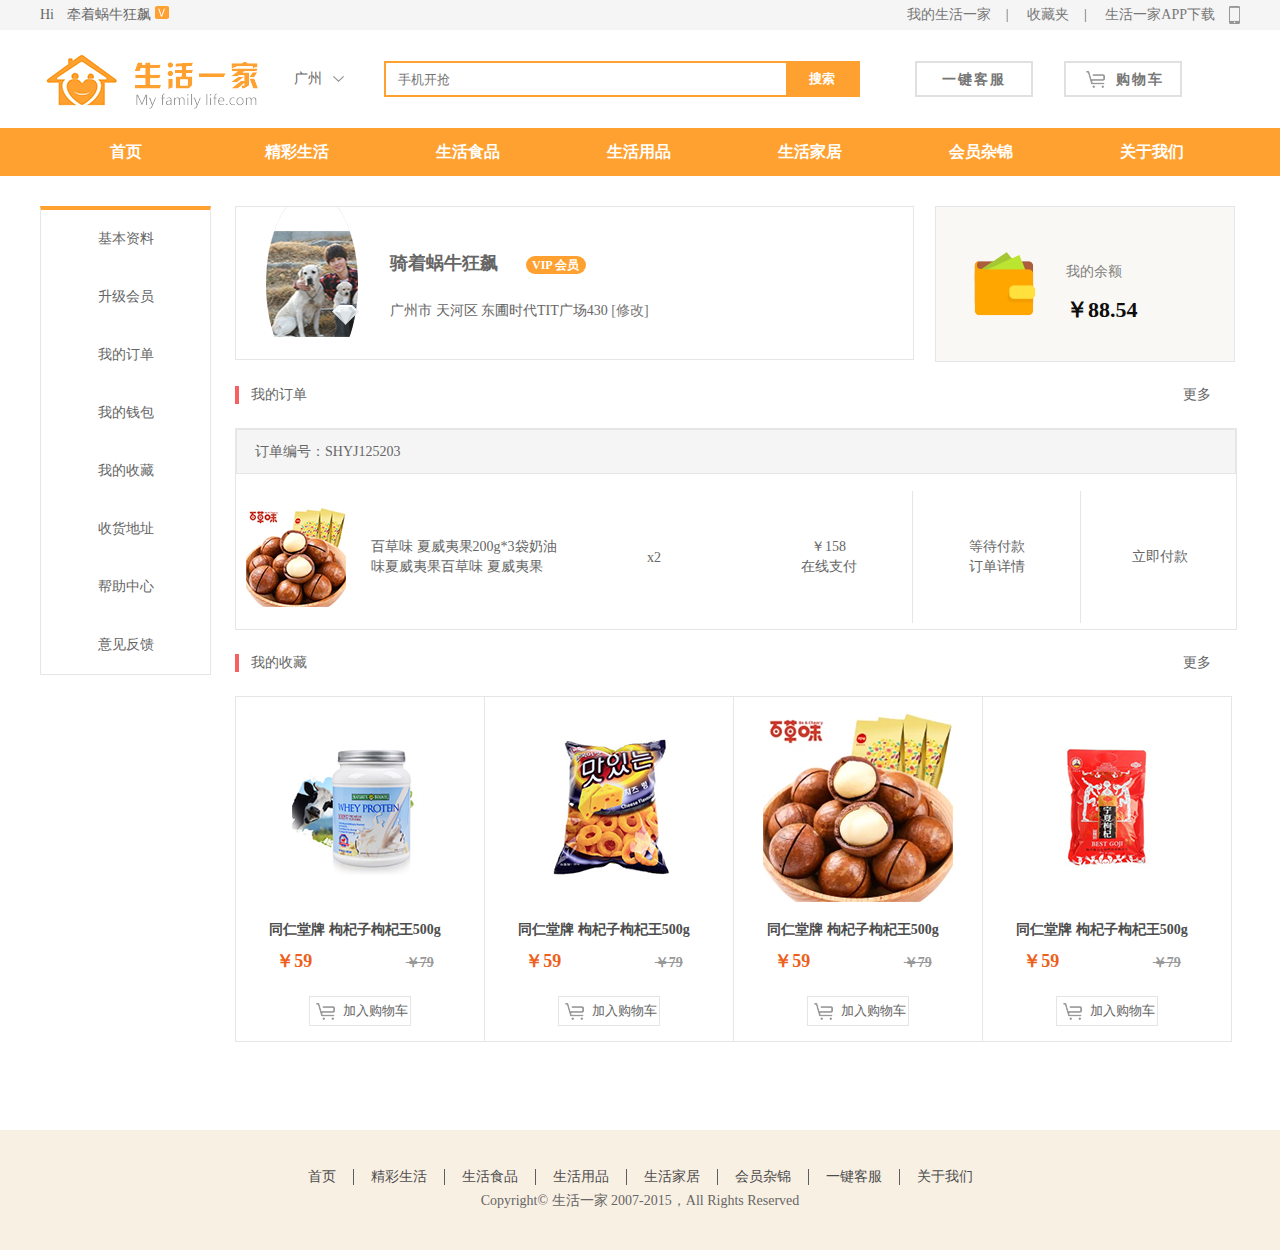
<file: meiriyijia/index.html>
<!DOCTYPE html>
<html lang="en">

<head>
    <meta charset="UTF-8">
    <meta name="viewport" content="width=device-width, initial-scale=1.0">
    <meta http-equiv="X-UA-Compatible" content="ie=edge">
    <title>Document</title>
    <link href="css/reset.css" rel="stylesheet" type="text/css">
    <link href="css/head.css" rel="stylesheet" type="text/css">
    <link href="css/userCenter.css" rel="stylesheet" type="text/css">
    <link href="css/footer.css" rel="stylesheet" type="text/css">
</head>

<body>
    <!-- 头部块 -->
    <div class="head">
        <div class="head_top">
            <!----未登录状态为login_state默认内容-->
            <div class="w12 head_top_nav login_state">
                <span id="loign">
                    <a href="#">[注册]</a>
                    <a href="#">[登陆]</a>
                </span>
                <span class="text_hover">我的账号</span>
                <span class="phone text_hover">生活一家APP下载</span>
            </div>
            <!---登录后展示login_state_ok的内容-->
            <div class="w12 login_state_ok my_after">
                <div class="top_login_left">
                    Hi<span class="login_name">牵着蜗牛狂飙</span>
                    <span class="login_icon_vip"></span>
                </div>
                <div class="top_login_right">
                    <a href="#">我的生活一家</a>|
                    <a href="#">收藏夹</a>|
                    <a href="#">生活一家APP下载</a>
                </div>
            </div>
        </div>
        <div class="head_center w12">
            <div class="head_center_logo">
                <h1><a href="#"><img src="img/logo.png"></a></h1>
            </div>
            <div class="head_center_city">
                <div class="city_active text_hover" id="city_btn">广州</div>
                <!-- 这个是导航栏城市选择弹出框 -->
                <div class="city_list" id="city_list"></div>
            </div>
            <div class="head_center_search">
                <input type="button" value="搜索">
                <input type="text" placeholder="手机开抢">

            </div>
            <div class="head_center_btn">
                <a href="#">一键客服</a>
                <a href="">购物车</a>
            </div>
        </div>
        <div class="head_nav">
            <div class="w12">
                <a href="#">首页</a>
                <a href="#">精彩生活</a>
                <a href="#">生活食品</a>
                <a href="#">生活用品</a>
                <a href="#">生活家居</a>
                <a href="#">会员杂锦</a>
                <a href="#">关于我们</a>
            </div>
        </div>
    </div>
    <!-- 内容块 -->
    <div class="w12 wrap clearfix ">
        <!-- 侧边栏 -->
        <div id="wrap_left" class="wrap_left">
            <ul id="wrap_left">
                <li>基本资料</li>
                <li>升级会员</li>
                <li>我的订单</li>
                <li>我的钱包</li>
                <li>我的收藏</li>
                <li>收货地址</li>
                <li>帮助中心</li>
                <li>意见反馈</li>
            </ul>
        </div>
        <!-- 右边内容 -->
        <!----第一块 默认显示的综合内容-->
        <div class="wrap_right">
            <div class="wrap_right clearfix">
                <div class="user_info border">
                    <div class="user_img"></div>
                    <div class="icon"></div>
                    <div class="title">
                        <h2>骑着蜗牛狂飙 <span>VIP 会员</span></h2>
                        <p>广州市 天河区 东圃时代TIT广场430 <a href="#">[修改]</a></p>
                    </div>
                </div>
                <div class="user_card border">
                    <p>我的余额</p>
                    <p>￥88.54</p>
                </div>
            </div>
            <div class="wrap_right otitle">
                <div class="right hover">更多</div>
                <div class="order">我的订单</div>
            </div>
            <div class="wrap_right border">
                <div class="orderlist_title border">
                    订单编号：SHYJ125203
                </div>
                <div class="orderlist_row">
                    <div class="orderlist_row_item clearfix">
                        <div class="col col_img">
                            <img src="img/ad1.png">
                        </div>
                        <div class="col col_text">
                            百草味 夏威夷果200g*3袋奶油味夏威夷果百草味 夏威夷果200g*3袋奶油味夏威夷果


                        </div>
                        <div class="col col_num">
                            x2
                        </div>
                        <div class="col col_pay">
                            <div>￥158</div>
                            <div>在线支付</div>
                        </div>
                        <div class="col col_info">
                            <div>等待付款</div>
                            <div>订单详情</div>
                        </div>
                        <div class="col col_btn">立即付款</div>
                    </div>
                </div>

            </div>
            <div class="wrap_right otitle">
                <div class="right hover">更多</div>
                <div class="order">我的收藏</div>
            </div>
            <div class="wrap_right shoucang clearfix ">
                <div class="shoucang_item ">
                    <div class="shoucang_img  my_after hover">
                        <img src="img/ad5.png">
                    </div>
                    <div class="shoucang_text hover">
                        <p>同仁堂牌 枸杞子枸杞王500g</p>
                        <p>
                            <span class="dazhe">￥59</span>
                            <span class="yuanjia">￥79</span>
                        </p>
                    </div>
                    <div class="shoucang_btn border my_icon_shoping hover">加入购物车</div>
                </div>
                <div class="shoucang_item ">
                    <div class="shoucang_img  my_after hover">
                        <img src="img/ad2.png">
                    </div>
                    <div class="shoucang_text hover">
                        <p>同仁堂牌 枸杞子枸杞王500g</p>
                        <p>
                            <span class="dazhe">￥59</span>
                            <span class="yuanjia">￥79</span>
                        </p>
                    </div>
                    <div class="shoucang_btn border my_icon_shoping hover">加入购物车</div>
                </div>
                <div class="shoucang_item ">
                    <div class="shoucang_img  my_after hover">
                        <img src="img/ad3.png">
                    </div>
                    <div class="shoucang_text hover">
                        <p>同仁堂牌 枸杞子枸杞王500g</p>
                        <p>
                            <span class="dazhe">￥59</span>
                            <span class="yuanjia">￥79</span>
                        </p>
                    </div>
                    <div class="shoucang_btn border my_icon_shoping hover">加入购物车</div>
                </div>
                <div class="shoucang_item ">
                    <div class="shoucang_img  my_after hover">
                        <img src="img/ad4.png">
                    </div>
                    <div class="shoucang_text hover">
                        <p>同仁堂牌 枸杞子枸杞王500g</p>
                        <p>
                            <span class="dazhe">￥59</span>
                            <span class="yuanjia">￥79</span>
                        </p>
                    </div>
                    <div class="shoucang_btn border my_icon_shoping hover">加入购物车</div>
                </div>
            </div>

        </div>
        <!-- 第二块 个人中心资料修改 -->
        <div class="wrap_right none">
            <div class="user border">
                <div class="user_title">个人资料</div>
                <div class="user_img clearfix">
                    <div class="img_title">头像：</div>
                    <div class="image">
                        <img src="img/ren.png" alt="">
                        <div class="img_btn">
                            编辑头像
                        </div>
                    </div>

                </div>
                <div class="info_input my_after">
                    <span>姓名：</span>
                    <input type="text" placeholder="骑着蜗牛狂飙">
                </div>
                <div class="info_state">昵称长度不能超过8个字</div>
                <div class="info_input my_after">
                    <span>联系方式：</span>
                    <input type="text" placeholder="13634578923">
                </div>
                <button class="btn"></button>
            </div>
            <div class="nav">
                <ul>
                    <li class="my_after">
                        <span class="title">修改密码:</span>
                        <span class="text">经常的更换您的账号密码，并且不要和其他账号共用同一个密码</span>
                        <span class="btn">修改</span>
                    </li>
                    <li class="my_after">
                        <span class="title">修改钱包密码:</span>
                        <span class="text">经常的更换您的账号密码，并且不要和其他账号共用同一个密码</span>
                        <span class="btn">修改</span>
                    </li>
                    <li class="my_after">
                        <span class="title">我能供应:</span>
                        <span class="text">上传您能提供的商品，我们会马上联系您哦！</span>
                        <span class="btn">修改</span>
                    </li>
                </ul>
            </div>
        </div>
        <!-- 第三块 密码修改 -->
        <div class="wrap_right none">
            <div class="change_title">修改密码</div>
            <div class="change_input">
                <ul>
                    <li class="my_after">
                        <span>当前密码：</span>
                        <input type="text" placeholder="请输入密码">
                    </li>
                    <li class="my_after">
                        <span>新密码：</span>
                        <input type="text" placeholder="请输入新密码">
                    </li>
                    <li class="my_after">
                        <span>确认密码：</span>
                        <input type="text" placeholder="请再次输入密码">

                    </li>
                    <li class="info_state">注意：密码不得填空格，可由英文字母和数字组成</li>
                    <li>
                        <div class="btn"></div>
                    </li>
                </ul>
            </div>
        </div>
        <!-- 第四块 我能供应 -->
        <div class="wrap_right none">
            <div class="change_title">我能供应</div>
            <div class="change_input gongying">
                <ul>
                    <li class="my_after">
                        <span>行业类型：</span>
                        <input type="text" placeholder="">
                    </li>
                    <li class="my_after">
                        <span>我能供应：</span>
                        <input type="text" placeholder="">
                    </li>
                    <li>
                        <textarea placeholder="描述：" class="miaoshu border"></textarea>

                    </li>
                    <li>
                        <div style="font-size:14px;margin-bottom:15px;">图片：</div>
                        <div id="file_btn" class="file border">+
                            <input type="file" id="file_input">
                            <script>
                                document.getElementById('file_btn').onclick = function () {
                                    document.getElementById('file_input').click();
                                }
                            </script>
                        </div>
                    </li>
                    <li>
                        <div class="btn"></div>
                    </li>
                </ul>
            </div>
        </div>
        <!-- 第五块 修改钱包密码 -->
        <div class="wrap_right none">
            <div class="change_title">修改密码</div>
            <div class="change_input pay">
                <ul>
                    <li class="my_after">
                        <span>新密码：</span>
                        <input type="text" placeholder="请输入密码">
                    </li>
                    <li class="my_after">
                        <span>确认密码：</span>
                        <input type="text" placeholder="请再次输入密码">
                    </li>
                    <li class="my_after">
                        <span>手机号码：</span>
                        <input type="text" placeholder="请输入手机号码">
                    </li>
                    <li class="my_after yz">
                        <span>验证码：</span>
                        <input type="text" placeholder="请输入验证码">
                        <span class="phone_yz">
                            获取验证码
                        </span>
                    </li>
                    <li class="info_state">注意：密码不得填空格，可由英文字母和数字组成</li>
                    <li>
                        <div class="btn"></div>
                    </li>
                </ul>
            </div>
        </div>
        <!-- 第七块 我的等级 -->
        <div class="wrap_right vip none">
            <div class="change_title">我的等级</div>
            <div class="vip_text">
                <p> 会员等级说明</p>
                <p>说明文字说明文字说明文字说明文字说明文<p>
                        <p>说明文字说明文字</p>
                        <div class="btn">充值</div>
            </div>
            <div class="vip_list my_after">
                <div class="vip_list_itme">
                    <ol type="1">
                        <li>说明文字</li>
                        <li>说明文字说明文字</li>
                        <li>说明文字</li>
                        <li>说明文字说明文字说明文字</li>
                        <li>说明文字</li>
                    </ol>
                </div>
                <div class="vip_list_itme">
                    <ol type="1">
                        <li>说明文字</li>
                        <li>说明文字说明文字</li>
                        <li>说明文字</li>
                        <li>说明文字说明文字说明文字</li>
                        <li>说明文字</li>
                    </ol>
                </div>
                <div class="vip_list_itme">
                    <ol type="1">
                        <li>说明文字</li>
                        <li>说明文字说明文字</li>
                        <li>说明文字</li>
                        <li>说明文字说明文字说明文字</li>
                        <li>说明文字</li>
                    </ol>
                </div>
            </div>
        </div>
        <!-- 第九块 我的钱包-->
        <div class="wrap_right card border none">
            <div class="card_title my_after">
                <div class="active">我的钱包</div>
                <div>账单</div>
            </div>
            <div class="card_list">
                <div class="card_list_item none" >
                    <div class="card_list_item_a border">
                        <div class="text">
                            <p class="notes">我的余额</p>
                            <p>￥88.50</p>
                        </div>
                    </div>
                    <div class="card_list_item_b border">
                        <div class="alipay">支付宝</div>
                    </div>
                    <div class="btn">充值</div>
                </div>
                <div class="card_list_item zhangdan">
                    <div class="time">
                        <div class="month">
                            <div class="month_text"><i></i><span>9月</span></div>
                            <div class="day my_after">
                                <em></em>
                                <i></i>
                                <div class="day_text">
                                    <p class="day_title">充值</p>
                                    <p class="day_time">2015-9-15 14:32</p>
                                </div>
                                <div class="day_money">
                                    +150
                                </div>
                            </div>
                            <div class="day my_after">
                                <em></em>
                                <i></i>
                                <div class="day_text">
                                    <p class="day_title">充值</p>
                                    <p class="day_time">2015-9-10 10:25</p>
                                </div>
                                <div class="day_money">
                                    +300
                                </div>
                            </div>
                        </div>
                    </div>
                    <div class="time">
                        <div class="month">
                            <div class="month_text"><i></i><span>8月</span></div>
                            <div class="day my_after">
                                <em></em>
                                <i></i>
                                <div class="day_text">
                                    <p class="day_title">充值</p>
                                    <p class="day_time">2015-8-15 14:45</p>
                                </div>
                                <div class="day_money">
                                    +150
                                </div>
                            </div>
                            <div class="day my_after">
                                <em></em>
                                <i></i>
                                <div class="day_text">
                                    <p class="day_title">充值</p>
                                    <p class="day_time">2015-8-18 19:25</p>
                                </div>
                                <div class="day_money">
                                    +200
                                </div>
                            </div>
                        </div>
                    </div>
                </div>
            </div>
        </div>
        <!-- 第十块 我的收藏-->
        <div class="wrap_right collection none">
            <div class="change_title">我的收藏</div>
            <div class="collection_list">
                <div class="collection_list_title my_after">
                    <div class="check my_after">
                        <i class="active"></i> <span>全选</span><a href="#">删除</a> </div>
                    <div class="title">商品详情</div>
                    <div class="unit">单价(元)</div>
                    <div class="other">操作</div>
                </div>
                <ul class="collection_list_item">
                    <li class="my_after">

                        <div class="title my_after">
                            <i class="active"></i>
                            <div class="img">
                                <img src="img/ad3.png" alt="">
                            </div>
                            <div class="text">
                                百草味 夏威夷果200g*3袋奶油味 夏威夷果
                            </div>
                        </div>
                        <div class="unit border">
                            ￥158.00
                        </div>
                        <div class="other">
                            <a href="#">删除</a>
                        </div>
                    </li>
                    <li class="my_after">

                        <div class="title my_after">
                            <i class=""></i>
                            <div class="img">
                                <img src="img/ad3.png" alt="">
                            </div>
                            <div class="text">
                                百草味 夏威夷果200g*3袋奶油味 夏威夷果
                            </div>
                        </div>
                        <div class="unit border">
                            ￥158.00
                        </div>
                        <div class="other">
                            <a href="#">删除</a>
                        </div>
                    </li>
                </ul>
            </div>
        </div>
        <!-- 第十一块 收货地址 和 添加新地址-->
        <div class="wrap_right address none">
            <div class="change_title">收货地址</div>
            <div class="address_list clearfix">
                <div class="address_list_item my_after active">
                    <div class="a">
                        <p>广东广州（庞少军收）<span>13578920235</span></p>
                        <p>天河车陂东圃大马路8号时代TIT广场A座4楼430
                        </p>
                    </div>
                    <div class="b">
                        <a href="#">修改</a>
                        |
                        <a href="#">删除</a>
                    </div>
                </div>
                <div class="address_list_item my_after">
                    <div class="a">
                        <p>广东广州（庞少军收）</p>
                        <p>天河车陂东圃大马路8号时代TIT广场A座4楼430
                        </p>
                    </div>
                    <div class="b">
                        <a href="#">修改</a>
                        |
                        <a href="#">删除</a>
                    </div>
                </div>
            </div>
            <div class="address_add">

                +添加地址
            </div>
            <!--添加地址的全局弹窗-->
            <div class="address_popup">
                <div class="popup_window">
                    <div class="popup_title">使用新地址 </div>
                    <div class="popup_state"><span>新增收货地址</span> 电话号码、手机号选填一项,其余均为必填项 </div>
                    <div class="popup_input">
                        <ul>
                            <li class="my_after">
                                <div class="text">收货人姓名</div>
                                <div class="input">
                                    <input type="text" placeholder="长度不超过25个字符">
                                </div>
                            </li>
                            <li class="my_after">
                                <div class="text">手机号码<i>*</i></div>
                                <div class="input">
                                    <select>
                                        <option id="tel">中国大陆+86</option>
                                    </select>
                                    <input class="tel" type="text" placeholder="长度不超过25个字符">
                                </div>
                            </li>
                            <li class="my_after">
                                <div class="text">所在城市<i>*</i></div>
                                <div class="input">

                                    <select id="city">
                                        <option>中国大陆</option>
                                    </select>
                                    <input class="dizhi" type="text" placeholder="长度不超过25个字符">
                                </div>
                            </li>
                            <li class="my_after">
                                <div class="text">详细地址<i>*</i></div>
                                <div class="input">
                                    <textarea name="" id="" cols="30" rows="10"
                                        placeholder="建议你如实填写的的信息，如街道门牌号..."></textarea>
                                </div>
                            </li>
                            <li class="my_after">
                                <div class="text"></div>
                                <div class="input check "><input type="checkbox">设置为默认收货地址</div>
                            </li>
                            <li class="my_after">
                                <div class="text"></div>
                                <div class="input btn">保存</div>
                            </li>

                        </ul>
                    </div>
                </div>
            </div>
        </div>
        <!---第十二块 帮助中心-->
        <div class="wrap_right help none">
            <div class="change_title">帮助中心</div>
            <div class="help_title"></div>
            <div class="help_content border">
                <div class="title">常见问题</div>
                <div class="help_right">
                    <div class="help_right_content">
                        <div class="help_icon"></div>
                        <div class="">周一至周五 8:00-6:00</div>
                        <div class="">4000-8888-08</div>
                        <div class="help_btn"></div>
                    </div>
                </div>
                <ol class="help_list">
                    <li class="help_list_item">
                        <i></i>
                        <p>如何修改地址</p>
                        <p>答：在个人中心-送货地址可修改详细地址</p>
                    </li>
                    <li class="help_list_item">
                        <i></i>
                        <p>如何修改地址</p>
                        <p>答：在个人中心-送货地址可修改详细地址</p>
                    </li>
                    <li class="help_list_item">
                        <i></i>
                        <p>如何修改地址</p>
                        <p>答：在个人中心-送货地址可修改详细地址</p>
                    </li>
                </ol>
            </div>
        </div>
        <!---第十三块 意见反馈-->
        <div class="wrap_right feedback none">
            <div class="change_title">意见反馈</div>
            <div class="fedback_title"></div>
            <div class="feedback_input">
                <textarea name="" id=""></textarea>
                <div class="feedback_btn"></div>
            </div>
        </div>
        <!---第十五块 我的订单列表 -->
        <div class="wrap_right order_lists none">
            <div class="order_lists_nav my_after">
                <div class="lists_title">我的订单</div>
                <ul class="clearfix">
                    <li class="active">待付款</li>
                    <li>待发货</li>
                    <li>待收货</li>
                    <li>已完成</li>
                    <li>退货/售后</li>
                </ul>
            </div>
            <div class="order_lists_nav_name border">
                <div class="order_list_title my_after border">
                    <div class="title">商品</div>
                    <div class="number">数量</div>
                    <div class="unit">单价(元)</div>
                    <div class="state">交易状态</div>
                    <div class="total">交易操作</div>
                </div>
            </div>
            <div class="page my_after">
                <i class="up_left">&lt;</i>
                <span>上一页</span>
                <span>下一页</span>
                <i class="out_right active">&gt;</i>
            </div>
            <div class="orders_list">
                <!--待付款订单-->
                <div class="order_lists_item none">
                    <div class="orderlist_row">
                        <div class="order_title clearfix">
                            <div class="order_number">订单编号：SHYJ125203</div>
                            <div class="order_del">
                                <i></i>
                            </div>
                        </div>
                        <div class="orderlist_row_item clearfix">
                            <div class="col col_img">
                                <img src="img/ad1.png">
                            </div>
                            <div class="col col_text">
                                百草味 夏威夷果200g*3袋奶油味夏威夷果百草味 夏威夷果200g*3袋奶油味夏威夷果
                            </div>
                            <div class="col col_num">
                                x2
                            </div>
                            <div class="col col_pay">
                                <div class="total">￥158.00</div>
                                <div class="">在线支付</div>
                            </div>
                            <div class="col col_info">
                                <div>等待付款</div>
                                <div>订单详情</div>
                            </div>
                            <div class="col btn">
                                <div class="fukuan">立即付款</div>
                                <div class="quxiao">取消订单</div>
                            </div>
                        </div>
                    </div>
                    <div class="orderlist_row">
                        <div class="order_title clearfix">
                            <div class="order_number">订单编号：SHYJ125203</div>
                            <div class="order_del">
                                <i></i>
                            </div>
                        </div>
                        <div class="orderlist_row_item clearfix">
                            <div class="col col_img">
                                <img src="img/ad1.png">
                            </div>
                            <div class="col col_text">
                                百草味 夏威夷果200g*3袋奶油味夏威夷果百草味 夏威夷果200g*3袋奶油味夏威夷果
                            </div>
                            <div class="col col_num">
                                x2
                            </div>
                            <div class="col col_pay">
                                <div class="total">￥158.00</div>
                                <div class="">在线支付</div>
                            </div>
                            <div class="col col_info">
                                <div>等待付款</div>
                                <div>订单详情</div>
                            </div>
                            <div class="col btn">
                                <div class="fukuan">立即付款</div>
                                <div class="quxiao">取消订单</div>
                            </div>
                        </div>
                    </div>
                </div>
                <!--待发货订单-->
                <div class="order_lists_item none">
                    <div class="orderlist_row">
                        <div class="order_title clearfix">
                            <div class="order_number">订单编号：SHYJ125203</div>
                            <div class="order_del">
                                <i></i>
                            </div>
                        </div>
                        <div class="orderlist_row_item clearfix">
                            <div class="col col_img">
                                <img src="img/ad1.png">
                            </div>
                            <div class="col col_text">
                                百草味 夏威夷果200g*3袋奶油味夏威夷果百草味 夏威夷果200g*3袋奶油味夏威夷果
                            </div>
                            <div class="col col_num">
                                x2
                            </div>
                            <div class="col col_pay">
                                <div class="total">￥158.00</div>
                                <div class="">在线支付</div>
                            </div>
                            <div class="col col_info">
                                <div>待发货</div>
                                <div>订单详情</div>
                            </div>
                        </div>
                    </div>
                    <div class="orderlist_row">
                            <div class="order_title clearfix">
                                <div class="order_number">订单编号：SHYJ125203</div>
                                <div class="order_del">
                                    <i></i>
                                </div>
                            </div>
                            <div class="orderlist_row_item clearfix">
                                <div class="col col_img">
                                    <img src="img/ad1.png">
                                </div>
                                <div class="col col_text">
                                    百草味 夏威夷果200g*3袋奶油味夏威夷果百草味 夏威夷果200g*3袋奶油味夏威夷果
                                </div>
                                <div class="col col_num">
                                    x2
                                </div>
                                <div class="col col_pay">
                                    <div class="total">￥158.00</div>
                                    <div class="">在线支付</div>
                                </div>
                                <div class="col col_info">
                                    <div>待发货</div>
                                    <div>订单详情</div>
                                </div>
                            </div>
                        </div>
                </div>
                <!--待收货订单-->
                <div class="order_lists_item none">
                    <div class="orderlist_row">
                        <div class="order_title clearfix">
                            <div class="order_number">订单编号：SHYJ125203</div>
                            <div class="order_del">
                                <i></i>
                            </div>
                        </div>
                        <div class="orderlist_row_item clearfix">
                            <div class="col col_img">
                                <img src="img/ad1.png">
                            </div>
                            <div class="col col_text">
                                百草味 夏威夷果200g*3袋奶油味夏威夷果百草味 夏威夷果200g*3袋奶油味夏威夷果
                            </div>
                            <div class="col col_num">
                                x2
                            </div>
                            <div class="col col_pay">
                                <div class="total">￥158.00</div>
                                <div class="">在线支付</div>
                            </div>
                            <div class="col col_info">
                                <div>待收货</div>
                                <div>订单详情</div>
                            </div>
                            <div class="col btn">
                                <div class="shouhuo">确认收货</div>
                            </div>
                        </div>
                    </div>
                   
                </div>
                <!--已完成订单-->
                <div class="order_lists_item none">
                    <div class="orderlist_row">
                        <div class="order_title clearfix">
                            <div class="order_number">订单编号：SHYJ125203</div>
                            <div class="order_del">
                                <i></i>
                            </div>
                        </div>
                        <div class="orderlist_row_item clearfix">
                            <div class="col col_img">
                                <img src="img/ad1.png">
                            </div>
                            <div class="col col_text">
                                百草味 夏威夷果200g*3袋奶油味夏威夷果百草味 夏威夷果200g*3袋奶油味夏威夷果
                            </div>
                            <div class="col col_num">
                                x2
                            </div>
                            <div class="col col_pay">
                                <div class="total">￥158.00</div>
                                <div class="">在线支付</div>
                            </div>
                            <div class="col col_info">
                                <div>已完成</div>
                                <div>订单详情</div>
                            </div>
                            <div class="col btn">
                                <div class="pingjia">去评价</div>
                            </div>
                        </div>
                    </div>
                    <div class="orderlist_row">
                        <div class="order_title clearfix">
                            <div class="order_number">订单编号：SHYJ125203</div>
                            <div class="order_del">
                                <i></i>
                            </div>
                        </div>
                        <div class="orderlist_row_item clearfix">
                            <div class="col col_img">
                                <img src="img/ad1.png">
                            </div>
                            <div class="col col_text">
                                百草味 夏威夷果200g*3袋奶油味夏威夷果百草味 夏威夷果200g*3袋奶油味夏威夷果
                            </div>
                            <div class="col col_num">
                                x2
                            </div>
                            <div class="col col_pay">
                                <div class="total">￥158.00</div>
                                <div class="">在线支付</div>
                            </div>
                            <div class="col col_info">
                                <div>已完成</div>
                                <div>订单详情</div>
                            </div>
                            <div class="col btn">
                                <div class="pingjia">去评价</div>
                            </div>
                        </div>
                    </div>
                </div>
                <!--退货售后订单-->
                <div class="order_lists_item none">
                        <div class="orderlist_row">
                            <div class="order_title clearfix">
                                <div class="order_number">订单编号：SHYJ125203</div>
                                <div class="order_del">
                                    <i></i>
                                </div>
                            </div>
                            <div class="orderlist_row_item clearfix">
                                <div class="col col_img">
                                    <img src="img/ad1.png">
                                </div>
                                <div class="col col_text">
                                    百草味 夏威夷果200g*3袋奶油味夏威夷果百草味 夏威夷果200g*3袋奶油味夏威夷果
                                </div>
                                <div class="col col_num">
                                    x2
                                </div>
                                <div class="col col_pay">
                                    <div class="total">￥158.00</div>
                                    <div class="">在线支付</div>
                                </div>
                                <div class="col col_info">
                                    <div>已完成</div>
                                    <div>订单详情</div>
                                </div>
                                <div class="col btn tuikuan">
                                   退款中
                                </div>
                            </div>
                        </div>
                        <div class="orderlist_row">
                            <div class="order_title clearfix">
                                <div class="order_number">订单编号：SHYJ125203</div>
                                <div class="order_del">
                                    <i></i>
                                </div>
                            </div>
                            <div class="orderlist_row_item clearfix">
                                <div class="col col_img">
                                    <img src="img/ad1.png">
                                </div>
                                <div class="col col_text">
                                    百草味 夏威夷果200g*3袋奶油味夏威夷果百草味 夏威夷果200g*3袋奶油味夏威夷果
                                </div>
                                <div class="col col_num">
                                    x2
                                </div>
                                <div class="col col_pay">
                                    <div class="total">￥158.00</div>
                                    <div class="">在线支付</div>
                                </div>
                                <div class="col col_info">
                                    <div>已完成</div>
                                    <div>订单详情</div>
                                </div>
                                <div class="col btn  tuikuan">
                                        退款中
                                </div>
                            </div>
                        </div>
                    </div>
            </div>
        </div>
    </div>
    </div>
    <!-- 提示信息块 -->
    <div class="state">
        <!-- 第六块 充值成功 -->
        <div class="w12 border recharge  none">
            <div class="recharge_text">
                <div class="recharge_ok">
                    恭喜您成为VIP会员！
                </div>
                <div class="recharge_blank">
                    <span class="num">5</span>秒
                    <a href="#">自动返回>></a>
                </div>
            </div>
        </div>
        <!-- 第八块 升级会员 -->
        <div class="w12 up_vip none">
            <div class="pay_state">
                <p>当前订单状态： 宝贝已拍下， 请在24小时 内付款；若未及时付款，系统将自动取消订单
                </p>
                <p>
                    <span class="up_pay">立即付款</span>
                    <span class="out_pay">取消订单</span>
                </p>
            </div>
            <div class="pay_info border">
                <div class="pay_info_title">商品信息</div>
                <div class="order_list_title my_after border">
                    <div class="title">宝贝</div>
                    <div class="guige">规格</div>
                    <div class="number">数量</div>
                    <div class="unit">单价(元)</div>
                    <div class="state">订单状态</div>
                    <div class="total">商品总价</div>
                </div>
                <ul>
                    <li class="order_list_item my_after">
                        <div class="title my_after">
                            <div class="img"><img src="img/zhuan.png" alt=""></div>
                            <div class="text">升级成为VIP会员</div>
                        </div>
                        <div class="guige">期限为一年</div>
                        <div class="number">1</div>
                        <div class="unit">
                            <div>￥100</div>
                            <div class="notes">在线支付</div>
                        </div>
                        <div class="state">待付款</div>
                        <div class="total">
                            <div>￥100</div>
                            <div class="notes">（运费： ￥0）</div>
                        </div>
                    </li>

                </ul>
                <div class="totals">
                    订单总价 : <span>￥<i>158</i></span>元
                </div>
            </div>
        </div>
        <!-- 第十五块 我的订单 待付款状态  -->
        <div class="w12 order_state order_state_fukuan none">
            <div class="order_state_info">
                <div>当前订单状态： 宝贝已拍下， 请在3天 内付款；若未及时付款，系统将自动取消订单</div>
                <div class="order_state_info_btn">
                    <span class="fukuan">立即付款</span>
                    <span class="quxiao">取消订单</span>
                </div>
            </div>
            <div class="order_info border">
                <div class="info_title">订单信息</div>
                <div class="info_address">
                    <p>
                        <span class="title"> 收货地址：</span>
                        <span>
                            庞少军，86-13751893217，广东省 广州市 天河区 车陂街道 广州市天河区东圃大马路8号时代TIT广场4楼430 ，000000
                        </span>
                    </p>
                    <p>
                        <span class="title">订单编号：</span>
                        <span>SKYJ12525441</span>
                    </p>
                    <p>
                        <span class="title">创建时间：</span>
                        <span>2015-10-02 12:20</span>
                    </p>
                    <p>
                        <span class="title">备注：</span>
                        <span><textarea></textarea></span>
                    </p>
                </div>
            </div>
            <div class="order_list">
                <div class="pay_info border">
                    <div class="pay_info_title">商品信息</div>
                    <div class="order_list_title my_after border">
                        <div class="title">宝贝</div>
                        <div class="guige">规格</div>
                        <div class="number">数量</div>
                        <div class="unit">单价(元)</div>
                        <div class="state">订单状态</div>
                        <div class="total">商品总价</div>
                    </div>
                    <ul>
                        <li class="order_list_item my_after">
                            <div class="title my_after">
                                <div class="img"><img src="img/ad3.png" alt=""></div>
                                <div class="text">百草味 夏威夷果200g*3袋奶油</div>
                            </div>
                            <div class="guige">规格：600g</div>
                            <div class="number">x2</div>
                            <div class="unit">
                                <div>￥158</div>
                                <div class="notes">在线支付</div>
                            </div>
                            <div class="state">待付款</div>
                            <div class="total">
                                <div>￥316</div>
                                <div class="notes">（运费： ￥10）</div>
                            </div>
                        </li>
                        <li class="order_list_item my_after">
                            <div class="title my_after">
                                <div class="img"><img src="img/ad3.png" alt=""></div>
                                <div class="text">百草味 夏威夷果200g*3袋奶油</div>
                            </div>
                            <div class="guige">规格：600g</div>
                            <div class="number">x2</div>
                            <div class="unit">
                                <div>￥158</div>
                                <div class="notes">在线支付</div>
                            </div>
                            <div class="state">待付款</div>
                            <div class="total">
                                <div>￥316</div>
                                <div class="notes">（运费： ￥10）</div>
                            </div>
                        </li>
                    </ul>
                    <div class="totals">
                        订单总价 : <span>￥<i>652</i></span>元
                    </div>
                </div>
            </div>
        </div>
        <!-- 第十五块 我的订单 待发货状态  -->
        <div class="w12 order_state order_state_fahuo none">
            <div class="order_state_info">
                <div>当前订单状态： 商品正在打包发货，请耐心等候~
                    </div>
                <div class="order_state_info_btn none">
                    <span class="fukuan">立即付款</span>
                    <span class="quxiao">取消订单</span>
                </div>
            </div>
            
            <div class="order_info">
                
            <div class="info_title">订单信息</div>
                <div class="info_address  border">
                    <p>
                        <span class="title"> 收货地址：</span>
                        <span>
                            庞少军，86-13751893217，广东省 广州市 天河区 车陂街道 广州市天河区东圃大马路8号时代TIT广场4楼430 ，000000
                        </span>
                    </p>
                    <p>
                        <span class="title">订单编号：</span>
                        <span>SKYJ12525441</span>
                    </p>
                    <p>
                        <span class="title">创建时间：</span>
                        <span>2015-10-02 12:20</span>
                    </p>
                    <p>
                        <span class="title">付款时间：</span>
                        <span>2015-10-02 12:21</span>
                    </p>
                    <p>
                        <span class="title">备注：</span>
                        <span><textarea></textarea></span>
                    </p>
                </div>
            </div>
            <div class="order_list">
                <div class="pay_info border">
                    <div class="pay_info_title">商品信息</div>
                    <div class="order_list_title my_after border">
                        <div class="title">宝贝</div>
                        <div class="guige">规格</div>
                        <div class="number">数量</div>
                        <div class="unit">单价(元)</div>
                        <div class="state">订单状态</div>
                        <div class="total">商品总价</div>
                    </div>
                    <ul>
                        <li class="order_list_item my_after">
                            <div class="title my_after">
                                <div class="img"><img src="img/ad3.png" alt=""></div>
                                <div class="text">百草味 夏威夷果200g*3袋奶油</div>
                            </div>
                            <div class="guige">规格：600g</div>
                            <div class="number">x2</div>
                            <div class="unit">
                                <div>￥158</div>
                                <div class="notes">在线支付</div>
                            </div>
                            <div class="state">待付款</div>
                            <div class="total">
                                <div>￥316</div>
                                <div class="notes">（运费： ￥10）</div>
                            </div>
                        </li>
                        <li class="order_list_item my_after">
                            <div class="title my_after">
                                <div class="img"><img src="img/ad3.png" alt=""></div>
                                <div class="text">百草味 夏威夷果200g*3袋奶油</div>
                            </div>
                            <div class="guige">规格：600g</div>
                            <div class="number">x2</div>
                            <div class="unit">
                                <div>￥158</div>
                                <div class="notes">在线支付</div>
                            </div>
                            <div class="state">待付款</div>
                            <div class="total">
                                <div>￥316</div>
                                <div class="notes">（运费： ￥10）</div>
                            </div>
                        </li>
                    </ul>
                    <div class="totals">
                        订单总价 : <span>￥<i>652</i></span>元
                    </div>
                </div>
            </div>
        </div>
        <!-- 第十五块 我的订单 待收货状态  -->
        <div class="w12 order_state order_state_shouhuo none">
                <div class="order_state_info">
                    <div>
                        当前订单状态： 货已送到您手上，请确认收货
                    </div>
                    <div class="order_state_info_btn">
                        <span class="shouhuo">立即付款</span>
                    </div>
                </div>
                
                <div class="order_info">
                    
                <div class="info_title">订单信息</div>
                    <div class="info_address  border">
                        <p>
                            <span class="title"> 收货地址：</span>
                            <span>
                                庞少军，86-13751893217，广东省 广州市 天河区 车陂街道 广州市天河区东圃大马路8号时代TIT广场4楼430 ，000000
                            </span>
                        </p>
                        <p>
                            <span class="title">订单编号：</span>
                            <span>SKYJ12525441</span>
                        </p>
                        <p>
                            <span class="title">创建时间：</span>
                            <span>2015-10-02 12:20</span>
                        </p>
                        <p>
                                <span class="title">付款时间：</span>
                                <span>2015-10-02 12:23</span>
                            </p>
                            <p>
                                    <span class="title">物流信息：</span>
                                    <span>申通物流 123456</span>
                                </p>
                        <p>
                            <span class="title">备注：</span>
                            <span><textarea></textarea></span>
                        </p>
                    </div>
                </div>
                <div class="order_list">
                    <div class="pay_info border">
                        <div class="pay_info_title">商品信息</div>
                        <div class="order_list_title my_after border">
                            <div class="title">宝贝</div>
                            <div class="guige">规格</div>
                            <div class="number">数量</div>
                            <div class="unit">单价(元)</div>
                            <div class="state">订单状态</div>
                            <div class="total">商品总价</div>
                        </div>
                        <ul>
                            <li class="order_list_item my_after">
                                <div class="title my_after">
                                    <div class="img"><img src="img/ad3.png" alt=""></div>
                                    <div class="text">百草味 夏威夷果200g*3袋奶油</div>
                                </div>
                                <div class="guige">规格：600g</div>
                                <div class="number">x2</div>
                                <div class="unit">
                                    <div>￥158</div>
                                    <div class="notes">在线支付</div>
                                </div>
                                <div class="state">待付款</div>
                                <div class="total">
                                    <div>￥316</div>
                                    <div class="notes">（运费： ￥10）</div>
                                </div>
                            </li>
                            <li class="order_list_item my_after">
                                <div class="title my_after">
                                    <div class="img"><img src="img/ad3.png" alt=""></div>
                                    <div class="text">百草味 夏威夷果200g*3袋奶油</div>
                                </div>
                                <div class="guige">规格：600g</div>
                                <div class="number">x2</div>
                                <div class="unit">
                                    <div>￥158</div>
                                    <div class="notes">在线支付</div>
                                </div>
                                <div class="state">待付款</div>
                                <div class="total">
                                    <div>￥316</div>
                                    <div class="notes">（运费： ￥10）</div>
                                </div>
                            </li>
                        </ul>
                        <div class="totals">
                            订单总价 : <span>￥<i>652</i></span>元
                        </div>
                    </div>
                </div>
        </div>
        <!-- 第十五块 我的订单 已完成状态  -->
        <div class="w12 order_state order_state_wancheng none">
            <div class="tuihuo_info none">
                <div class="tuiuo_input">
                    <div class="tuihuo_title">申请退货
                        <span>X</span>
                    </div>
                    <div class="tuihuo_row my_after yuanyin">
                        <div class="left">
                            退货原因<i>*</i>
                        </div>
                        <div class="right">
                            <div class="a">
                                <div class="b">
                                    <div class="b_a"></div>
                                </div>
                                <input type="text" placeholder="请选择退货原因">
                                <ul class="tuihuoyuanyin none">
                                    <li>12</li>
                                    <li>22</li>
                                    <li>33</li>
                                </ul>
                            </div>
                        </div>
                        <div class="xuanxiang"><i>*</i>选项必填</div>
                    </div>
                    <div class="tuihuo_row my_after">
                        <div class="left">退款金额<i>*</i></div>
                        <div class="right">
                            <input class="money_num" type="text" placeholder="">
                        </div>
                    </div>
                    <div class="tuihuo_row my_after">
                        <div class="left">退款说明：</div>
                        <div class="right money_r">
                            <textarea class="text" type="text" placeholder=""></textarea>
                        </div>
                    </div>
                    <div class="tuihuo_row my_after">
                        <div class="left">上传凭证：</div>
                        <div class="right">
                            <div class="tuikuan_file">
                                选择要上传的图片
                                <input type="file">
                            </div>
                        </div>
                        <div class="tuikuan_file_title">每张图片大小不超过5M，最多3张，支持JPG、PNG、BMP格式</div>
                    </div>
                    <div class="tuihuo_row my_after">
                        <div class="left"> </div>
                        <div class="right">
                            <button>提交</button>
                        </div>
                    </div>
                </div>
            </div>
            <div class="order_state_info">
                <div>
                    当前订单状态： 货已送到您手上，请确认收货
                </div>
                <div class="order_state_info_btn">
                    <span class="pingjia">去评价</span>
                    <span class="tuihuo">申请退货</span>
                </div>
            </div>
        
            <div class="order_info">
                <div class="info_title">订单信息</div>
                <div class="info_address  border">
                    <p>
                        <span class="title"> 收货地址：</span>
                        <span>
                            庞少军，86-13751893217，广东省 广州市 天河区 车陂街道 广州市天河区东圃大马路8号时代TIT广场4楼430 ，000000
                        </span>
                    </p>
                    <p>
                        <span class="title">订单编号：</span>
                        <span>SKYJ12525441</span>
                    </p>
                    <p>
                        <span class="title">创建时间：</span>
                        <span>2015-10-02 12:20</span>
                    </p>
                    <p>
                        <span class="title">付款时间：</span>
                        <span>2015-10-02 12:23</span>
                    </p>
                    <p>
                        <span class="title">物流信息：</span>
                        <span>申通物流 123456</span>
                    </p>
                    <p>
                        <span class="title">签收时间：</span>
                        <span>2015-10-02 12:23</span>
                    </p>
                    <p>
                        <span class="title">备注：</span>
                        <span><textarea></textarea></span>
                    </p>
                </div>
            </div>
            <div class="order_list">
                <div class="pay_info border">
                    <div class="pay_info_title">商品信息</div>
                    <div class="order_list_title my_after border">
                        <div class="title">宝贝</div>
                        <div class="guige">规格</div>
                        <div class="number">数量</div>
                        <div class="unit">单价(元)</div>
                        <div class="state">订单状态</div>
                        <div class="total">商品总价</div>
                    </div>
                    <ul>
                        <li class="order_list_item my_after">
                            <div class="title my_after">
                                <div class="img"><img src="img/ad3.png" alt=""></div>
                                <div class="text">百草味 夏威夷果200g*3袋奶油</div>
                            </div>
                            <div class="guige">规格：600g</div>
                            <div class="number">x2</div>
                            <div class="unit">
                                <div>￥158</div>
                                <div class="notes">在线支付</div>
                            </div>
                            <div class="state">待付款</div>
                            <div class="total">
                                <div>￥316</div>
                                <div class="notes">（运费： ￥10）</div>
                            </div>
                        </li>
        
                    </ul>
                    <div class="totals">
                        订单总价 : <span>￥<i>652</i></span>元
                    </div>
                </div>
            </div>
        </div>
        <div class="w12 order_stata order_state_pingjia border none">
            <div class="right">
                <div class="top">
                        <div class="xingxing">
                               <i class="active"></i>
                               <i class="active"></i>
                               <i class="active"></i>
                               <i></i>
                               <i></i>
                         </div>
                    <div class="title">评论</div>
                </div>
                <div class="content">
                    <textarea placeholder="请输入评论内容！"></textarea>
                </div>
                <div class="btn cliearfix">
                    <input type="button" value="提交">
                </div>
            </div>
            <div class="left my_after">
                <div class="img">
                    <img src="img/ad3.png" alt="">
                </div>
                <div class="text">
                    <p>坚果特产山核桃奶油味碧根坚果特产山核桃奶油味碧根</p>
                    <p>规格：600g</p>
                    <p>￥29.5 </p>
                </div>
            </div>
        </div>
    </div>

    <!-- 页脚信息 -->
    <div class="footer my_after">
        <div>
            <p class="footer_nav">
                <a href="#">首页</a>
                <a href="#">精彩生活</a>
                <a href="#">生活食品</a>
                <a href="#">生活用品</a>
                <a href="#">生活家居</a>
                <a href="#">会员杂锦</a>
                <a href="#">一键客服</a>
                <a href="#" class="a">关于我们</a>
            </p>
            <p class="footer_copy">
                Copyright© 生活一家 2007-2015，All Rights Reserved
            </p>
        </div>
    </div>
    <script src="js/content.js"></script>
</body>

</html>
</file>
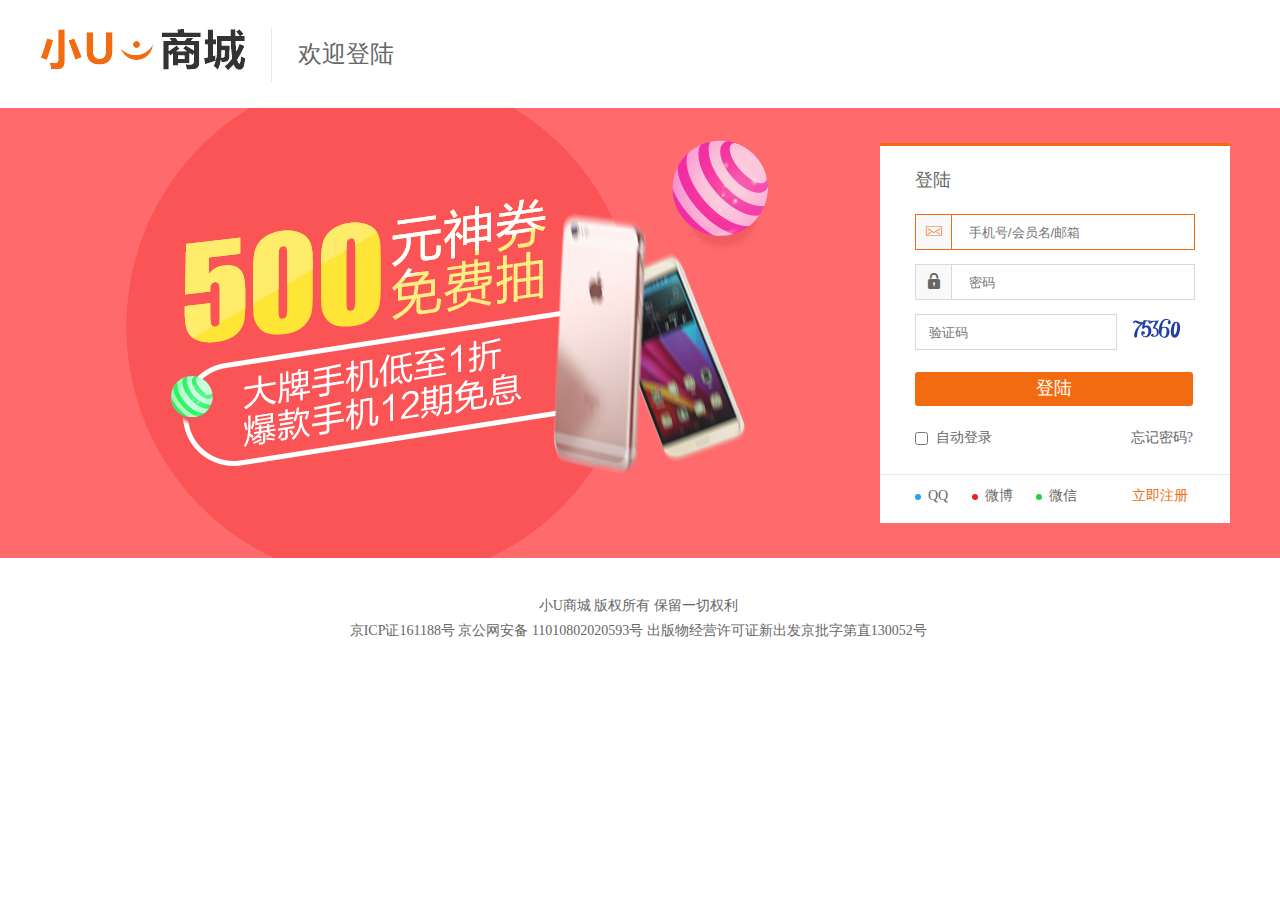
<file: Ushop/index.html>
<!DOCTYPE html>
<html lang="en">
<head>
    <meta charset="UTF-8">
    <meta name="viewport" content="width=device-width, initial-scale=1.0">
    <meta http-equiv="X-UA-Compatible" content="ie=edge">
    <title>小优商城</title>
    <link href="css/reset.css" rel="stylesheet">
    <link href="css/mian.css" rel="stylesheet">
    <link href="icon/iconfont.css" rel="stylesheet">
</head>
<body>
        <div class="box_top">
            <div class="logo my_inblock">
                <h1><img src="img/logo.png"></h1>
                <span>欢迎登陆</span>
            </div>
        </div>
        <div class="box_wrap login_bg">
            <div class="content bgad">
                <div class="login">
                    <div class="login_title">登陆</div>
                    <div class="input active">
                        <i class="active iconfont icon-email"></i>
                        <input class="in" type="text" placeholder="手机号/会员名/邮箱">
                    </div>
                    <div class="input">
                        <i class="iconfont icon-password"></i>
                        <input class="in" type="text" placeholder="密码">
                    </div>
                    <div class="yzm">
                        <input class="yzm-in" type="text" placeholder="验证码">
                    </div>
                    <div class="input input-btn">登陆</div>
                    <div class="auto_login my_inblock">
                            <a href="#">忘记密码?</a>
                        <input type="checkbox">自动登录
                    </div>
                    <div class="kuaijie my_inblock">
                        <span><i></i>QQ</span>
                        <span><i></i>微博</span>
                        <span><i></i>微信</span>
                        <span>立即注册</span>
                    </div>
                </div>
            </div>
        </div>
        <div class="box_footer my_inblock">
            <div class="box_footer_text ">
                <p>小U商城 版权所有 保留一切权利
                </p>
                <p>
                京ICP证161188号 京公网安备 11010802020593号 出版物经营许可证新出发京批字第直130052号
            </p>
            </div>
        </div>
</body>
</html>
</file>
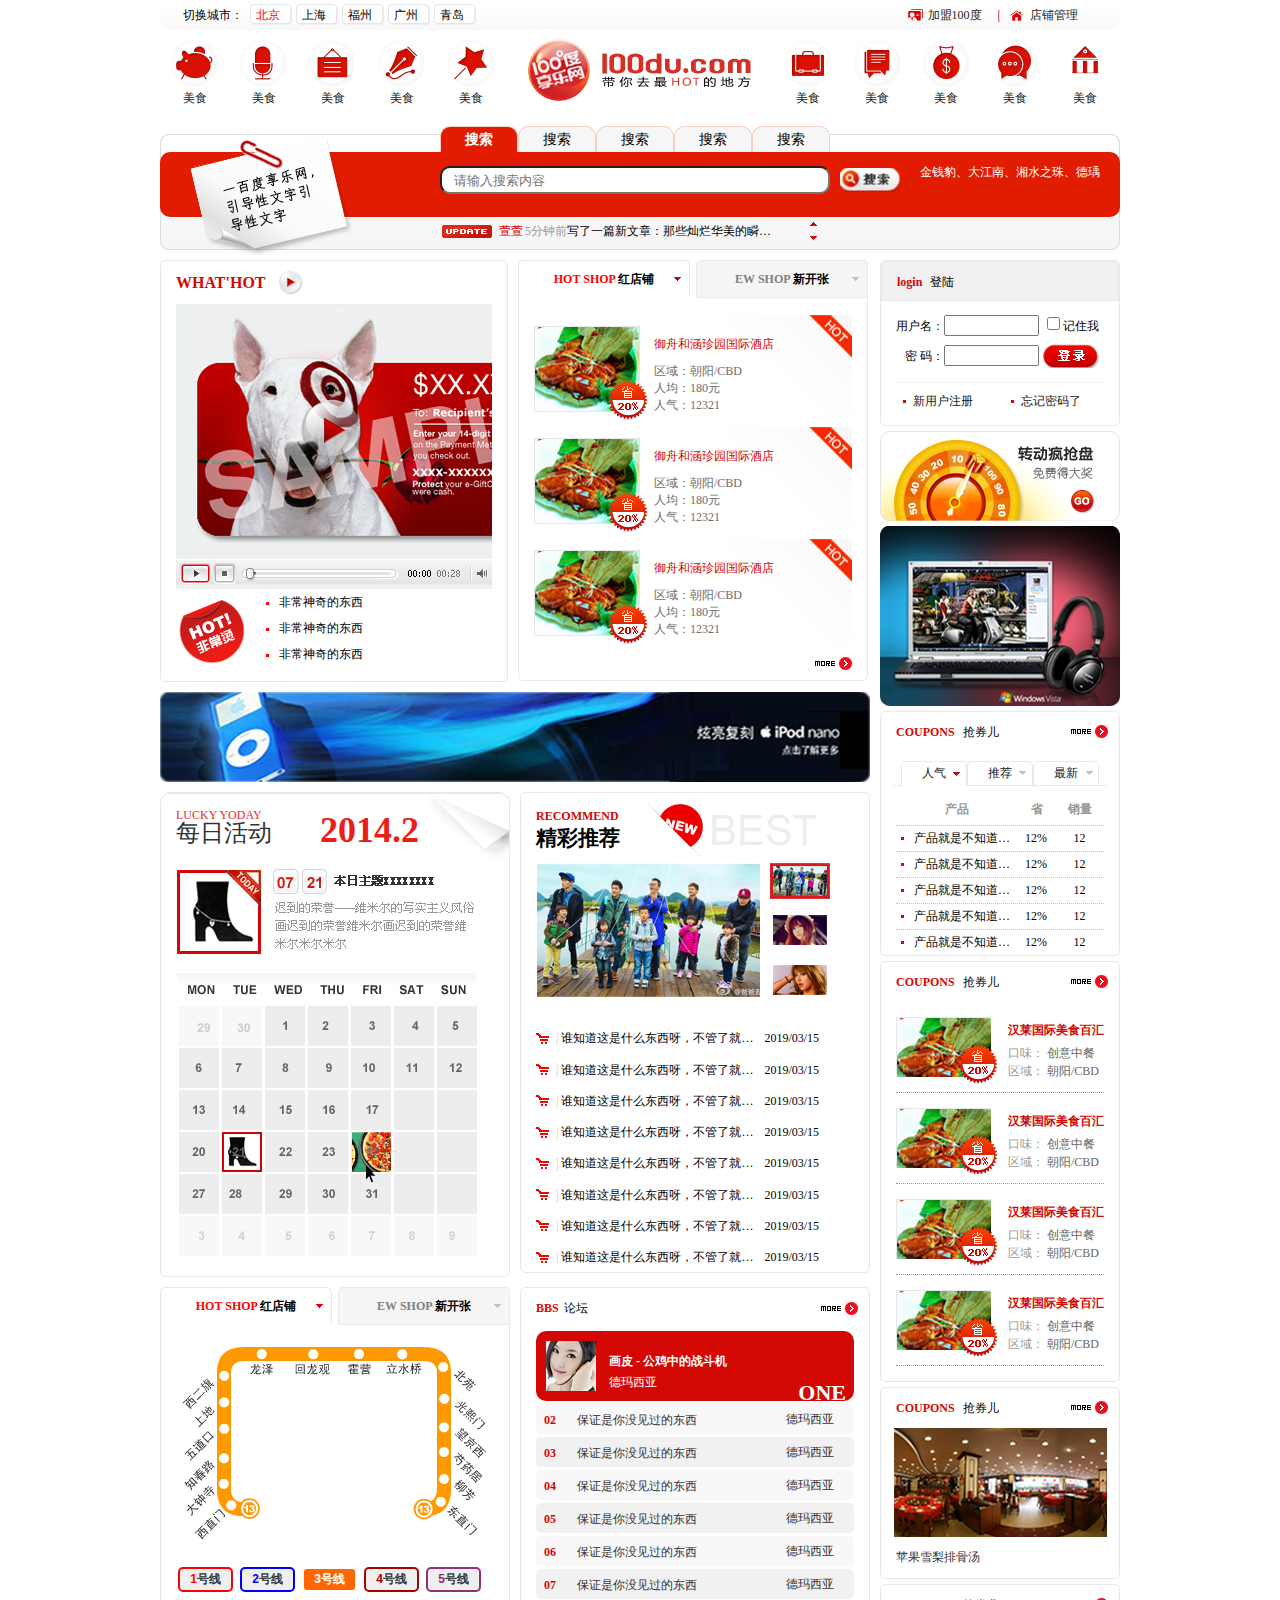
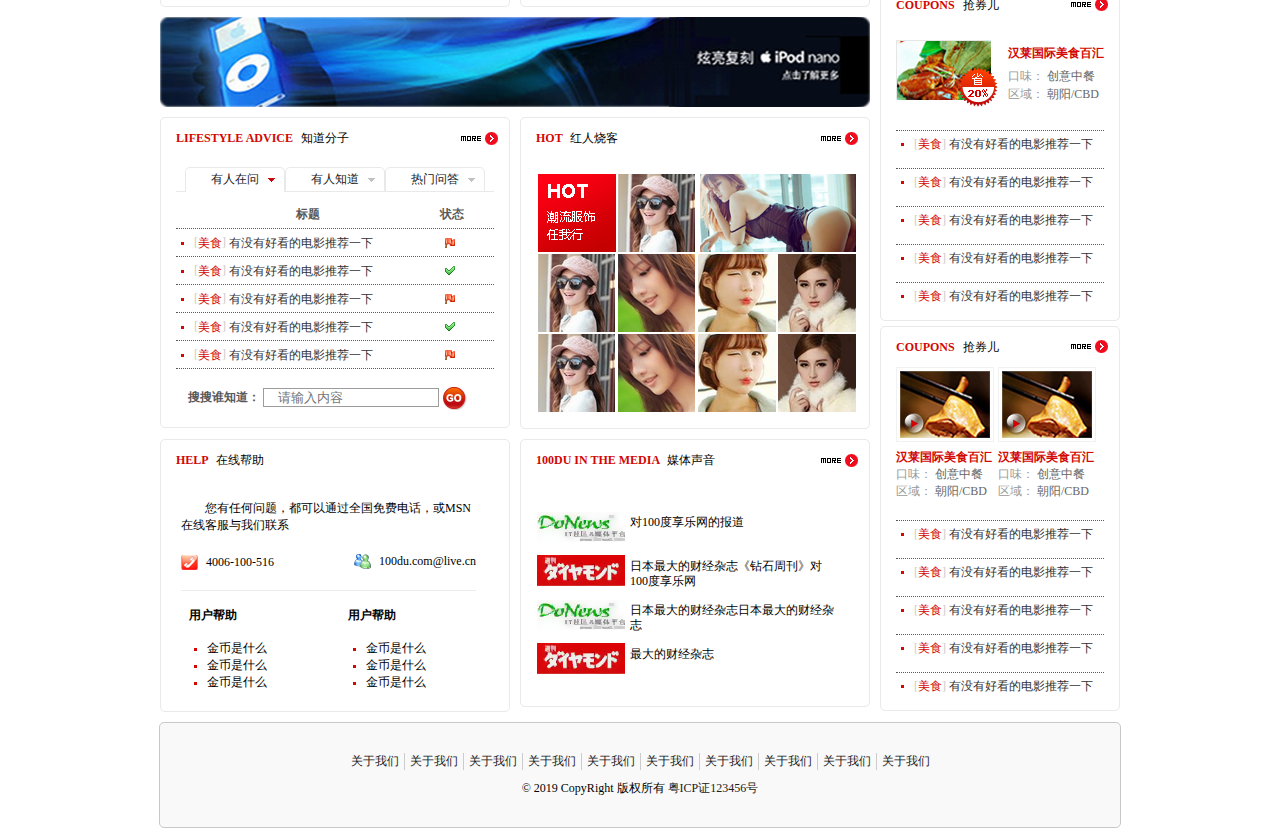
<file: 100du/test.html>
<!DOCTYPE html>
<html lang="en">

<head>
    <meta charset="UTF-8">
    <meta name="viewport" content="width=device-width, initial-scale=1.0">
    <meta http-equiv="X-UA-Compatible" content="ie=edge">
    <title>Document</title>
    <link href="css/test.css" rel="stylesheet" type="text/css">
</head>

<body>
    <div class="wrap">
        <div class="wd960 top">
            <div class="top_city">
                <div class="top_city_title">切换城市：</div>

                <ul class="top_city_items">
                    <li class="act">北京</li>
                    <li>上海</li>
                    <li>福州</li>
                    <li>广州</li>
                    <li>青岛</li>
                </ul>
            </div>
            <div class="top_nav">
                <a href="#">加盟100度</a>|<a href="#">店铺管理</a>
            </div>
        </div>
        <div class="wd960 nav">
            <div class="nav_logo">
                <a href="#">美食</a>
                <a href="#">美食</a>
                <a href="#">美食</a>
                <a href="#">美食</a>
                <a href="#">美食</a>
            </div>
            <div class="logo">
                <a href="#"></a>
            </div>
            <div class="nav_logo">
                <a href="#">美食</a>
                <a href="#">美食</a>
                <a href="#">美食</a>
                <a href="#">美食</a>
                <a href="#">美食</a>
            </div>
        </div>
        <div class="wd960 search">
            <div class="search_1">
                <ul class="search_1_nav">
                    <li class="act">搜索</li>
                    <li>搜索</li>
                    <li>搜索</li>
                    <li>搜索</li>
                    <li>搜索</li>
                </ul>
                <div class="bianqian"></div>
                <div class="search_1_input">
                    <input type="text" placeholder="请输入搜索内容">
                    <input type="button">
                </div>
                <div class="search_1_text">
                    金钱豹、大江南、湘水之珠、德瑀楼
                    荷棠鱼坊烤鱼、SOHO尚都、湘味楼、金钱豹、大江南、湘水之珠、德瑀楼
                    荷棠鱼坊烤鱼
                </div>
            </div>
            <div class="search_2">
                <div class="search_2_img"></div>
                <div class="search_2_text">
                    <span class="red">萱萱</span><span class="time">5分钟前 </span><span
                        class="width">写了一篇新文章：那些灿烂华美的瞬间啊！！</span>
                </div>
                <div class="search_2_btn">
                    <div class="a"></div>
                    <div class="b"></div>
                </div>
            </div>
        </div>
        <div class="wd960 centent">
            <div class="centent_left">
                <div class="row1">
                    <div class="col col1 cols">
                        <div class="col_top">WHAT'HOT</div>
                        <div class="col_center"></div>
                        <div class="col_bottom">
                            <ul>
                                <li><span></span>非常神奇的东西</li>
                                <li><span></span>非常神奇的东西</li>
                                <li><span></span>非常神奇的东西</li>
                            </ul>
                        </div>
                    </div>
                    <div class="col col2">
                        <div class="col2_nav">
                            <div class="a act"><span class="red">HOT SHOP</span> 红店铺</div>
                            <div class="b"><span class="gray">EW SHOP</span> 新开张</div>
                        </div>
                        <div class="col2_centent">
                            <div class="col2_centent_img">
                                <img src="img/ad.png" alt="">
                            </div>
                            <div class="text">
                                <p class="title">御舟和涵珍园国际酒店</p>
                                <p>区域：朝阳/CBD</p>
                                <p>人均：180元</p>
                                <p>人气：12321</p>
                            </div>
                        </div>
                        <div class="col2_centent">
                            <div class="col2_centent_img">
                                <img src="img/ad.png" alt="">
                            </div>
                            <div class="text">
                                <p class="title">御舟和涵珍园国际酒店</p>
                                <p>区域：朝阳/CBD</p>
                                <p>人均：180元</p>
                                <p>人气：12321</p>
                            </div>
                        </div>
                        <div class="col2_centent">
                            <div class="col2_centent_img">
                                <img src="img/ad.png" alt="">
                            </div>
                            <div class="text">
                                <p class="title">御舟和涵珍园国际酒店</p>
                                <p>区域：朝阳/CBD</p>
                                <p>人均：180元</p>
                                <p>人气：12321</p>
                            </div>
                        </div>
                        <div class="col2_footer"></div>
                    </div>
                </div>
                <div class="row row2"></div>
                <div class="row3">
                    <div class="col col1 cols">
                        <div class="col_top">
                            <div class="a">
                                <div class="a_a">LUCKY YODAY</div>
                                <div class="a_b">每日活动</div>
                            </div>
                            <div class="b">2014.2</div>
                        </div>
                        <div class="col_centent">
                            <div class="col_centent_top">
                                <div>
                                    <img src="img/row2_col1_1.png" alt="">
                                </div>
                                <div class="col_centent_top_right">
                                    <img src="img/row3_col1.png" alt="">
                                </div>
                            </div>
                        </div>
                        <div class="col_centent_top_footer">
                            <img src="img/row2_col1_3.png">
                        </div>
                    </div>
                    <div class="col col2">
                        <div class="row3_col2_top">
                            <div class="margin">RECOMMEND</div>
                            <div>精彩推荐</div>
                        </div>
                        <div class="row3_col2_centent">
                            <img src="img/row2_col2_ad.png" alt="">
                        </div>
                        <div class="row3_col2_footer">
                            <ul>
                                <li>
                                    <span class="icon">|</span>
                                    <span class="text">谁知道这是什么东西呀，不管了就这样吧。</span>
                                    <span class="time">2019/03/15</span>
                                </li>
                                <li>
                                    <span class="icon">|</span>
                                    <span class="text">谁知道这是什么东西呀，不管了就这样吧。</span>
                                    <span class="time">2019/03/15</span>
                                </li>
                                <li>
                                    <span class="icon">|</span>
                                    <span class="text">谁知道这是什么东西呀，不管了就这样吧。</span>
                                    <span class="time">2019/03/15</span>
                                </li>
                                <li>
                                    <span class="icon">|</span>
                                    <span class="text">谁知道这是什么东西呀，不管了就这样吧。</span>
                                    <span class="time">2019/03/15</span>
                                </li>
                                <li>
                                    <span class="icon">|</span>
                                    <span class="text">谁知道这是什么东西呀，不管了就这样吧。</span>
                                    <span class="time">2019/03/15</span>
                                </li>
                                <li>
                                    <span class="icon">|</span>
                                    <span class="text">谁知道这是什么东西呀，不管了就这样吧。</span>
                                    <span class="time">2019/03/15</span>
                                </li>
                                <li>
                                    <span class="icon">|</span>
                                    <span class="text">谁知道这是什么东西呀，不管了就这样吧。</span>
                                    <span class="time">2019/03/15</span>
                                </li>
                                <li>
                                    <span class="icon">|</span>
                                    <span class="text">谁知道这是什么东西呀，不管了就这样吧。</span>
                                    <span class="time">2019/03/15</span>
                                </li>
                            </ul>
                        </div>
                    </div>
                </div>
                <div class="row4">
                    <div class="col col1 cols">
                        <div class="row4_col1_top">
                            <div class="col2_nav">
                                <div class="a act"><span class="red">HOT SHOP</span> 红店铺</div>
                                <div class="b"><span class="gray">EW SHOP</span> 新开张</div>
                            </div>

                        </div>
                        <div class="row4_col1_centent">
                            <button class="row4_col1_btn_1"><span class="row4_col1_num_1">1</span>号线</button>
                            <button class="row4_col1_btn_2"><span class="row4_col1_num_2">2</span>号线</button>
                            <button class="row4_col1_btn_3 act"><span class="row4_col1_num_3">3</span>号线</button>
                            <button class="row4_col1_btn_4"><span class="row4_col1_num_4">4</span>号线</button>
                            <button class="row4_col1_btn_5"><span class="row4_col1_num_5">5</span>号线</button>
                        </div>
                    </div>
                    <div class="col col2">
                        <div class="row4_col2_top">
                            <div class="a">
                                <span>BBS</span>论坛
                            </div>
                            <div class="b"></div>
                        </div>
                        <div class="row4_col2_list">
                            <ul>
                                <li class="img">
                                    <div class="img_left">
                                        <img src="img/ren.png" alt="">
                                    </div>
                                    <div class="img_right">
                                        <h4>画皮 - 公鸡中的战斗机</h4>
                                        德玛西亚
                                    </div>
                                    <div class="one">ONE</div>

                                </li>
                                <li>
                                    <div class="title">德玛西亚</div>
                                    <div class="b">
                                        <span class="red">02</span>
                                        <span class="text">保证是你没见过的东西</span>
                                    </div>
                                </li>
                                <li>
                                    <div class="title">德玛西亚</div>
                                    <div class="b">
                                        <span class="red">03</span>
                                        <span class="text">保证是你没见过的东西</span>
                                    </div>
                                </li>
                                <li>
                                    <div class="title">德玛西亚</div>
                                    <div class="b">
                                        <span class="red">04</span>
                                        <span class="text">保证是你没见过的东西</span>
                                    </div>
                                </li>
                                <li>
                                    <div class="title">德玛西亚</div>
                                    <div class="b">
                                        <span class="red">05</span>
                                        <span class="text">保证是你没见过的东西</span>
                                    </div>
                                </li>
                                <li>
                                    <div class="title">德玛西亚</div>
                                    <div class="b">
                                        <span class="red">06</span>
                                        <span class="text">保证是你没见过的东西</span>
                                    </div>
                                </li>
                                <li>
                                    <div class="title">德玛西亚</div>
                                    <div class="b">
                                        <span class="red">07</span>
                                        <span class="text">保证是你没见过的东西</span>
                                    </div>
                                </li>
                            </ul>
                        </div>
                    </div>
                </div>
                <div class="row5 row2 row"></div>
                <div class="row6">
                    <div class="col col1 cols">
                        <div class="otitle">
                            <div class="a">
                                <span>LIFESTYLE ADVICE </span>知道分子
                            </div>
                            <div class="b"></div>
                        </div>
                        <div class="row6_col1_nav">
                            <a href="3" class="act">有人在问</a>
                            <a href="3">有人知道</a>
                            <a href="3">热门问答</a>
                        </div>
                        <div class="row6_col1_list">
                            <ul>
                                <li class="title">
                                    <div class="right">状态</div>
                                    <div class="left">标题</div>
                                </li>
                                <li class="items">
                                    <span class="icon"></span>
                                    [<span class="text_title">美食</span>]
                                    <span class="content">有没有好看的电影推荐一下</span>
                                    <span class="state"></span>
                                </li>
                                <li class="items">
                                    <span class="icon"></span>
                                    [<span class="text_title">美食</span>]
                                    <span class="content">有没有好看的电影推荐一下</span>
                                    <span class="state"></span>
                                </li>
                                <li class="items">
                                    <span class="icon"></span>
                                    [<span class="text_title">美食</span>]
                                    <span class="content">有没有好看的电影推荐一下</span>
                                    <span class="state"></span>
                                </li>
                                <li class="items">
                                    <span class="icon"></span>
                                    [<span class="text_title">美食</span>]
                                    <span class="content">有没有好看的电影推荐一下</span>
                                    <span class="state"></span>
                                </li>
                                <li class="items">
                                    <span class="icon"></span>
                                    [<span class="text_title">美食</span>]
                                    <span class="content">有没有好看的电影推荐一下</span>
                                    <span class="state"></span>
                                </li>
                            </ul>
                        </div>
                        <div class="row6_col1_sreach">
                            搜搜谁知道：</span>
                            <span><input type="text" placeholder="请输入内容"> </span>
                            <span class="icon_go"></span>
                        </div>
                    </div>

                    <div class="col col2">
                        <div class="otitle">
                            <div class="a">
                                <span>HOT </span>红人烧客
                            </div>
                            <div class="b"></div>
                        </div>
                        <div class="row6_col2_images">
                            <div class="img_row1">
                                <div class="img_item img_col2"></div>
                                <div class="img_col">
                                    <div class="img_item"> <img src="img/imgs.png" alt=""></div>
                                    <div class="img_item"> <img src="img/imgs_4.png" alt=""></div>
                                </div>
                            </div>
                            <div class="img_row2">
                                <div class="img_item "> <img src="img/imgs_4.png" alt=""></div>
                                <div class="img_item "> <img src="img/imgs_5.png" alt=""></div>
                                <div class="img_item "> <img src="img/imgs_1.png" alt=""></div>
                                <div class="img_item "> <img src="img/imgs_3.png" alt=""></div>
                            </div>
                            <div class="img_row3">
                                <div class="img_item "> <img src="img/imgs_4.png" alt=""></div>
                                <div class="img_item "> <img src="img/imgs_5.png" alt=""></div>
                                <div class="img_item "> <img src="img/imgs_1.png" alt=""></div>
                                <div class="img_item "> <img src="img/imgs_3.png" alt=""></div>
                            </div>
                        </div>
                    </div>
                </div>
                <div class="row7">
                    <div class="col col1 cols">
                        <div class="otitle">
                            <div class="a">
                                <span>HELP </span>在线帮助
                            </div>

                        </div>
                        <div class="row7_col1_list">
                            <div class="list_row">
                                <div class="help_title">您有任何问题，都可以通过全国免费电话，或MSN在线客服与我们联系</div>

                                <div class="help_tel">
                                    <div class="icon_msn">100du.com@live.cn</div>
                                    <div class="icon_tel">4006-100-516</div>
                                </div>
                            </div>
                            <div class="list_row2">
                                <div>
                                    <h4>用户帮助</h4>
                                    <ul>
                                        <li class="items">
                                            <span class="icon"></span>
                                            金币是什么
                                        </li>
                                        <li class="items">
                                            <span class="icon"></span>
                                            金币是什么
                                        </li>
                                        <li class="items">
                                            <span class="icon"></span>
                                            金币是什么
                                        </li>
                                    </ul>
                                </div>
                                <div>
                                    <h4>用户帮助</h4>
                                    <ul>
                                        <li class="items">
                                            <span class="icon"></span>
                                            金币是什么
                                        </li>
                                        <li class="items">
                                            <span class="icon"></span>
                                            金币是什么
                                        </li>
                                        <li class="items">
                                            <span class="icon"></span>
                                            金币是什么
                                        </li>
                                    </ul>
                                </div>
                            </div>
                        </div>

                    </div>
                    <div class="col col2">
                        <div class="otitle">
                            <div class="a">
                                <span>100DU IN THE MEDIA </span>媒体声音
                            </div>
                            <div class="b"></div>
                        </div>
                        <ul class="row7_col2_list">
                            <li class="col2_list">
                                <div class="item_img">
                                    <img src="img/ad3.png" alt="">
                                </div>
                                <div class="item_text">
                                    对100度享乐网的报道
                                </div>
                            </li>
                            <li class="col2_list">
                                <div class="item_img">
                                    <img src="img/ad2.png" alt="">
                                </div>
                                <div class="item_text">
                                    日本最大的财经杂志《钻石周刊》对100度享乐网
                                </div>
                            </li>
                            <li class="col2_list">
                                <div class="item_img">
                                    <img src="img/ad3.png" alt="">
                                </div>
                                <div class="item_text">
                                    日本最大的财经杂志日本最大的财经杂志
                                </div>
                            </li>
                            <li class="col2_list">
                                <div class="item_img">
                                    <img src="img/ad2.png" alt="">
                                </div>
                                <div class="item_text">
                                    最大的财经杂志
                                </div>
                            </li>
                        </ul>
                    </div>
                </div>
            </div>
            <div class="centent_right">
                <div class="right_row right1">
                    <div class="otitle">
                        <div class="a">
                            <span>login </span>登陆
                        </div>
                    </div>
                    <div class="login">
                        <div class="input">
                            <form action="#">
                                <div class="col1">
                                    <span class="login_user">用户名：</span>
                                    <span class="login_text"><input type="text"></span>
                                    <span class="login_jz"><input type="checkbox">记住我</span>
                                </div>
                                <div class="col1">
                                    <span class="login_user">密 码：</span>
                                    <span class="login_text"><input type="password"></span>
                                    <span class="login_jz"><input type="button"></span>
                                </div>
                            </form>
                        </div>
                        <div class="state">
                            <a href=""><span class="icon_red"></span>新用户注册</a>
                            <a href=""><span class="icon_red"></span>忘记密码了</a>
                        </div>
                    </div>
                </div>
                <div class="right_row right2">
                    <img src="img/ad4.png" alt="">
                </div>
                <div class="right_row right3">
                    <img src="img/ad5.png" alt="">
                </div>
                <div class="right_row right4">
                    <div class="otitle">
                        <div class="a">
                            <span>COUPONS </span>抢券儿
                        </div>
                        <div class="b"></div>
                    </div>
                    <div class="onav">
                        <a href="3" class="act">人气</a>
                        <a href="3">推荐</a>
                        <a href="3">最新</a>
                    </div>
                    <ul class="right4_list">
                        <li class="row_title">
                            <div class="col1">产品</div>
                            <div class="col2">省</div>
                            <div class="col3">销量</div>
                        </li>
                        <li class="row">
                            <div class="col1">
                                <span class="icon_red"></span>
                                产品就是不知道的玩意儿
                            </div>
                            <div class="col2"></span>12%</div>
                            <div class="col3"></span>12</div>
                        </li>
                        <li class="row">
                            <div class="col1">
                                <span class="icon_red"></span>
                                产品就是不知道的玩意儿
                            </div>
                            <div class="col2"></span>12%</div>
                            <div class="col3"></span>12</div>
                        </li>
                        <li class="row">
                            <div class="col1">
                                <span class="icon_red"></span>
                                产品就是不知道的玩意儿
                            </div>
                            <div class="col2"></span>12%</div>
                            <div class="col3"></span>12</div>
                        </li>
                        <li class="row">
                            <div class="col1">
                                <span class="icon_red"></span>
                                产品就是不知道的玩意儿
                            </div>
                            <div class="col2"></span>12%</div>
                            <div class="col3"></span>12</div>
                        </li>
                        <li class="row">
                            <div class="col1">
                                <span class="icon_red"></span>
                                产品就是不知道的玩意儿
                            </div>
                            <div class="col2"></span>12%</div>
                            <div class="col3"></span>12</div>
                        </li>
                    </ul>
                </div>
                <div class="right_row right5">
                    <div class="otitle">
                        <div class="a">
                            <span>COUPONS </span>抢券儿
                        </div>
                        <div class="b"></div>
                    </div>
                    <div class="right5_row">
                        <div class="row_text">
                            <div class="row_text_title">汉莱国际美食百汇</div>
                            <div class="row_text_text">
                                <span class="row_text_text_a">口味：</span>
                                <span class="row_text_text_b">创意中餐</span>
                            </div>
                            <div class="row_text_text">
                                <span class="row_text_text_a">区域：</span>
                                <span class="row_text_text_b">朝阳/CBD</span>
                            </div>
                        </div>
                        <div class="row_img">
                            <img src="img/ad.png" alt="">
                        </div>

                        <div class="sheng"></div>
                    </div>
                    <div class="right5_row">
                        <div class="row_text">
                            <div class="row_text_title">汉莱国际美食百汇</div>
                            <div class="row_text_text">
                                <span class="row_text_text_a">口味：</span>
                                <span class="row_text_text_b">创意中餐</span>
                            </div>
                            <div class="row_text_text">
                                <span class="row_text_text_a">区域：</span>
                                <span class="row_text_text_b">朝阳/CBD</span>
                            </div>
                        </div>
                        <div class="row_img">
                            <img src="img/ad.png" alt="">
                        </div>

                        <div class="sheng"></div>
                    </div>
                    <div class="right5_row">
                        <div class="row_text">
                            <div class="row_text_title">汉莱国际美食百汇</div>
                            <div class="row_text_text">
                                <span class="row_text_text_a">口味：</span>
                                <span class="row_text_text_b">创意中餐</span>
                            </div>
                            <div class="row_text_text">
                                <span class="row_text_text_a">区域：</span>
                                <span class="row_text_text_b">朝阳/CBD</span>
                            </div>
                        </div>
                        <div class="row_img">
                            <img src="img/ad.png" alt="">
                        </div>

                        <div class="sheng"></div>
                    </div>
                    <div class="right5_row">
                        <div class="row_text">
                            <div class="row_text_title">汉莱国际美食百汇</div>
                            <div class="row_text_text">
                                <span class="row_text_text_a">口味：</span>
                                <span class="row_text_text_b">创意中餐</span>
                            </div>
                            <div class="row_text_text">
                                <span class="row_text_text_a">区域：</span>
                                <span class="row_text_text_b">朝阳/CBD</span>
                            </div>
                        </div>
                        <div class="row_img">
                            <img src="img/ad.png" alt="">
                        </div>

                        <div class="sheng"></div>
                    </div>

                </div>
                <div class="right_row right6">
                    <div class="otitle">
                        <div class="a">
                            <span>COUPONS </span>抢券儿
                        </div>
                        <div class="b"></div>
                    </div>
                    <div class="right6_row">
                        <img src="img/ad6.png" alt="">
                    </div>
                    <p class="right6_footer">苹果雪梨排骨汤</p>
                </div>
                <div class="right_row right7">
                    <div class="otitle">
                        <div class="a">
                            <span>COUPONS </span>抢券儿
                        </div>
                        <div class="b"></div>
                    </div>
                    <div class="right5_row">
                        <div class="row_text">
                            <div class="row_text_title">汉莱国际美食百汇</div>
                            <div class="row_text_text">
                                <span class="row_text_text_a">口味：</span>
                                <span class="row_text_text_b">创意中餐</span>
                            </div>
                            <div class="row_text_text">
                                <span class="row_text_text_a">区域：</span>
                                <span class="row_text_text_b">朝阳/CBD</span>
                            </div>
                        </div>
                        <div class="row_img">
                            <img src="img/ad.png" alt="">
                        </div>
                        <div class="sheng"></div>
                    </div>

                    <div class="right5_row_item">
                        <ul>
                            <li class="items">
                                <span class="icon"></span>
                                [<span class="text_title">美食</span>]
                                <span class="content">有没有好看的电影推荐一下</span>
                            </li>
                            <li class="items">
                                <span class="icon"></span>
                                [<span class="text_title">美食</span>]
                                <span class="content">有没有好看的电影推荐一下</span>
                            </li>
                            <li class="items">
                                <span class="icon"></span>
                                [<span class="text_title">美食</span>]
                                <span class="content">有没有好看的电影推荐一下</span>
                            </li>
                            <li class="items">
                                <span class="icon"></span>
                                [<span class="text_title">美食</span>]
                                <span class="content">有没有好看的电影推荐一下</span>
                            </li>
                            <li class="items">
                                <span class="icon"></span>
                                [<span class="text_title">美食</span>]
                                <span class="content">有没有好看的电影推荐一下</span>
                            </li>
                        </ul>
                    </div>
                </div>
                <div class="right_row right8">

                    <div class="otitle">
                        <div class="a">
                            <span>COUPONS </span>抢券儿
                        </div>
                        <div class="b"></div>
                    </div>
                    <div class="right8_row">
                        <div  class="list">
                            <div class="list_a">
                                <div class="list_img">
                                    <img src="img/ad7.png" alt="">
                                </div>
                            </div>
                            <div class="list_text">
                                <div class="row_text_title">汉莱国际美食百汇</div>
                                <div class="row_text_text">
                                    <span class="row_text_text_a">口味：</span>
                                    <span class="row_text_text_b">创意中餐</span>
                                </div>
                                <div class="row_text_text">
                                    <span class="row_text_text_a">区域：</span>
                                    <span class="row_text_text_b">朝阳/CBD</span>
                                </div>
                            </div>
                        </div>
                        <div  class="list">
                                <div class="list_a">
                                    <div class="list_img">
                                        <img src="img/ad7.png" alt="">
                                    </div>
                                </div>
                                <div class="list_text">
                                    <div class="row_text_title">汉莱国际美食百汇</div>
                                    <div class="row_text_text">
                                        <span class="row_text_text_a">口味：</span>
                                        <span class="row_text_text_b">创意中餐</span>
                                    </div>
                                    <div class="row_text_text">
                                        <span class="row_text_text_a">区域：</span>
                                        <span class="row_text_text_b">朝阳/CBD</span>
                                    </div>
                                </div>
                            </div>
                          
                    </div>
                    <div class="right5_row_item">
                        <ul>
                            <li class="items">
                                <span class="icon"></span>
                                [<span class="text_title">美食</span>]
                                <span class="content">有没有好看的电影推荐一下</span>
                            </li>
                            <li class="items">
                                <span class="icon"></span>
                                [<span class="text_title">美食</span>]
                                <span class="content">有没有好看的电影推荐一下</span>
                            </li>
                            <li class="items">
                                <span class="icon"></span>
                                [<span class="text_title">美食</span>]
                                <span class="content">有没有好看的电影推荐一下</span>
                            </li>
                            <li class="items">
                                <span class="icon"></span>
                                [<span class="text_title">美食</span>]
                                <span class="content">有没有好看的电影推荐一下</span>
                            </li>
                            <li class="items">
                                <span class="icon"></span>
                                [<span class="text_title">美食</span>]
                                <span class="content">有没有好看的电影推荐一下</span>
                            </li>
                        </ul>
                    </div>
                </div>
            </div>
        </div>
        <div class="wd960 footer">
            <p class="footer_nav">
                <a href="">关于我们</a>
                <a href="">关于我们</a>
                <a href="">关于我们</a>
                <a href="">关于我们</a>
                <a href="">关于我们</a>
                <a href="">关于我们</a>
                <a href="">关于我们</a>
                <a href="">关于我们</a>
                <a href="">关于我们</a>
                <a href="">关于我们</a>
            </p>
            <p class="footer_copy"> &copy; 2019 CopyRight 版权所有 <a href="#">粤ICP证123456号</a></a></p>
        </div>
    </div>
</body>

</html>
</file>
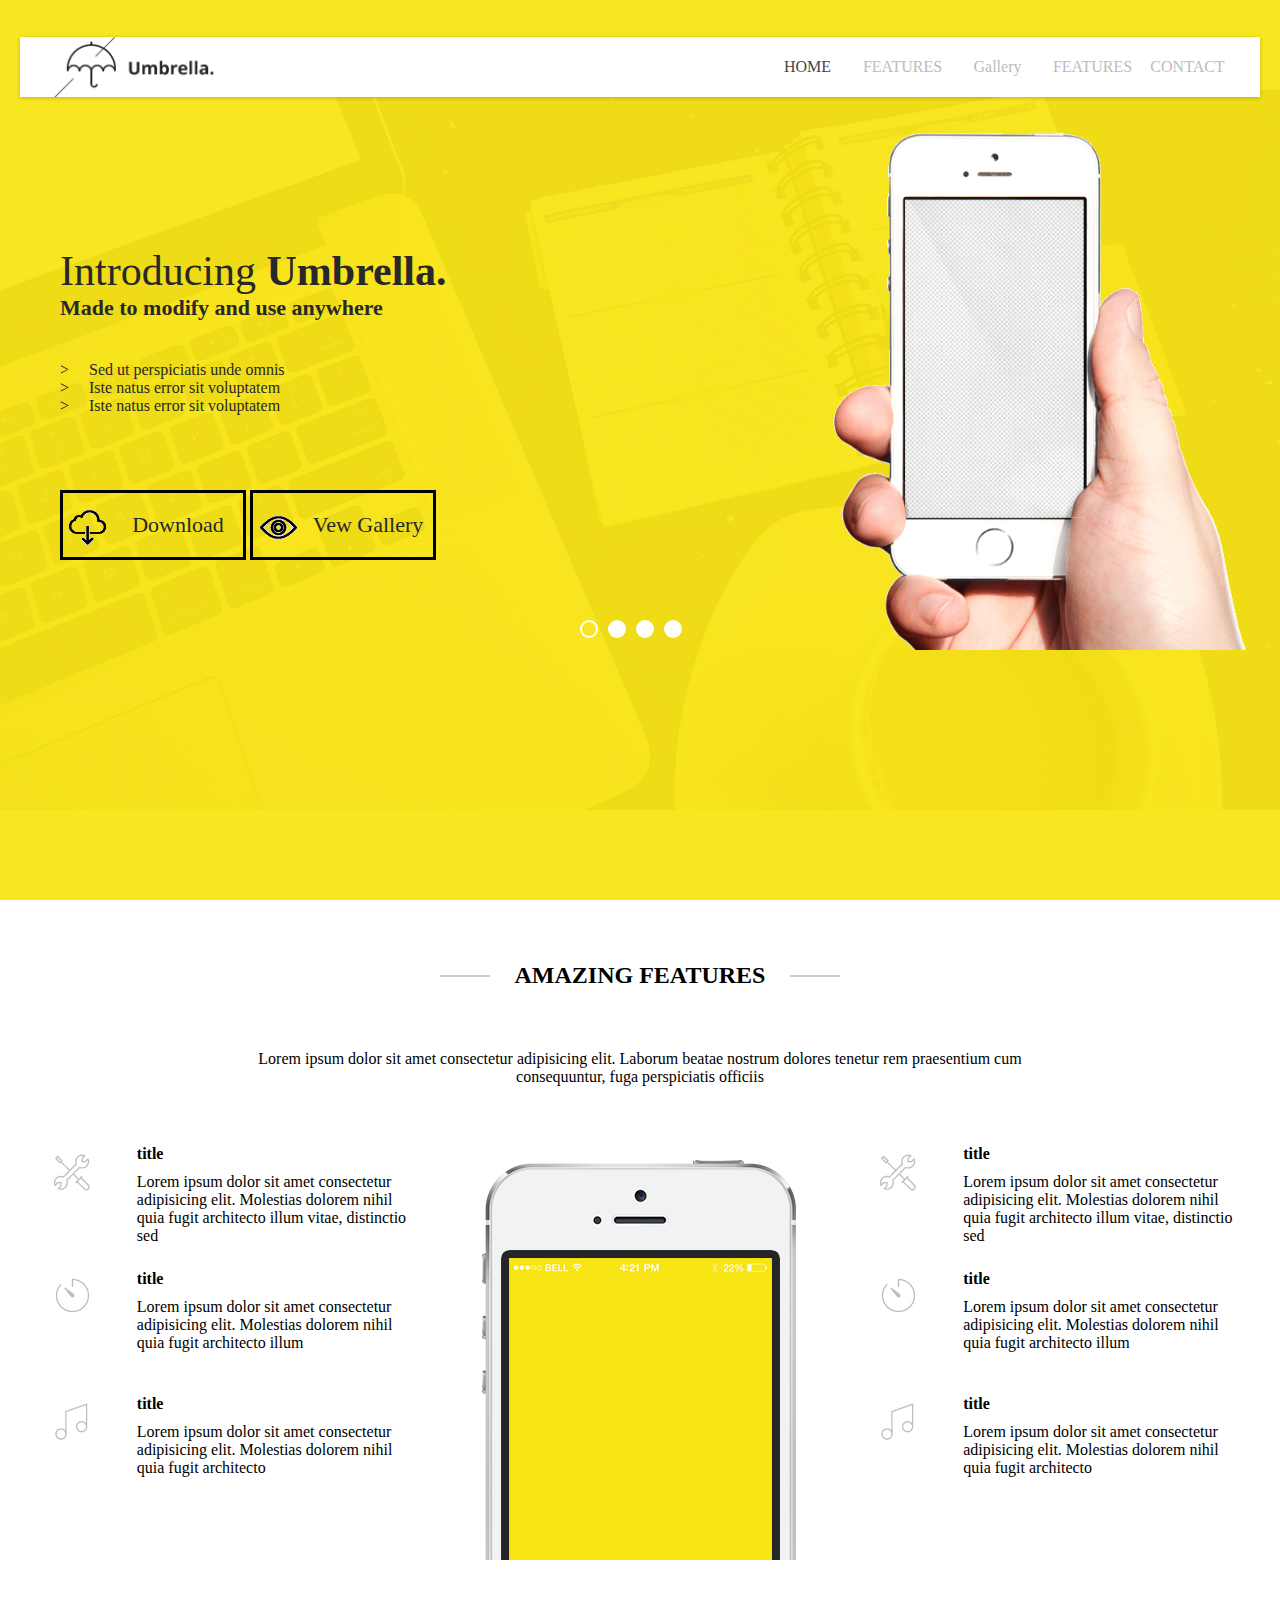
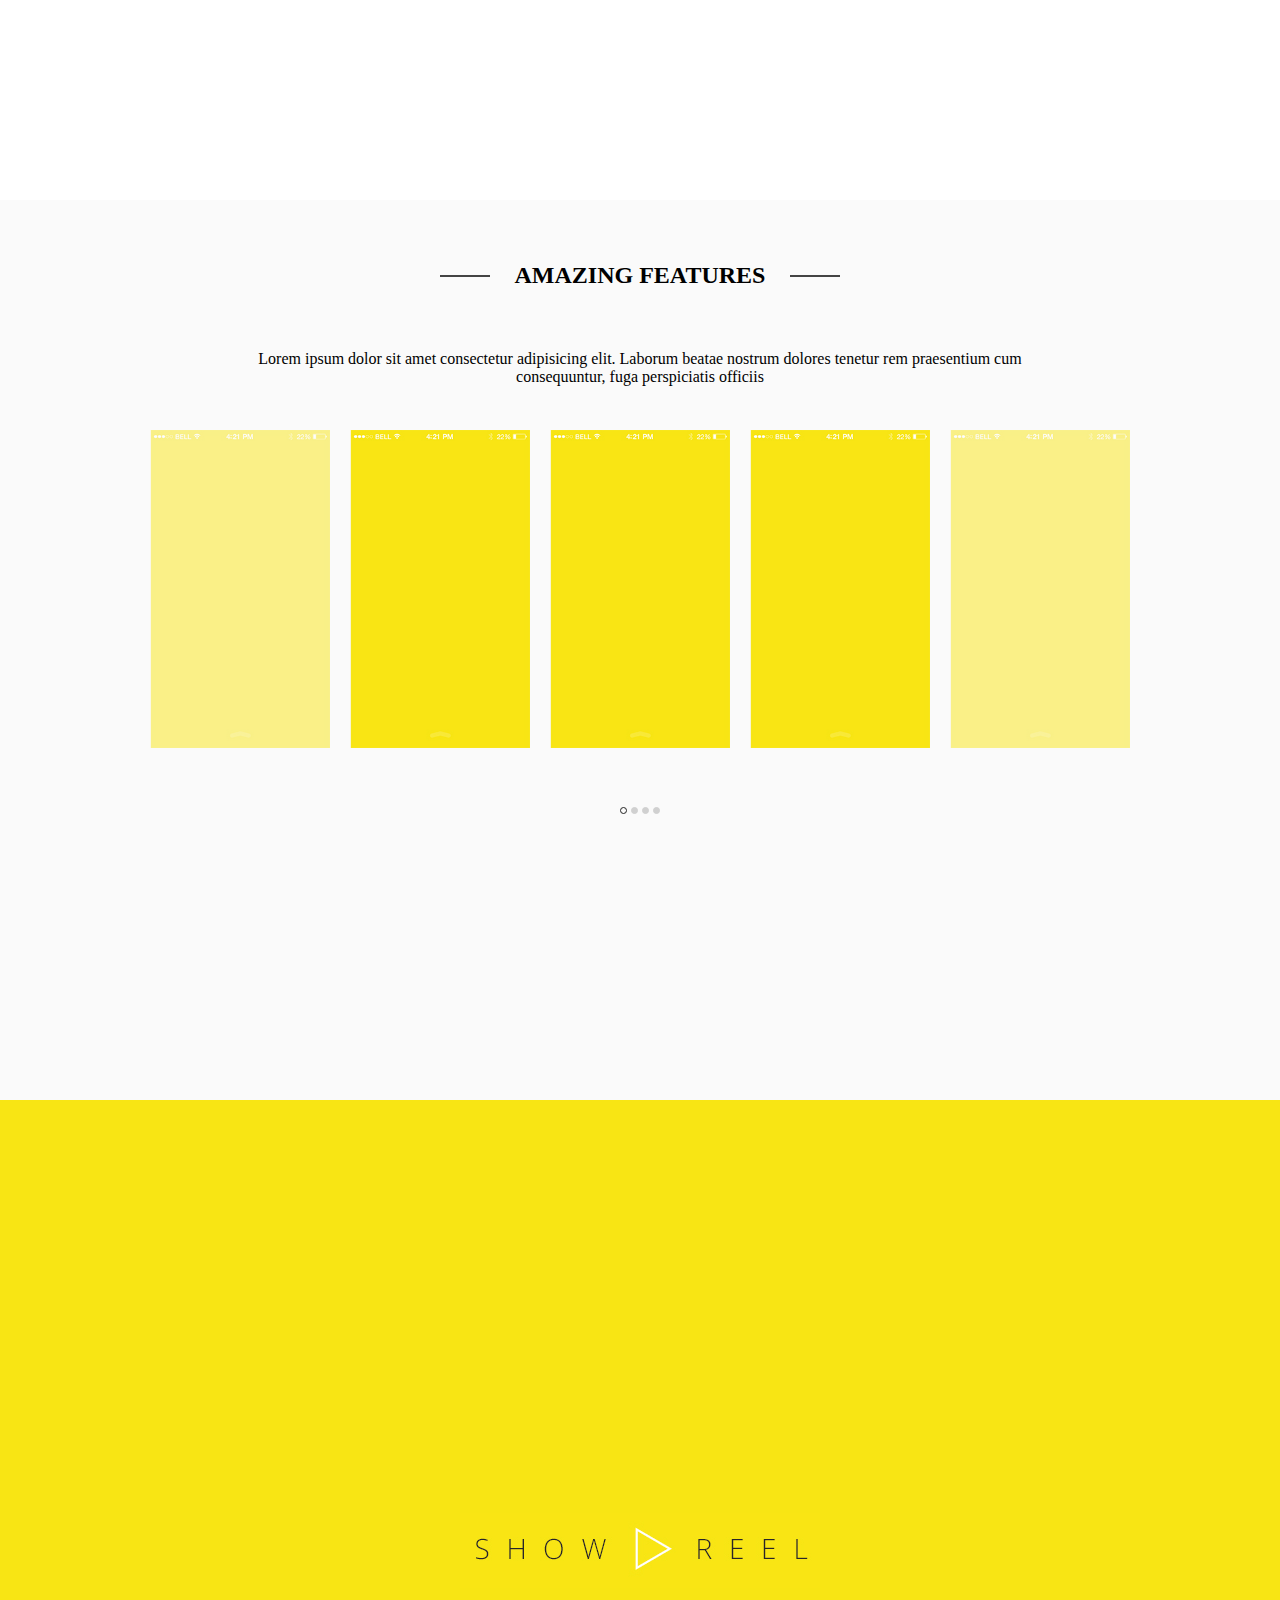
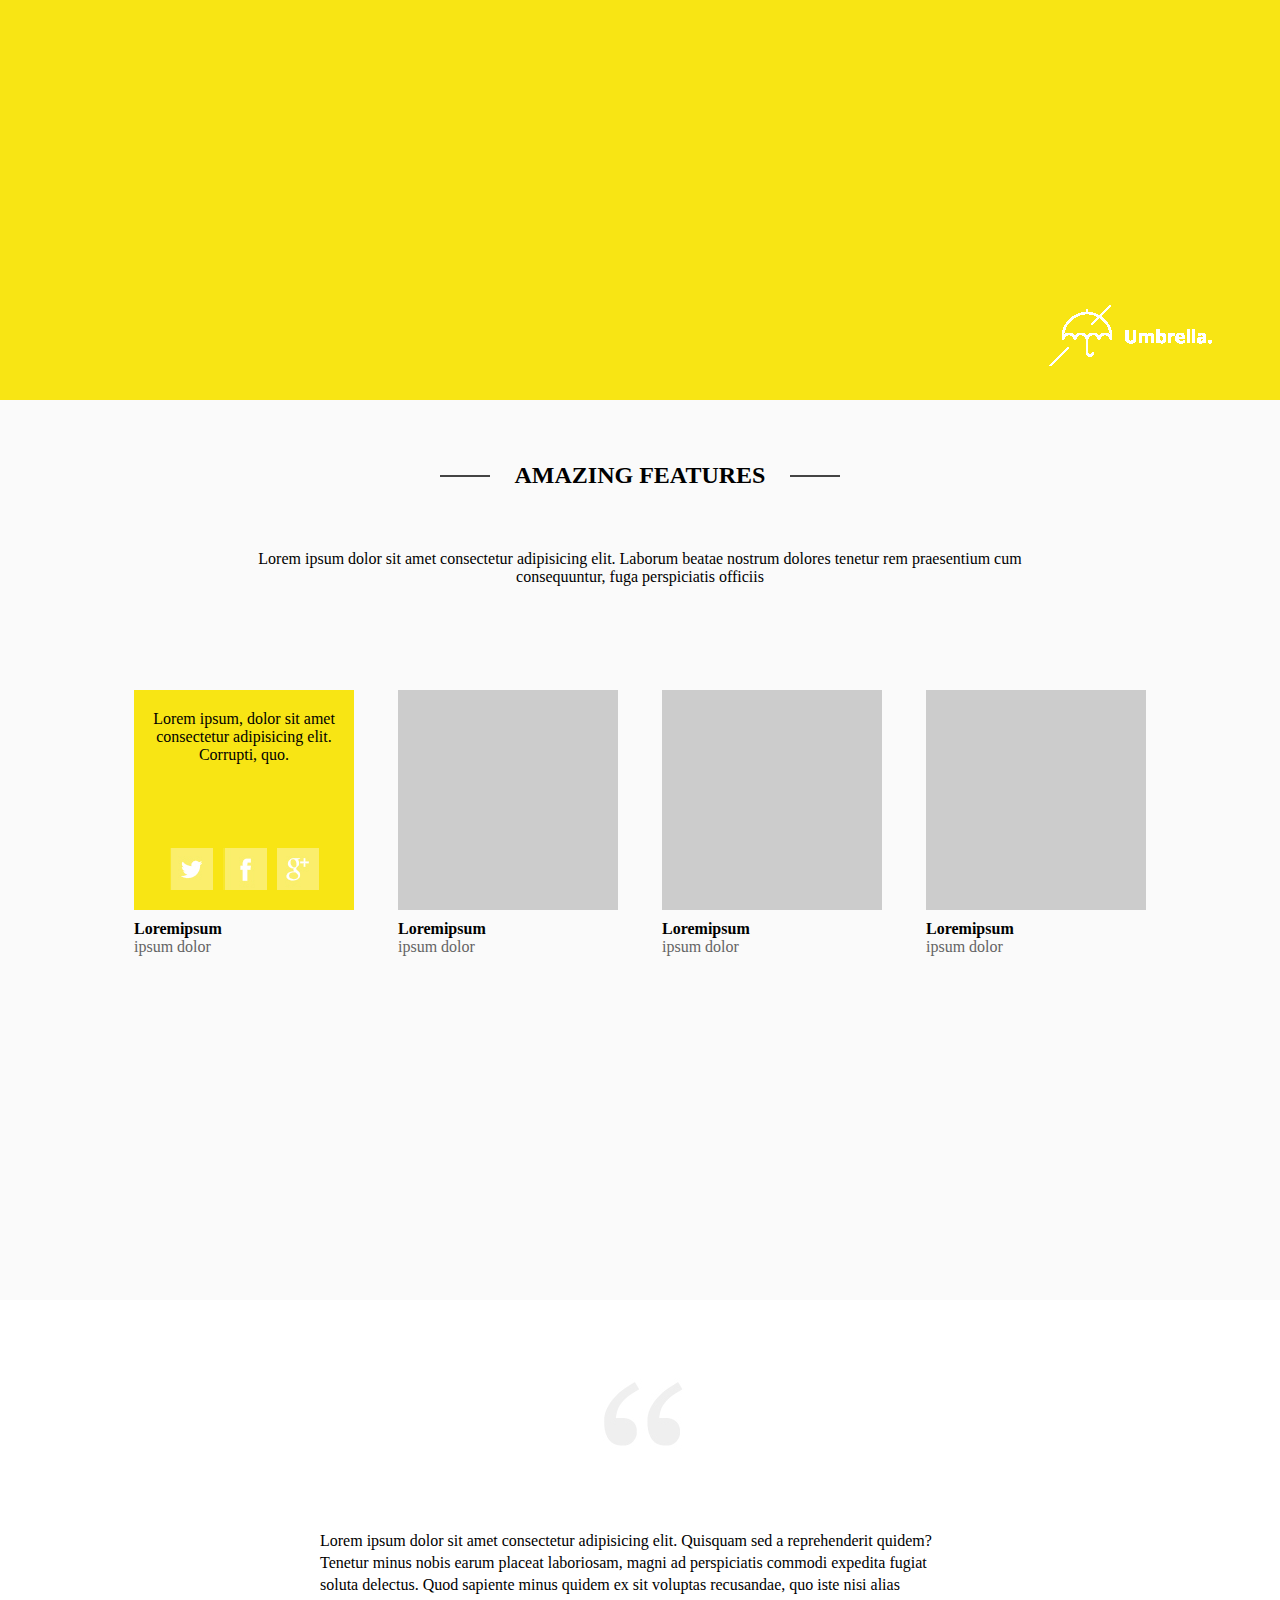
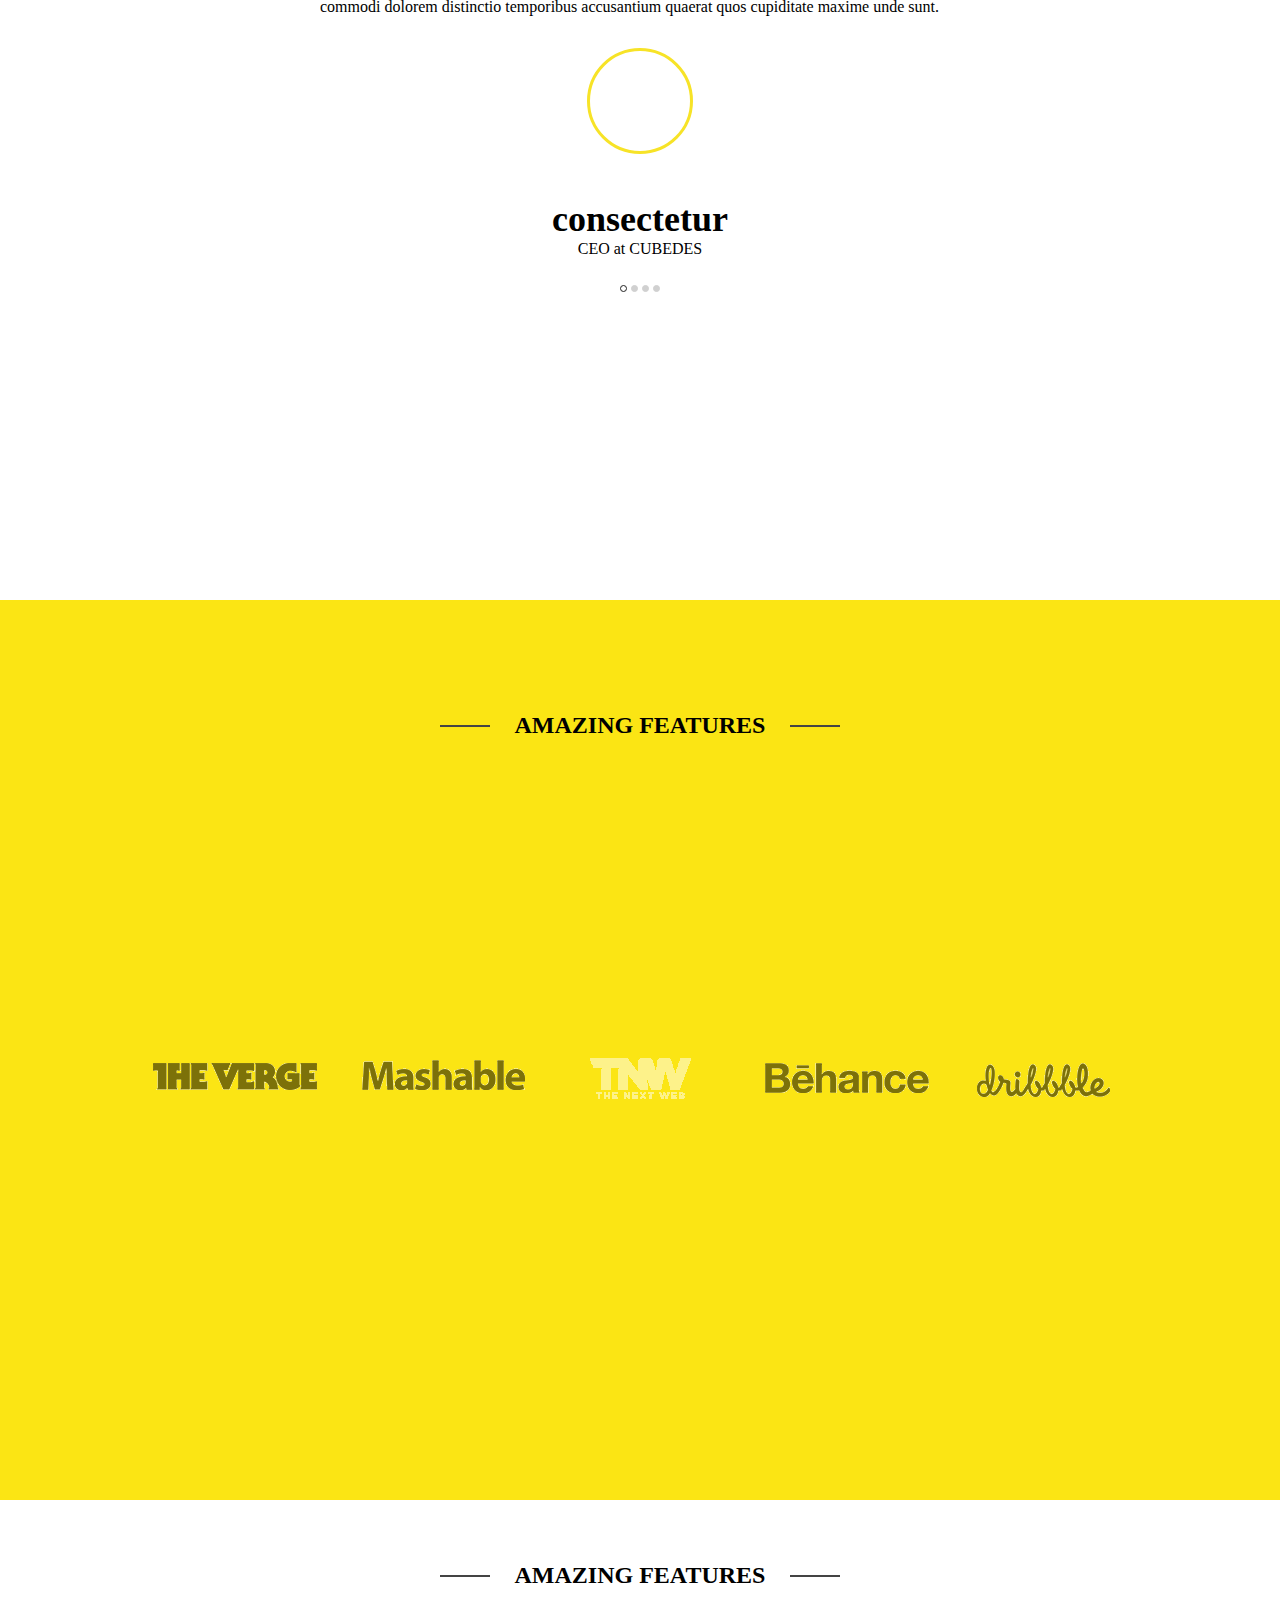
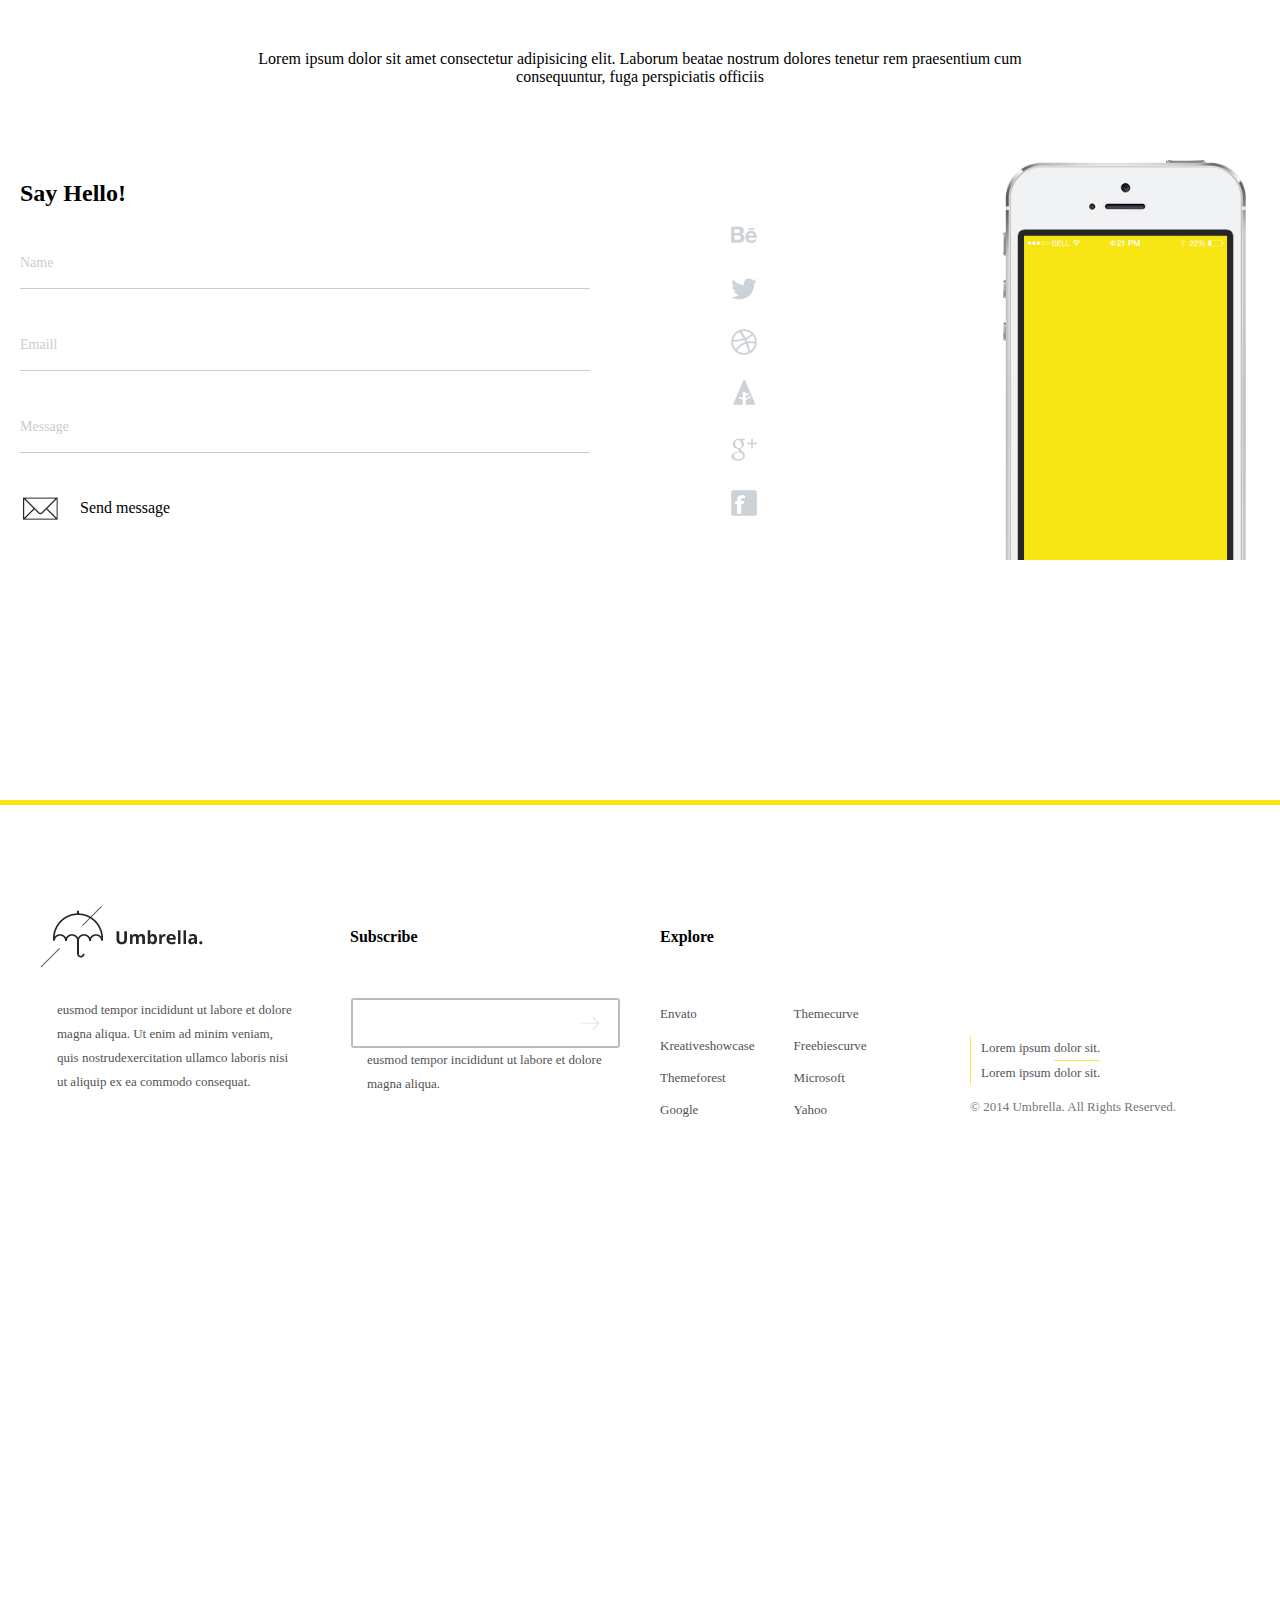
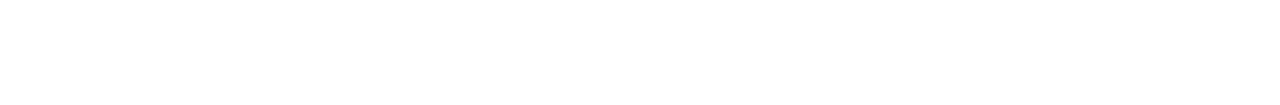
<file: banner/练习.html>
<!DOCTYPE html>
<html lang="en">

<head>
    <meta charset="UTF-8">
    <meta name="viewport" content="width=device-width, initial-scale=1.0">
    <meta http-equiv="X-UA-Compatible" content="ie=edge">
    <title>Document</title>
    <link href="css/1.css" type="text/css" rel="stylesheet">
</head>

<body>
    <div class="wd a_bg">
        <div class="a_search">
            <h1 class="logo"><img src="img/logo.png" height="60"></h1>
            <div class="a_nav">
                <a href="#">HOME</a>
                <a href="#">FEATURES</a>
                <a href="#">Gallery</a>
                <a href="#">FEATURES</a>
                <a href="#">CONTACT</a>
            </div>
        </div>
        <div class="a_centent">
            <div class="a_centent_1">
                <div class="a_centent_1_text">
                    <p>Introducing <b>Umbrella.</b></p>
                    <p>Made to modify and use anywhere</p>
                    <p><span>></span>Sed ut perspiciatis unde omnis</p>
                    <p><span>></span>Iste natus error sit voluptatem</p>
                    <p><span>></span>Iste natus error sit voluptatem</p>
                </div>
                <div class="btn">
                    <a href="#">Download</a>
                    <a href="#">Vew Gallery</a>
                </div>
            </div>
            <div class="a_spot">
                <ul>
                    <li class="active"></li>
                    <li></li>
                    <li></li>
                    <li></li>
                </ul>
            </div>
            <!-- <div class="a_spot_1">
                    <span>&lt;</span>
                    <span>&gt;</span>
                </div> -->
        </div>
    </div>
    <div class="wd b_centent">
        <div class="b_centent_title">
            <p></p>
            <h2>AMAZING FEATURES</h2>
        </div>
        <div class="b_centent_text">Lorem ipsum dolor sit amet consectetur adipisicing elit. Laborum beatae nostrum
            dolores tenetur rem praesentium cum consequuntur, fuga perspiciatis officiis
        </div>
        <div class="wrap">
            <div class="left">
                <div>
                    <h4>title</h4>
                    <p>Lorem ipsum dolor sit amet consectetur adipisicing elit. Molestias dolorem nihil quia fugit
                        architecto illum vitae, distinctio sed</p>
                </div>
                <div>
                    <h4>title</h4>
                    <p>Lorem ipsum dolor sit amet consectetur adipisicing elit. Molestias dolorem nihil quia fugit
                        architecto illum </p>
                </div>
                <div>
                    <h4>title</h4>
                    <p>Lorem ipsum dolor sit amet consectetur adipisicing elit. Molestias dolorem nihil quia fugit
                        architecto </p>
                </div>
            </div>
            <div class="center"></div>
            <div class="right">
                <div>
                    <h4>title</h4>
                    <p>Lorem ipsum dolor sit amet consectetur adipisicing elit. Molestias dolorem nihil quia fugit
                        architecto illum vitae, distinctio sed</p>
                </div>
                <div>
                    <h4>title</h4>
                    <p>Lorem ipsum dolor sit amet consectetur adipisicing elit. Molestias dolorem nihil quia fugit
                        architecto illum </p>
                </div>
                <div>
                    <h4>title</h4>
                    <p>Lorem ipsum dolor sit amet consectetur adipisicing elit. Molestias dolorem nihil quia fugit
                        architecto </p>
                </div>
            </div>
        </div>
    </div>
    <div class="wd c_centent">
        <div class="c_centent_title">
            <p></p>
            <h2>AMAZING FEATURES</h2>

        </div>
        <div class="c_centent_text">Lorem ipsum dolor sit amet consectetur adipisicing elit. Laborum beatae nostrum
            dolores tenetur rem praesentium cum consequuntur, fuga perspiciatis officiis
        </div>
        <div class="c_centent_img">
            <div class="img"></div>
            <div class="img"></div>
            <div class="img"></div>
            <div class="img"></div>
            <div class="img"></div>
        </div>
        <div class="c_spot">
            <span class="active"></span>
            <span></span>
            <span></span>
            <span></span>
        </div>
    </div>
    <div class="wd d_centent">
        <div class="d_centent_logo"></div>
    </div>
    <div class="wd e_centent">
        <div class="e_centent_title">
            <p></p>
            <h2>AMAZING FEATURES</h2>
        </div>
        <div class="e_centent_text">Lorem ipsum dolor sit amet consectetur adipisicing elit. Laborum beatae nostrum
            dolores tenetur rem praesentium cum consequuntur, fuga perspiciatis officiis
        </div>
        <div class="e_centent_block">
            <div class="e_centent_list">
                <div class="e_centent_item">
                    <div class="text">
                        Lorem ipsum, dolor sit amet consectetur adipisicing elit. Corrupti, quo.
                    </div>
                    <div class="img">
                        <img src="img/1_45.jpg" alt="img">
                        <img src="img/1_46.jpg" alt="img">
                        <img src="img/1_47.jpg" alt="img">
                    </div>
                </div>
                <div class="title">
                    <h4>Loremipsum</h4>
                    <p>ipsum dolor</p>
                </div>
            </div>
            <div class="e_centent_list">
                <div class="e_centent_item"></div>
                <div class="title">
                    <h4>Loremipsum</h4>
                    <p>ipsum dolor</p>
                </div>
            </div>
            <div class="e_centent_list">
                <div class="e_centent_item"></div>
                <div class="title">
                    <h4>Loremipsum</h4>
                    <p>ipsum dolor</p>
                </div>
            </div>
            <div class="e_centent_list">
                <div class="e_centent_item"></div>
                <div class="title">
                    <h4>Loremipsum</h4>
                    <p>ipsum dolor</p>
                </div>
            </div>

        </div>
    </div>
    <div class="wd f_centent">
        <div class="f_centent_img"></div>
        <div class="f_centent_text">
            Lorem ipsum dolor sit amet consectetur adipisicing elit. Quisquam sed a reprehenderit quidem? Tenetur
            minus nobis earum placeat laboriosam, magni ad perspiciatis commodi expedita fugiat soluta delectus.
            Quod sapiente minus quidem ex sit voluptas recusandae, quo iste nisi alias commodi dolorem distinctio
            temporibus accusantium quaerat quos cupiditate maxime unde sunt.
        </div>
        <div class="f_centent_cir">
            <div></div>
        </div>
        <div class="f_centent_title">
            <h4>consectetur</h4>
            <p>CEO at CUBEDES</p>
        </div>
        <div class="f_spot">
            <span class="active"></span>
            <span></span>
            <span></span>
            <span></span>
        </div>
    </div>
    <div class="wd g_centent">
        <div class="g_centent_title">
            <p></p>
            <h2>AMAZING FEATURES</h2>
        </div>
        <div class="g_brank_logo">
            <a href="#"><img src="img/brank_logo_03.png" alt=""></a>
            <a href="#"><img src="img/brank_logo_05.png" alt=""></a>
            <a href="#"><img src="img/brank_logo_07.png" alt=""></a>
            <a href="#"><img src="img/brank_logo_10.png" alt=""></a>
            <a href="#"><img src="img/brank_logo_13.png" alt=""></a>
        </div>
    </div>
    <div class="wd h_centent">
        <div class="h_centent_title">
            <p></p>
            <h2>AMAZING FEATURES</h2>
        </div>
        <div class="h_centent_text">Lorem ipsum dolor sit amet consectetur adipisicing elit. Laborum beatae nostrum
            dolores tenetur rem praesentium cum consequuntur, fuga perspiciatis officiis
        </div>
        <div class="h_centent_wrap">
            <div class="left">
                <h2>Say Hello!</h2>
                <div class="input">
                    <span>Name</span>
                    <span><input type="text"></span>
                </div>
                <div class="input">
                    <span>Emaill</span>
                    <span><input type="text"></span></div>
                <div class="input">
                    <span>Message</span>
                    <span><input type="text"></span></div>
                <div class="message">
                    Send message
                </div>
            </div>
            <div class="center">
                <a href="#"><img src="img/icon_03.png" alt="img"></a>
                <a href="#"><img src="img/icon_06.png" alt="img"></a>
                <a href="#"><img src="img/icon_08.png" alt="img"></a>
                <a href="#"><img src="img/icon_10.png" alt="img"></a>
                <a href="#"><img src="img/icon_12.png" alt="img"></a>
                <a href="#"><img src="img/icon_15.png" alt="img"></a>
            </div>
            <div class="right"></div>
        </div>
    </div>
    <div class="wd i_centent">
        <div class="i_centent_flex">
            <div class="i_centent_1">
                <p></p>
                <p>
                    eusmod tempor incididunt ut labore et dolore magna aliqua. Ut enim ad minim veniam, quis
                    nostrudexercitation ullamco laboris nisi ut aliquip ex ea commodo consequat.

                </p>
            </div>
            <div class="i_centent_2">
                <div>Subscribe</div>
                <div>
                    <input type="text">
                </div>
                <p>eusmod tempor incididunt ut labore et dolore magna aliqua. </p>
            </div>
            <div class="i_centent_3">
                <div>Explore</div>
                <ul>
                    <li>Envato</li>
                    <li>Themecurve</li>
                    <li>Kreativeshowcase</li>
                    <li>Freebiescurve</li>
                </ul>
                <ul>
                    <li>Themeforest</li>
                    <li>Microsoft</li>
                    <li>Google</li>
                    <li>Yahoo</li>
                </ul>
            </div>
            <div class="i_centent_4">
                <div class="text">
                    <div>
                        <p>Lorem ipsum <span>dolor sit.</span></p>
                        <p>Lorem ipsum dolor sit.</p>
                    </div>
                    <p>&copy; 2014 Umbrella. All Rights Reserved.</p>
                </div>
            </div>
        </div>
    </div>

</body>

</html>
</file>
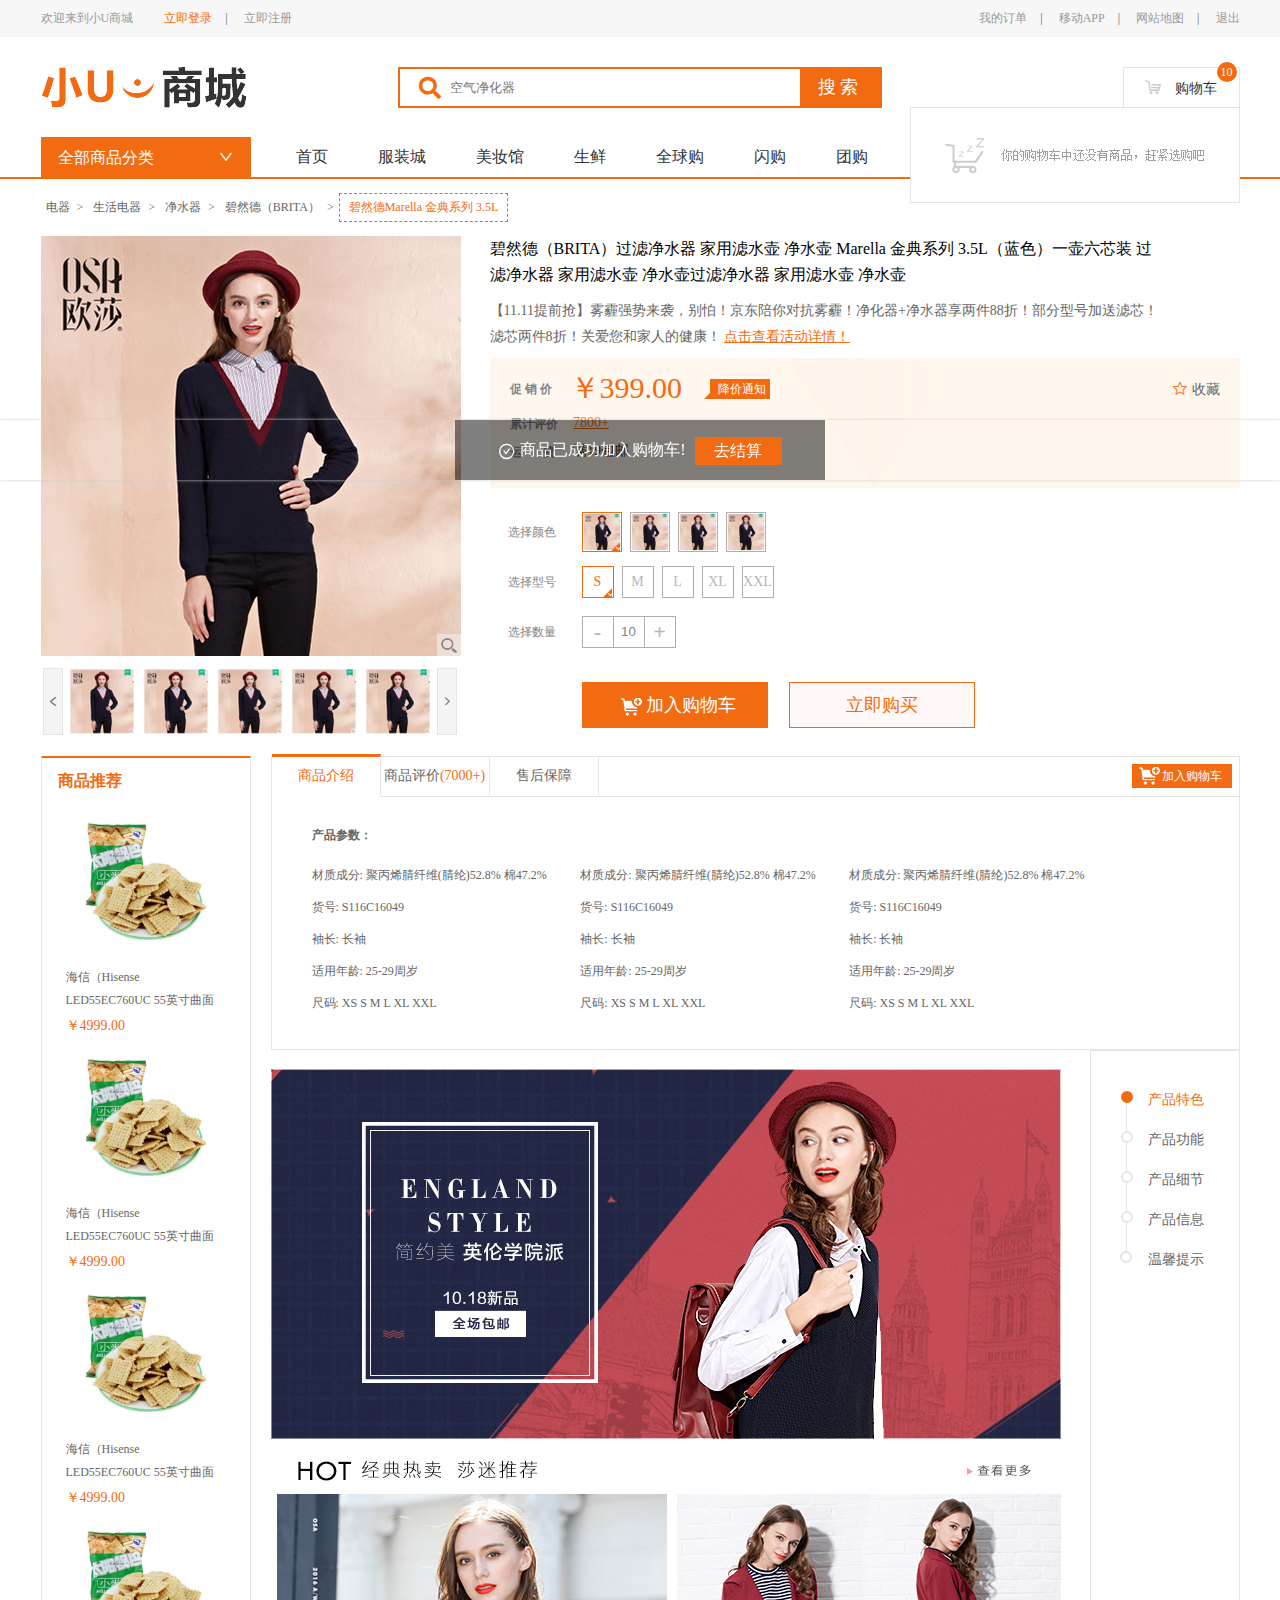
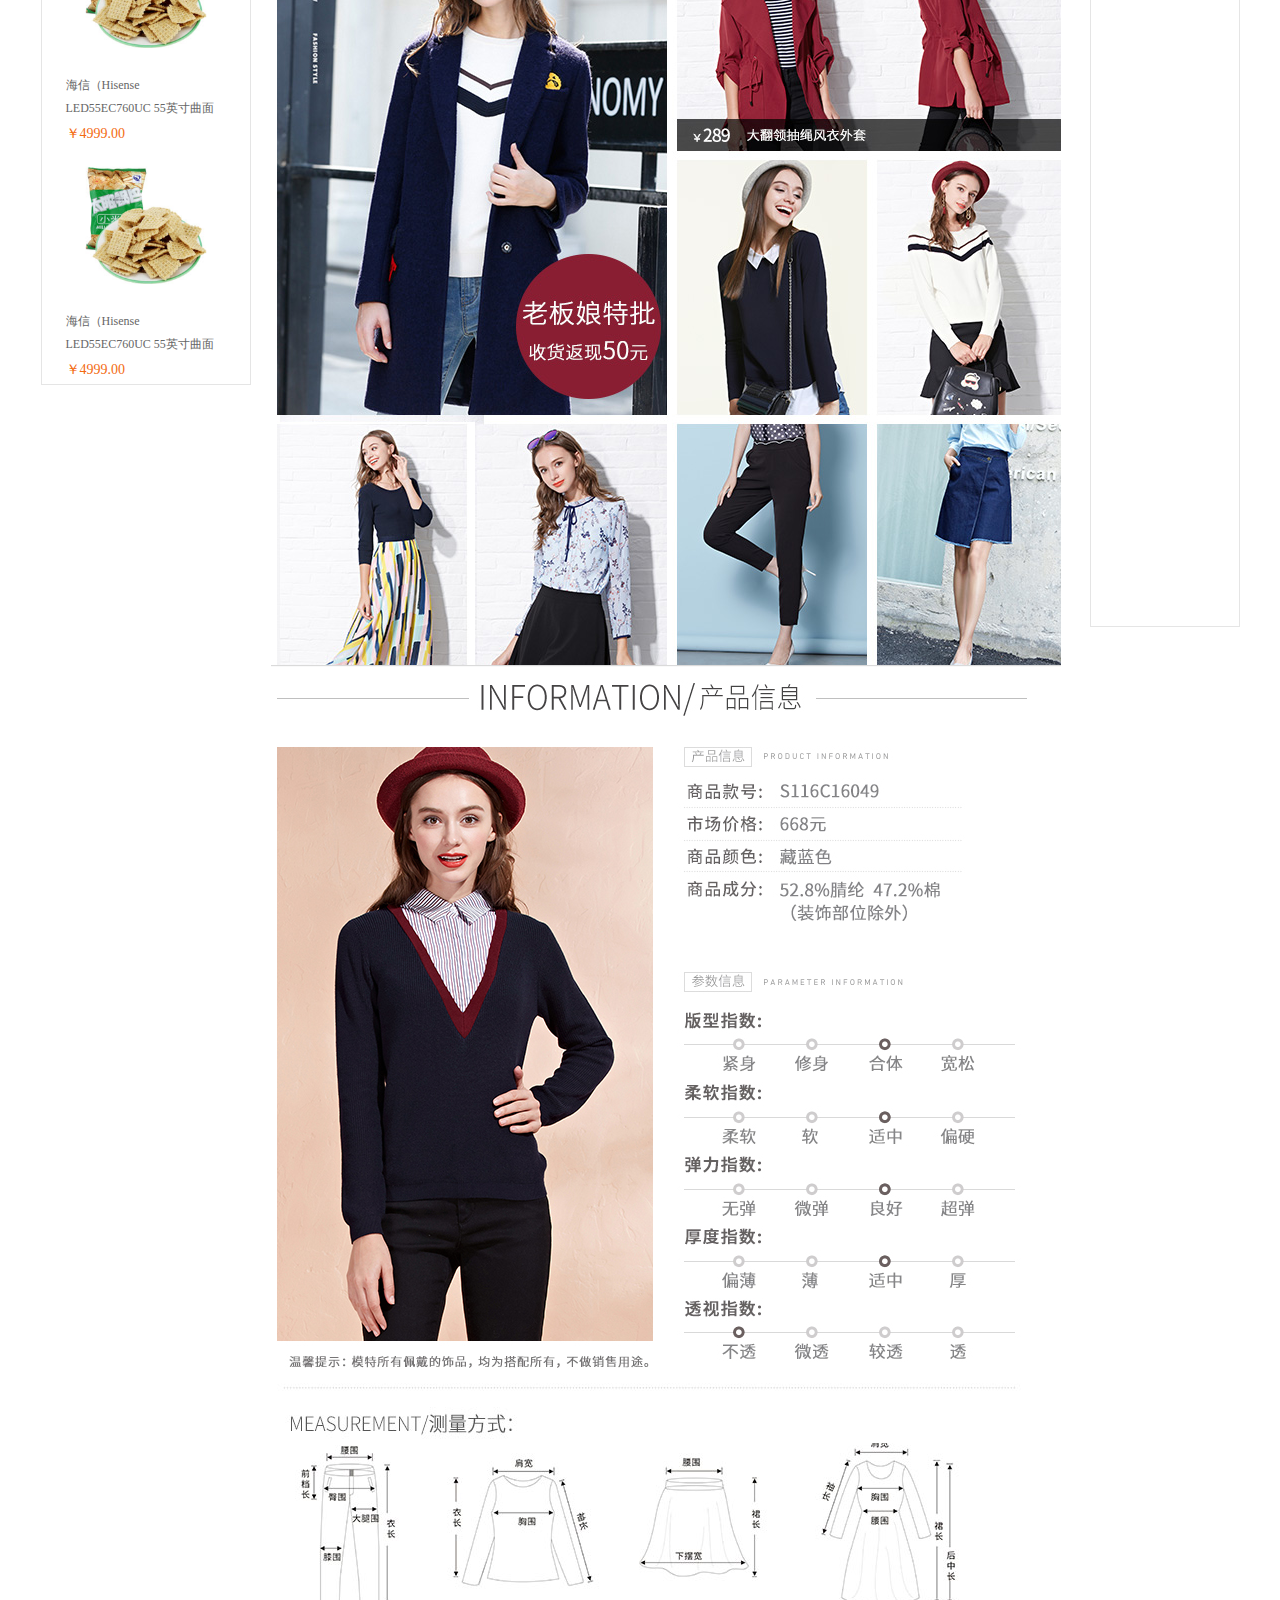
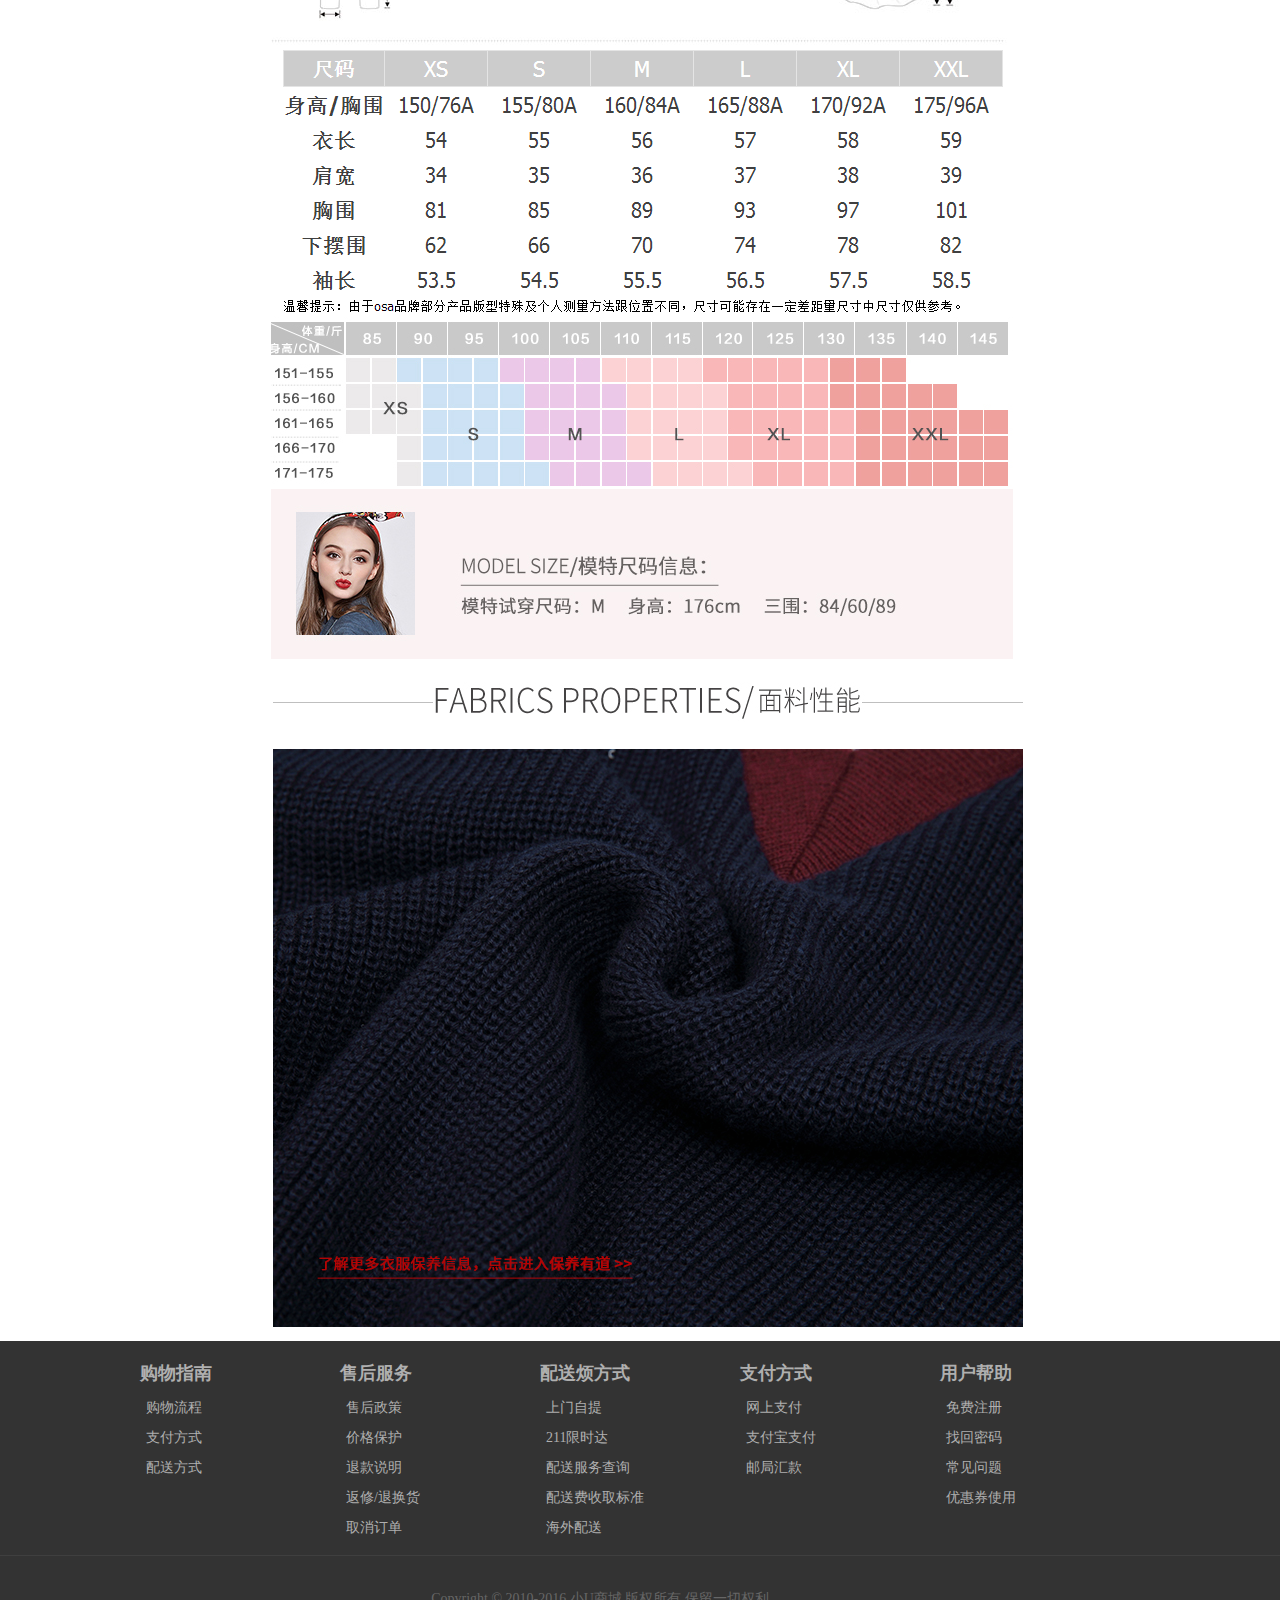
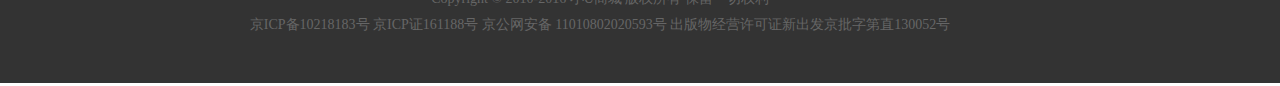
<file: Ushop/details.html>
<!DOCTYPE html>
<html lang="en">

<head>
    <meta charset="UTF-8">
    <meta name="viewport" content="width=device-width, initial-scale=1.0">
    <meta http-equiv="X-UA-Compatible" content="ie=edge">
    <title>details</title>
    <link rel="stylesheet" href="css/reset.css">
    <link rel="stylesheet" href="css/list.css">
    <link rel="stylesheet" href="icon/iconfont.css">
    <link rel="stylesheet" href="css/details.css">
</head>

<body>
    <div class="head">
        <div class="top">
            <div class="top_content w12 clearfix">
                    <div class="right">
                            <a href="shoppingcart.html">我的订单</a>|
                            <a href="#">移动APP</a>|
                            <a href="#">网站地图</a>|
                            <a href="index.html">退出</a>
                        </div>
                        <div class="left">
                            <span>欢迎来到小U商城</span>
                            <a href="index.html" class="active">立即登录</a>|
                            <a href="register.html">立即注册</a>
                        </div>
            </div>
        </div>
        <div class="w12 logo clearfix">
            <div class="left">
                <h1><img src="img/logo.png"></h1>
            </div>
            <div class="right clearfix">
                <div class="shoppingcart">
                    <i class="iconfont icon-shopping"></i>
                    <span>购物车</span>
                    <em class="icon">10</em>
                    <div class="shoppingcart_box"></div>
                </div>
            </div>
            <div class="center">
                <div class="search">
                    <i class="iconfont icon-search"></i>
                    <input type="text" placeholder="空气净化器">
                    <span class="search_btn">搜索</span>
                </div>
            </div>
        </div>
        <div class="nav">
            <div class="nav_box w12">
                <div class=" box_side">
                    全部商品分类
                    <i class="iconfont icon-down"></i>
                </div>
                <div class="nav_list">
                    <a href="#">首页</a>
                    <a href="#">服装城</a>
                    <a href="#">美妆馆</a>
                    <a href="#">生鲜</a>
                    <a href="#">全球购</a>
                    <a href="#">闪购</a>
                    <a href="#">团购</a>
                    <a href="#">拍卖</a>
                    <a href="#">金融</a>
                    <a href="#">超市</a>
                    <a href="#">特卖街</a>
                </div>
            </div>
        </div>
    </div>
    <div class=" w12 content details">
        <div class="content_map_nav">
            <a href="#">电器</a>
            <a href="#">生活电器</a>
            <a href="#">净水器</a>
            <a href="#">碧然德（BRITA）</a>
            <span>碧然德Marella 金典系列 3.5L</span>
        </div>
        <div class="details_content clearfix">
            <div class="details_img left">
                <div class="img_big">
                    <ul class="img_big_list">
                        <li><img src="img/pic.png"></li>
                    </ul>
                </div>
                <div class="img_small">
                    <span class="iconfont icon-left"></span>
                    <span><img src="img/pic_small_1.png"></span>
                    <span><img src="img/pic_small_1.png"></span>
                    <span><img src="img/pic_small_1.png"></span>
                    <span><img src="img/pic_small_1.png"></span>
                    <span><img src="img/pic_small_1.png"></span>
                    <span class="iconfont icon-right"></span>
                </div>
                <div class="btn">
                    <i class="icon_fdj"></i>
                </div>
            </div>
            <div class="details_text right">
                <p class="details_title">
                    碧然德（BRITA）过滤净水器 家用滤水壶 净水壶 Marella 金典系列 3.5L（蓝色）一壶六芯装
                    过滤净水器 家用滤水壶 净水壶过滤净水器 家用滤水壶 净水壶
                </p>
                <p class="details_vice">
                    【11.11提前抢】雾霾强势来袭，别怕！京东陪你对抗雾霾！净化器+净水器享两件88折！部分型号加送滤芯！
                    滤芯两件8折！关爱您和家人的健康！ <a href="#">点击查看活动详情！</a>
                </p>
                <div class="details_money">
                    <div class="clearfix">
                        <span class="left">
                            <b>促 销 价</b><em>￥399.00</em><i>降价通知</i>
                        </span>
                        <span class="right">
                            <i class="iconfont icon-star"></i>收藏
                        </span>
                    </div>
                    <div class="pj">
                        <b>累计评价</b>
                        <span>7800+</span>
                    </div>
                    <div class="yf">
                        <b>运 费</b>
                        <span>满19包邮</span>
                    </div>
                </div>
                <div class="details_spec">
                    <div class="color my_inblock">
                        <i class="title">选择颜色</i>
                        <span class="active"><img src="img/pic_small_1.png"></span>
                        <span><img src="img/pic_small_1.png"></span>
                        <span><img src="img/pic_small_1.png"></span>
                        <span><img src="img/pic_small_1.png"></span>
                    </div>
                    <div class="spec  my_inblock">
                        <i class="title">选择型号</i>
                        <span class="active">S</span>
                        <span>M</span>
                        <span>L</span>
                        <span>XL</span>
                        <span>XXL</span>
                    </div>
                    <div class="num my_inblock">
                        <i class="title">选择数量</i>
                        <span>-</span>
                        <input type="text" value="10">
                        <span>+</span>
                    </div>
                </div>
                <div class="details_btn">
                    <span class="active"><i></i>加入购物车</span>
                    <span class="cart">立即购买</span>
                </div>
            </div>
        </div>
        <div class="details_list clearfix product">
            <div class="left left_box">
                <h2>商品推荐</h2>
                <ul class="list">
                    <li>
                        <div class="images">
                            <img src="img/ad1.png">
                        </div>
                        <div class="text">
                            <p>海信（Hisense</p>
                            <p>LED55EC760UC 55英寸曲面</p>
                            <p class="red">￥4999.00</p>
                        </div>
                    </li>
                    <li>
                        <div class="images">
                            <img src="img/ad1.png">
                        </div>
                        <div class="text">
                            <p>海信（Hisense</p>
                            <p>LED55EC760UC 55英寸曲面</p>
                            <p class="red">￥4999.00</p>
                        </div>
                    </li>
                    <li>
                        <div class="images">
                            <img src="img/ad1.png">
                        </div>
                        <div class="text">
                            <p>海信（Hisense</p>
                            <p>LED55EC760UC 55英寸曲面</p>
                            <p class="red">￥4999.00</p>
                        </div>
                    </li>
                    <li>
                        <div class="images">
                            <img src="img/ad1.png">
                        </div>
                        <div class="text">
                            <p>海信（Hisense</p>
                            <p>LED55EC760UC 55英寸曲面</p>
                            <p class="red">￥4999.00</p>
                        </div>
                    </li>
                    <li>
                        <div class="images">
                            <img src="img/ad1.png">
                        </div>
                        <div class="text">
                            <p>海信（Hisense</p>
                            <p>LED55EC760UC 55英寸曲面</p>
                            <p class="red">￥4999.00</p>
                        </div>
                    </li>
                </ul>
            </div>
            <div class="right right_list">
                <div class="list_text">
                    <div class="list_title clearfix">
                        <div class="right a">
                            <a href="shoppingcart.html">加入购物车</a>
                        </div>
                        <div class="left">
                            <span class="active">商品介绍</span>
                            <span>商品评价<i>(7000+)</i></span>
                            <span>售后保障</span>
                        </div>
                    </div>
                    <div class="spec_list">
                        <h2>产品参数：</h2>
                        <div class="my_inblock">
                            <ul>
                                <li>材质成分: 聚丙烯腈纤维(腈纶)52.8% 棉47.2%</li>
                                <li>货号: S116C16049</li>
                                <li>袖长: 长袖 </li>
                                <li>适用年龄: 25-29周岁</li>
                                <li>尺码: XS S M L XL XXL</li>
                            </ul>
                            <ul>
                                <li>材质成分: 聚丙烯腈纤维(腈纶)52.8% 棉47.2%</li>
                                <li>货号: S116C16049</li>
                                <li>袖长: 长袖 </li>
                                <li>适用年龄: 25-29周岁</li>
                                <li>尺码: XS S M L XL XXL</li>
                            </ul>
                            <ul>
                                <li>材质成分: 聚丙烯腈纤维(腈纶)52.8% 棉47.2%</li>
                                <li>货号: S116C16049</li>
                                <li>袖长: 长袖 </li>
                                <li>适用年龄: 25-29周岁</li>
                                <li>尺码: XS S M L XL XXL</li>
                            </ul>
                        </div>
                    </div>
                </div>
                <div class="list_images clearfix">
                    <div class="right list_images_nav">
                        <ul>
                            <li class="active">产品特色</li>
                            <li>产品功能</li>
                            <li>产品细节</li>
                            <li>产品信息</li>
                            <li>温馨提示</li>
                        </ul>
                    </div>
                    <div class="left list_images_left">
                        <img src="img/ad3.png">
                        <img src="img/ad7.png">
                        <img src="img/ad4.png">
                        <img src="img/ad5.png">
                        <img src="img/ad6.png">
                    </div>
                </div>
            </div>
        </div>
    </div>
    <div class="footer">
            <div class="tanchuang_shoppingcart">
                    <div class="content">
                        <i class="iconfont icon-check"></i>
                        <span>商品已成功加入购物车!</span>
                        <span class="btn">
                           <a href="shoppingcart.html"> 去结算</a>
                        </span>
                    </div>
                </div>
        <div class="footer_nav">
            <div>
                <h2>购物指南</h2>
                <ul>
                    <li>购物流程</li>
                    <li>支付方式</li>
                    <li>配送方式</li>
                </ul>
            </div>
            <div>
                <h2>售后服务</h2>
                <ul>
                    <li>售后政策</li>
                    <li>价格保护</li>
                    <li>退款说明</li>
                    <li>返修/退换货</li>
                    <li>取消订单</li>
                </ul>
            </div>
            <div>
                <h2>配送烦方式</h2>
                <ul>
                    <li>上门自提</li>
                    <li>211限时达</li>
                    <li>配送服务查询</li>
                    <li>配送费收取标准</li>
                    <li>海外配送</li>
                </ul>

            </div>
            <div>
                <h2>支付方式</h2>
                <ul>
                    <li>网上支付</li>
                    <li>支付宝支付</li>
                    <li>邮局汇款</li>
                </ul>
            </div>
            <div>
                <h2>用户帮助</h2>
                <ul>
                    <li>免费注册</li>
                    <li>找回密码</li>
                    <li>常见问题</li>
                    <li>优惠券使用</li>
                </ul>
            </div>
        </div>
        <div class="footer_beian">
            <p>Copyright © 2010-2016 小U商城 版权所有 保留一切权利</p>
            <p>京ICP备10218183号 京ICP证161188号 京公网安备 11010802020593号 出版物经营许可证新出发京批字第直130052号</p>
        </div>
    </div>
</body>

</html>
</file>
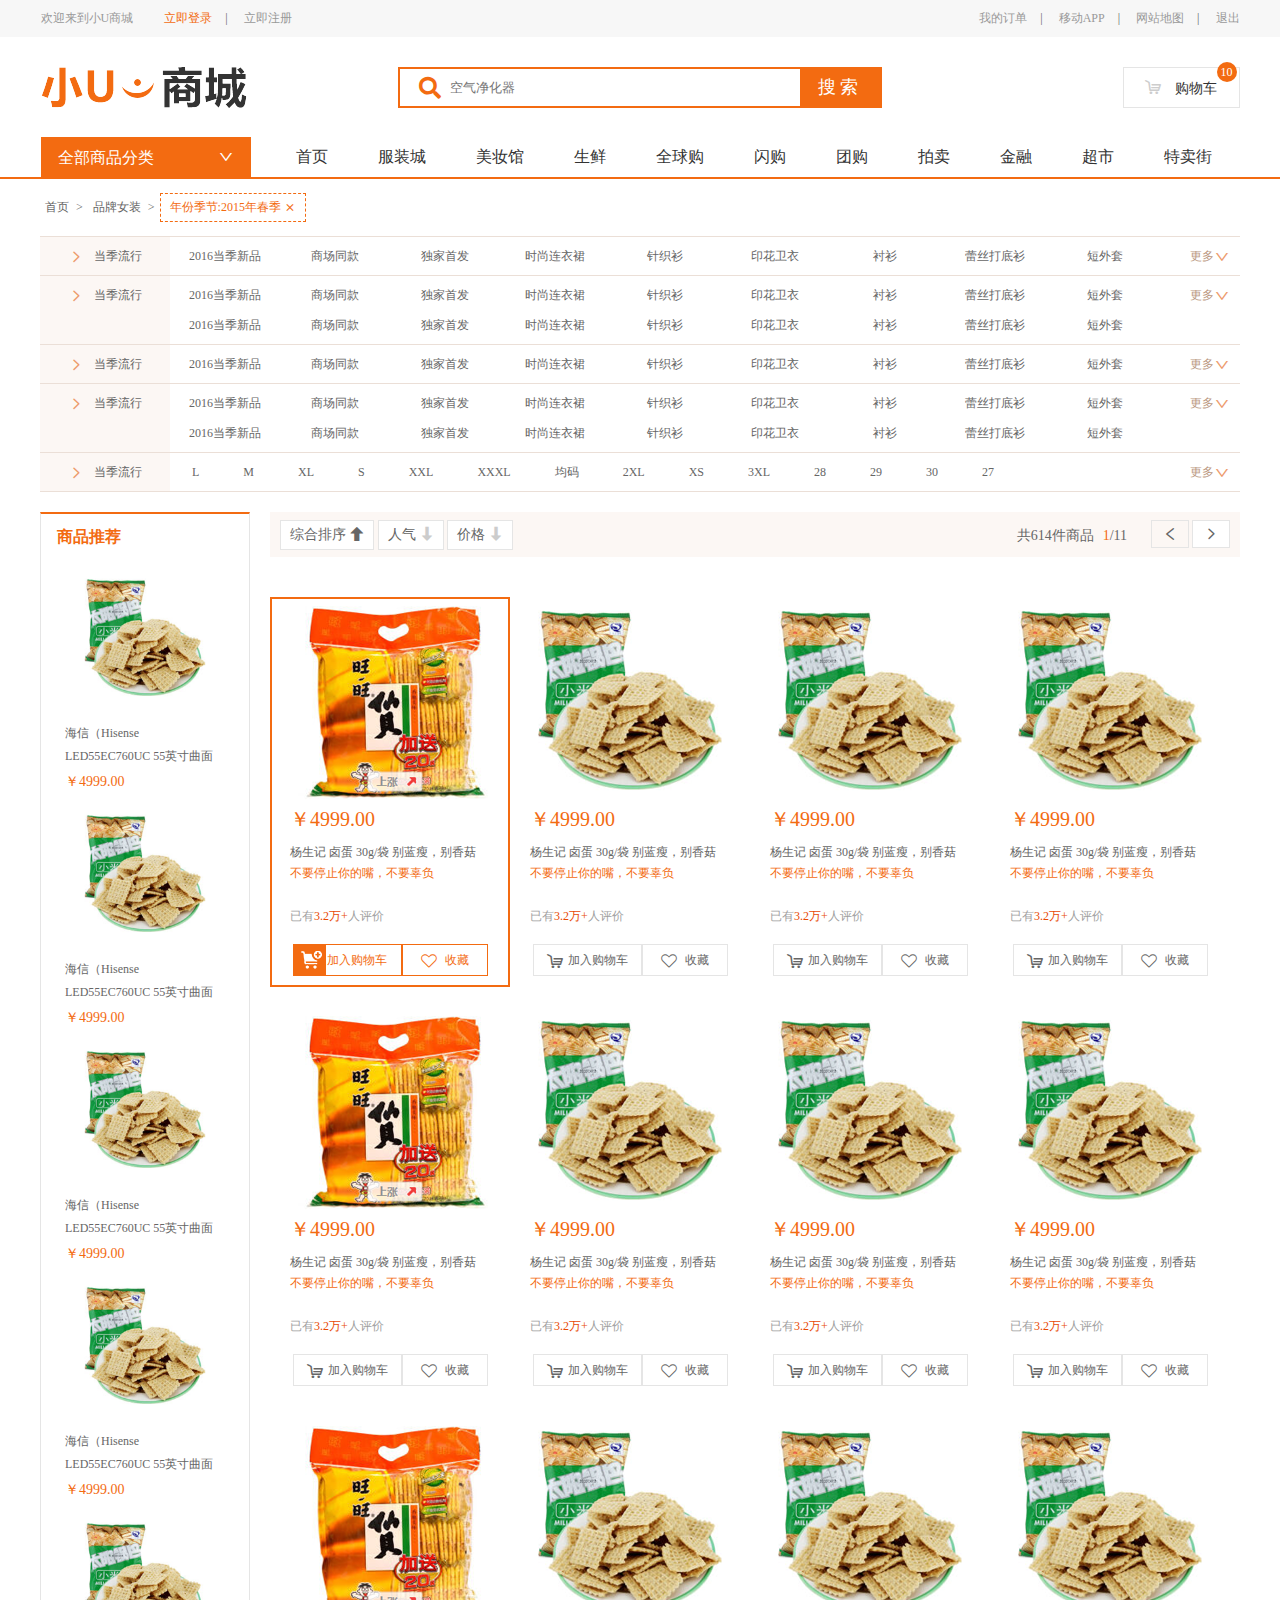
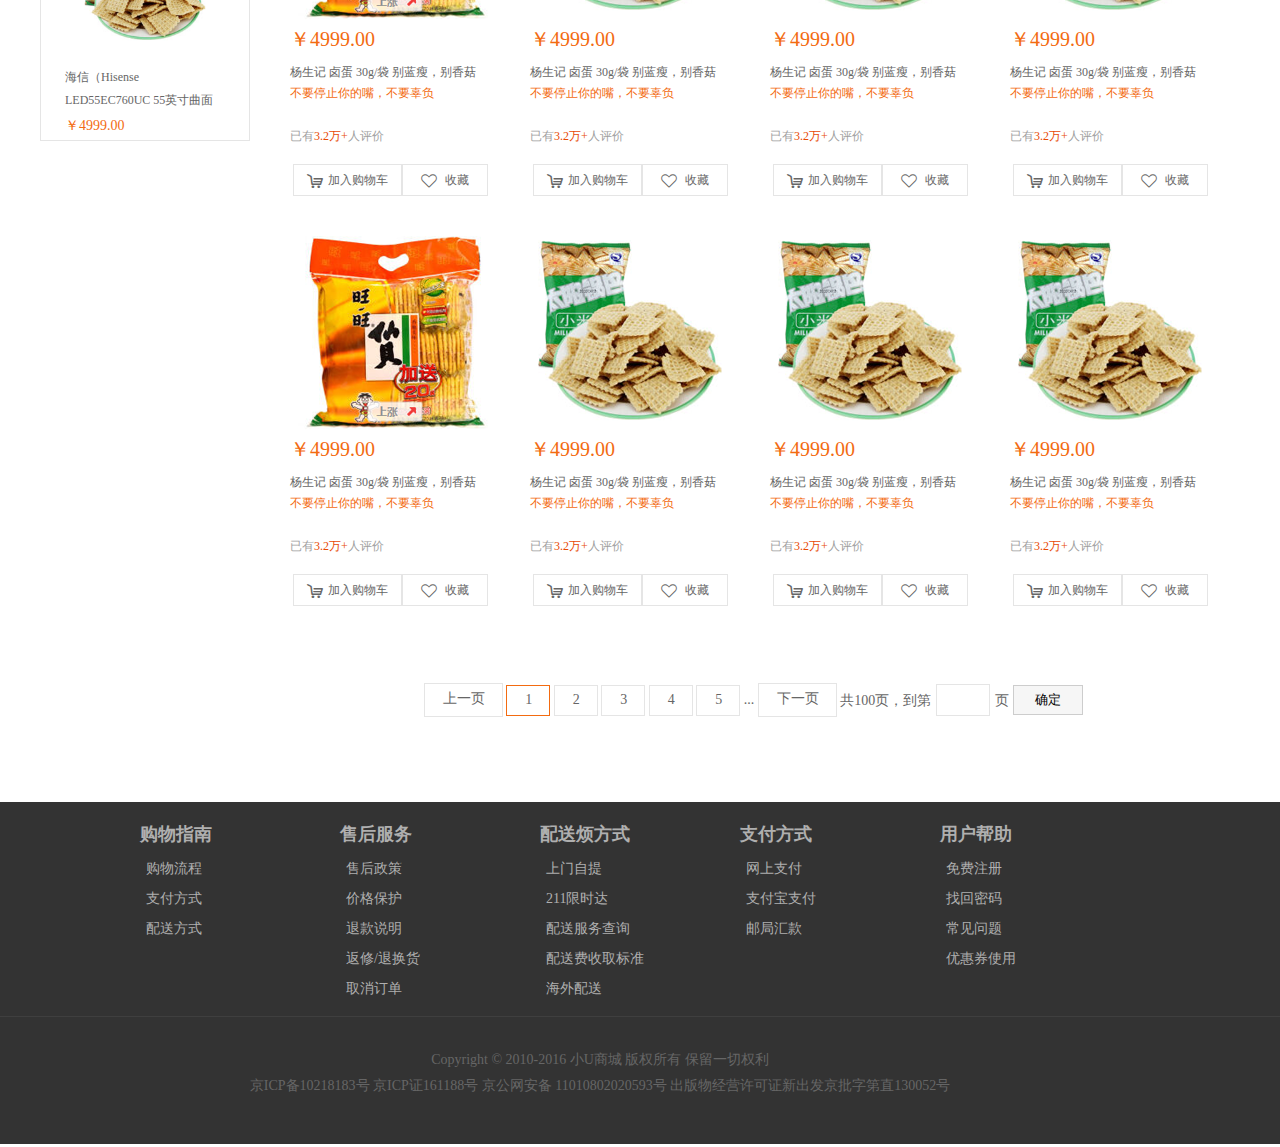
<file: Ushop/list.html>
<!DOCTYPE html>
<html lang="en">

<head>
    <meta charset="UTF-8">
    <meta name="viewport" content="width=device-width, initial-scale=1.0">
    <meta http-equiv="X-UA-Compatible" content="ie=edge">
    <title>Document</title>
    <link rel="stylesheet" href="css/reset.css">
    <link rel="stylesheet" href="css/list.css">
    <link rel="stylesheet" href="icon/iconfont.css">
</head>

<body>
    <div class="head">
        <div class="top">
            <div class="top_content w12 clearfix">
                <div class="right">
                    <a href="shoppingcart.html">我的订单</a>|
                    <a href="#">移动APP</a>|
                    <a href="#">网站地图</a>|
                    <a href="login.html">退出</a>
                </div>
                <div class="left">
                    <span>欢迎来到小U商城</span>
                    <a href="index.html" class="active">立即登录</a>|
                    <a href="register.html">立即注册</a>
                </div>
            </div>
        </div>
        <div class="w12 logo clearfix">
            <div class="left">
                <h1><img src="img/logo.png"></h1>
            </div>
            <div class="right clearfix">
                <div class="shoppingcart">
                    <i class="iconfont icon-shopping"></i>
                    <span>购物车</span>
                    <em class="icon">10</em>
                </div>
            </div>
            <div class="center">
                <div class="search">
                    <i class="iconfont icon-search"></i>
                    <input type="text" placeholder="空气净化器">
                    <span class="search_btn">搜索</span>
                </div>
            </div>
        </div>
        <div class="nav">
            <div class="nav_box w12">
                <div class=" box_side">
                    全部商品分类
                    <i class="iconfont icon-down"></i>
                </div>
                <div class="nav_list">
                    <a href="#">首页</a>
                    <a href="#">服装城</a>
                    <a href="#">美妆馆</a>
                    <a href="#">生鲜</a>
                    <a href="#">全球购</a>
                    <a href="#">闪购</a>
                    <a href="#">团购</a>
                    <a href="#">拍卖</a>
                    <a href="#">金融</a>
                    <a href="#">超市</a>
                    <a href="#">特卖街</a>
                </div>
            </div>
        </div>
    </div>
    <div class="wrap">
        <div class="content">
            <!--层级导航-->
            <div class="content_map_nav">
                <a href="#">首页</a>
                <a href="#">品牌女装</a>
                <span>年份季节:2015年春季 <i class="iconfont icon-close"></i></span>
            </div>
            <!---中部类型推荐筛选列表-->
            <div class="type_list">
                <ul>
                    <li class="type_list_row clear">
                        <div class="title"><i class="iconfont icon-right"></i>当季流行</div>
                        <div class="text">
                            <span class=" ">2016当季新品</span>
                            <span class=" ">商场同款</span>
                            <span class=" ">独家首发</span>
                            <span class=" ">时尚连衣裙</span>
                            <span class=" ">针织衫</span>
                            <span class=" ">印花卫衣</span>
                            <span class=" ">衬衫</span>
                            <span class=" ">蕾丝打底衫</span>
                            <span class=" ">短外套</span>
                        </div>
                        <div class="last">更多<i class="iconfont icon-down"></i></div>
                    </li>
                    <li class="type_list_row clear">
                        <div class="title"><i class="iconfont icon-right"></i>当季流行</div>
                        <div class="text">
                            <div>
                                <span class=" ">2016当季新品</span>
                                <span class=" ">商场同款</span>
                                <span class=" ">独家首发</span>
                                <span class=" ">时尚连衣裙</span>
                                <span class=" ">针织衫</span>
                                <span class=" ">印花卫衣</span>
                                <span class=" ">衬衫</span>
                                <span class=" ">蕾丝打底衫</span>
                                <span class=" ">短外套</span>
                            </div>
                            <div>
                                <span class=" ">2016当季新品</span>
                                <span class=" ">商场同款</span>
                                <span class=" ">独家首发</span>
                                <span class=" ">时尚连衣裙</span>
                                <span class=" ">针织衫</span>
                                <span class=" ">印花卫衣</span>
                                <span class=" ">衬衫</span>
                                <span class=" ">蕾丝打底衫</span>
                                <span class=" ">短外套</span>
                            </div>
                        </div>
                        <div class="last">更多<i class="iconfont icon-down"></i></div>
                    </li>
                    <li class="type_list_row clear">
                        <div class="title"><i class="iconfont icon-right"></i>当季流行</div>
                        <div class="text">
                            <span class=" ">2016当季新品</span>
                            <span class=" ">商场同款</span>
                            <span class=" ">独家首发</span>
                            <span class=" ">时尚连衣裙</span>
                            <span class=" ">针织衫</span>
                            <span class=" ">印花卫衣</span>
                            <span class=" ">衬衫</span>
                            <span class=" ">蕾丝打底衫</span>
                            <span class=" ">短外套</span>
                        </div>
                        <div class="last">更多<i class="iconfont icon-down"></i></div>
                    </li>
                    <li class="type_list_row clear">
                        <div class="title"><i class="iconfont icon-right"></i>当季流行</div>
                        <div class="text">
                            <div>
                                <span class=" ">2016当季新品</span>
                                <span class=" ">商场同款</span>
                                <span class=" ">独家首发</span>
                                <span class=" ">时尚连衣裙</span>
                                <span class=" ">针织衫</span>
                                <span class=" ">印花卫衣</span>
                                <span class=" ">衬衫</span>
                                <span class=" ">蕾丝打底衫</span>
                                <span class=" ">短外套</span>
                            </div>
                            <div>
                                <span class=" ">2016当季新品</span>
                                <span class=" ">商场同款</span>
                                <span class=" ">独家首发</span>
                                <span class=" ">时尚连衣裙</span>
                                <span class=" ">针织衫</span>
                                <span class=" ">印花卫衣</span>
                                <span class=" ">衬衫</span>
                                <span class=" ">蕾丝打底衫</span>
                                <span class=" ">短外套</span>
                            </div>
                        </div>
                        <div class="last">更多<i class="iconfont icon-down"></i></div>
                    </li>
                    <li class="type_list_row clear">
                        <div class="title"><i class="iconfont icon-right"></i>当季流行</div>
                        <div class="last_text">
                            <span>L</span>
                            <span>M</span>
                            <span>XL</span>
                            <span>S</span>
                            <span>XXL</span>
                            <span>XXXL</span>
                            <span>均码</span>
                            <span>2XL</span>
                            <span>XS</span>
                            <span>3XL</span>
                            <span>28</span>
                            <span>29</span>
                            <span>30</span>
                            <span>27</span>
                        </div>
                        <div class="last">更多<i class="iconfont icon-down"></i></div>
                    </li>
                </ul>
            </div>
        </div>
        <div class="clear product">
            <div class="left left_box">
                <h2>商品推荐</h2>
                <ul class="list">
                    <li>
                        <div class="images">
                            <img src="img/ad1.png">
                        </div>
                        <div class="text">
                            <p>海信（Hisense</p>
                            <p>LED55EC760UC 55英寸曲面</p>
                            <p class="red">￥4999.00</p>
                        </div>
                    </li>
                    <li>
                        <div class="images">
                            <img src="img/ad1.png">
                        </div>
                        <div class="text">
                            <p>海信（Hisense</p>
                            <p>LED55EC760UC 55英寸曲面</p>
                            <p class="red">￥4999.00</p>
                        </div>
                    </li>
                    <li>
                        <div class="images">
                            <img src="img/ad1.png">
                        </div>
                        <div class="text">
                            <p>海信（Hisense</p>
                            <p>LED55EC760UC 55英寸曲面</p>
                            <p class="red">￥4999.00</p>
                        </div>
                    </li>
                    <li>
                        <div class="images">
                            <img src="img/ad1.png">
                        </div>
                        <div class="text">
                            <p>海信（Hisense</p>
                            <p>LED55EC760UC 55英寸曲面</p>
                            <p class="red">￥4999.00</p>
                        </div>
                    </li>
                    <li>
                        <div class="images">
                            <img src="img/ad1.png">
                        </div>
                        <div class="text">
                            <p>海信（Hisense</p>
                            <p>LED55EC760UC 55英寸曲面</p>
                            <p class="red">￥4999.00</p>
                        </div>
                    </li>
                </ul>
            </div>
            <div class=" right right_box">
                <div class="title clearfix">
                    <div class="left right_left">
                        <span>综合排序<i class="iconfont icon-up-a"></i></span>
                        <span>人气<i class="iconfont icon-down-a"></i></span>
                        <span>价格<i class="iconfont icon-down-a"></i></span>
                    </div>
                    <div class="right right_right">
                        <span class="right_text">共614件商品<i class="">1</i>/11</span>
                        <span class="right_btn">
                            <i class="iconfont icon-left"></i>
                            <i class="iconfont icon-right"></i>
                        </span>
                    </div>
                </div>
                <div class="list_item clear">

                    <div class="items  active">
                        <div class="items_img">
                            <img src="img/ad2.png">
                        </div>
                        <div class="text">
                            <p class="items_money">￥4999.00</p>
                            <p class="items_title">杨生记 卤蛋 30g/袋 别蓝瘦，别香菇
                            </p>
                            <p class="items_text">不要停止你的嘴，不要辜负</p>
                            <p class="items_foot">已有<i>3.2万+</i>人评价</p>
                            <p class="items_btn">
                                <span><i class="iconfont icon-shopping"></i>加入购物车</span>
                                <span><i class="iconfont icon-love"></i> 收藏</span>
                            </p>
                        </div>
                    </div>
                    <div class="items">
                        <div class="items_img">
                            <img src="img/ad1.png">
                        </div>
                        <div class="text">
                            <p class="items_money">￥4999.00</p>
                            <p class="items_title">杨生记 卤蛋 30g/袋 别蓝瘦，别香菇
                            </p>
                            <p class="items_text">不要停止你的嘴，不要辜负</p>
                            <p class="items_foot">已有<i>3.2万+</i>人评价</p>
                            <p class="items_btn">
                                <span><i class="iconfont icon-shopping"></i>加入购物车</span>
                                <span><i class="iconfont icon-love"></i> 收藏</span>
                            </p>
                        </div>
                    </div>
                    <div class="items">
                        <div class="items_img">
                            <img src="img/ad1.png">
                        </div>
                        <div class="text">
                            <p class="items_money">￥4999.00</p>
                            <p class="items_title">杨生记 卤蛋 30g/袋 别蓝瘦，别香菇
                            </p>
                            <p class="items_text">不要停止你的嘴，不要辜负</p>
                            <p class="items_foot">已有<i>3.2万+</i>人评价</p>
                            <p class="items_btn">
                                <span><i class="iconfont icon-shopping"></i>加入购物车</span>
                                <span><i class="iconfont icon-love"></i> 收藏</span>
                            </p>
                        </div>
                    </div>
                    <div class="items">
                        <div class="items_img">
                            <img src="img/ad1.png">
                        </div>
                        <div class="text">
                            <p class="items_money">￥4999.00</p>
                            <p class="items_title">杨生记 卤蛋 30g/袋 别蓝瘦，别香菇
                            </p>
                            <p class="items_text">不要停止你的嘴，不要辜负</p>
                            <p class="items_foot">已有<i>3.2万+</i>人评价</p>
                            <p class="items_btn">
                                <span><i class="iconfont icon-shopping"></i>加入购物车</span>
                                <span><i class="iconfont icon-love"></i> 收藏</span>
                            </p>
                        </div>
                    </div>
                    <div class="items">
                        <div class="items_img">
                            <img src="img/ad2.png">
                        </div>
                        <div class="text">
                            <p class="items_money">￥4999.00</p>
                            <p class="items_title">杨生记 卤蛋 30g/袋 别蓝瘦，别香菇
                            </p>
                            <p class="items_text">不要停止你的嘴，不要辜负</p>
                            <p class="items_foot">已有<i>3.2万+</i>人评价</p>
                            <p class="items_btn">
                                <span><i class="iconfont icon-shopping"></i>加入购物车</span>
                                <span><i class="iconfont icon-love"></i> 收藏</span>
                            </p>
                        </div>
                    </div>
                    <div class="items">
                        <div class="items_img">
                            <img src="img/ad1.png">
                        </div>
                        <div class="text">
                            <p class="items_money">￥4999.00</p>
                            <p class="items_title">杨生记 卤蛋 30g/袋 别蓝瘦，别香菇
                            </p>
                            <p class="items_text">不要停止你的嘴，不要辜负</p>
                            <p class="items_foot">已有<i>3.2万+</i>人评价</p>
                            <p class="items_btn">
                                <span><i class="iconfont icon-shopping"></i>加入购物车</span>
                                <span><i class="iconfont icon-love"></i> 收藏</span>
                            </p>
                        </div>
                    </div>
                    <div class="items">
                        <div class="items_img">
                            <img src="img/ad1.png">
                        </div>
                        <div class="text">
                            <p class="items_money">￥4999.00</p>
                            <p class="items_title">杨生记 卤蛋 30g/袋 别蓝瘦，别香菇
                            </p>
                            <p class="items_text">不要停止你的嘴，不要辜负</p>
                            <p class="items_foot">已有<i>3.2万+</i>人评价</p>
                            <p class="items_btn">
                                <span><i class="iconfont icon-shopping"></i>加入购物车</span>
                                <span><i class="iconfont icon-love"></i> 收藏</span>
                            </p>
                        </div>
                    </div>
                    <div class="items">
                        <div class="items_img">
                            <img src="img/ad1.png">
                        </div>
                        <div class="text">
                            <p class="items_money">￥4999.00</p>
                            <p class="items_title">杨生记 卤蛋 30g/袋 别蓝瘦，别香菇
                            </p>
                            <p class="items_text">不要停止你的嘴，不要辜负</p>
                            <p class="items_foot">已有<i>3.2万+</i>人评价</p>
                            <p class="items_btn">
                                <span><i class="iconfont icon-shopping"></i>加入购物车</span>
                                <span><i class="iconfont icon-love"></i> 收藏</span>
                            </p>
                        </div>
                    </div>
                    <div class="items">
                        <div class="items_img">
                            <img src="img/ad2.png">
                        </div>
                        <div class="text">
                            <p class="items_money">￥4999.00</p>
                            <p class="items_title">杨生记 卤蛋 30g/袋 别蓝瘦，别香菇
                            </p>
                            <p class="items_text">不要停止你的嘴，不要辜负</p>
                            <p class="items_foot">已有<i>3.2万+</i>人评价</p>
                            <p class="items_btn">
                                <span><i class="iconfont icon-shopping"></i>加入购物车</span>
                                <span><i class="iconfont icon-love"></i> 收藏</span>
                            </p>
                        </div>
                    </div>
                    <div class="items">
                        <div class="items_img">
                            <img src="img/ad1.png">
                        </div>
                        <div class="text">
                            <p class="items_money">￥4999.00</p>
                            <p class="items_title">杨生记 卤蛋 30g/袋 别蓝瘦，别香菇
                            </p>
                            <p class="items_text">不要停止你的嘴，不要辜负</p>
                            <p class="items_foot">已有<i>3.2万+</i>人评价</p>
                            <p class="items_btn">
                                <span><i class="iconfont icon-shopping"></i>加入购物车</span>
                                <span><i class="iconfont icon-love"></i> 收藏</span>
                            </p>
                        </div>
                    </div>
                    <div class="items">
                        <div class="items_img">
                            <img src="img/ad1.png">
                        </div>
                        <div class="text">
                            <p class="items_money">￥4999.00</p>
                            <p class="items_title">杨生记 卤蛋 30g/袋 别蓝瘦，别香菇
                            </p>
                            <p class="items_text">不要停止你的嘴，不要辜负</p>
                            <p class="items_foot">已有<i>3.2万+</i>人评价</p>
                            <p class="items_btn">
                                <span><i class="iconfont icon-shopping"></i>加入购物车</span>
                                <span><i class="iconfont icon-love"></i> 收藏</span>
                            </p>
                        </div>
                    </div>
                    <div class="items">
                        <div class="items_img">
                            <img src="img/ad1.png">
                        </div>
                        <div class="text">
                            <p class="items_money">￥4999.00</p>
                            <p class="items_title">杨生记 卤蛋 30g/袋 别蓝瘦，别香菇
                            </p>
                            <p class="items_text">不要停止你的嘴，不要辜负</p>
                            <p class="items_foot">已有<i>3.2万+</i>人评价</p>
                            <p class="items_btn">
                                <span><i class="iconfont icon-shopping"></i>加入购物车</span>
                                <span><i class="iconfont icon-love"></i> 收藏</span>
                            </p>
                        </div>
                    </div>
                    <div class="items">
                        <div class="items_img">
                            <img src="img/ad2.png">
                        </div>
                        <div class="text">
                            <p class="items_money">￥4999.00</p>
                            <p class="items_title">杨生记 卤蛋 30g/袋 别蓝瘦，别香菇
                            </p>
                            <p class="items_text">不要停止你的嘴，不要辜负</p>
                            <p class="items_foot">已有<i>3.2万+</i>人评价</p>
                            <p class="items_btn">
                                <span><i class="iconfont icon-shopping"></i>加入购物车</span>
                                <span><i class="iconfont icon-love"></i> 收藏</span>
                            </p>
                        </div>
                    </div>
                    <div class="items">
                        <div class="items_img">
                            <img src="img/ad1.png">
                        </div>
                        <div class="text">
                            <p class="items_money">￥4999.00</p>
                            <p class="items_title">杨生记 卤蛋 30g/袋 别蓝瘦，别香菇
                            </p>
                            <p class="items_text">不要停止你的嘴，不要辜负</p>
                            <p class="items_foot">已有<i>3.2万+</i>人评价</p>
                            <p class="items_btn">
                                <span><i class="iconfont icon-shopping"></i>加入购物车</span>
                                <span><i class="iconfont icon-love"></i> 收藏</span>
                            </p>
                        </div>
                    </div>
                    <div class="items">
                        <div class="items_img">
                            <img src="img/ad1.png">
                        </div>
                        <div class="text">
                            <p class="items_money">￥4999.00</p>
                            <p class="items_title">杨生记 卤蛋 30g/袋 别蓝瘦，别香菇
                            </p>
                            <p class="items_text">不要停止你的嘴，不要辜负</p>
                            <p class="items_foot">已有<i>3.2万+</i>人评价</p>
                            <p class="items_btn">
                                <span><i class="iconfont icon-shopping"></i>加入购物车</span>
                                <span><i class="iconfont icon-love"></i> 收藏</span>
                            </p>
                        </div>
                    </div>
                    <div class="items">
                        <div class="items_img">
                            <img src="img/ad1.png">
                        </div>
                        <div class="text">
                            <p class="items_money">￥4999.00</p>
                            <p class="items_title">杨生记 卤蛋 30g/袋 别蓝瘦，别香菇
                            </p>
                            <p class="items_text">不要停止你的嘴，不要辜负</p>
                            <p class="items_foot">已有<i>3.2万+</i>人评价</p>
                            <p class="items_btn">
                                <span><i class="iconfont icon-shopping"></i>加入购物车</span>
                                <span><i class="iconfont icon-love"></i> 收藏</span>
                            </p>
                        </div>
                    </div>
                </div>
                <div class="page my_inblock">
                    <span>上一页</span>
                    <div class="page_num">
                        <span>1</span>
                        <span>2</span>
                        <span>3</span>
                        <span>4</span>
                        <span>5</span>
                        ...
                    </div>
                    <span>下一页</span>
                    <div class="page_btn">
                        共<i class="num">100</i>页，到第<input type="text">页 <input type="button" value="确定">
                    </div>
                </div>
            </div>
        </div>
    </div>
    <div class="footer">
        <div class="footer_nav">
            <div>
                <h2>购物指南</h2>
                <ul>
                    <li>购物流程</li>
                    <li>支付方式</li>
                    <li>配送方式</li>
                </ul>
            </div>
            <div>
                <h2>售后服务</h2>
                <ul>
                    <li>售后政策</li>
                    <li>价格保护</li>
                    <li>退款说明</li>
                    <li>返修/退换货</li>
                    <li>取消订单</li>
                </ul>
            </div>
            <div>
                <h2>配送烦方式</h2>
                <ul>
                    <li>上门自提</li>
                    <li>211限时达</li>
                    <li>配送服务查询</li>
                    <li>配送费收取标准</li>
                    <li>海外配送</li>
                </ul>

            </div>
            <div>
                <h2>支付方式</h2>
                <ul>
                    <li>网上支付</li>
                    <li>支付宝支付</li>
                    <li>邮局汇款</li>
                </ul>
            </div>
            <div>
                <h2>用户帮助</h2>
                <ul>
                    <li>免费注册</li>
                    <li>找回密码</li>
                    <li>常见问题</li>
                    <li>优惠券使用</li>
                </ul>
            </div>
        </div>
        <div class="footer_beian">
            <p>Copyright © 2010-2016 小U商城 版权所有 保留一切权利</p>
            <p>京ICP备10218183号 京ICP证161188号 京公网安备 11010802020593号 出版物经营许可证新出发京批字第直130052号</p>
        </div>
    </div>
</body>

</html>
</file>
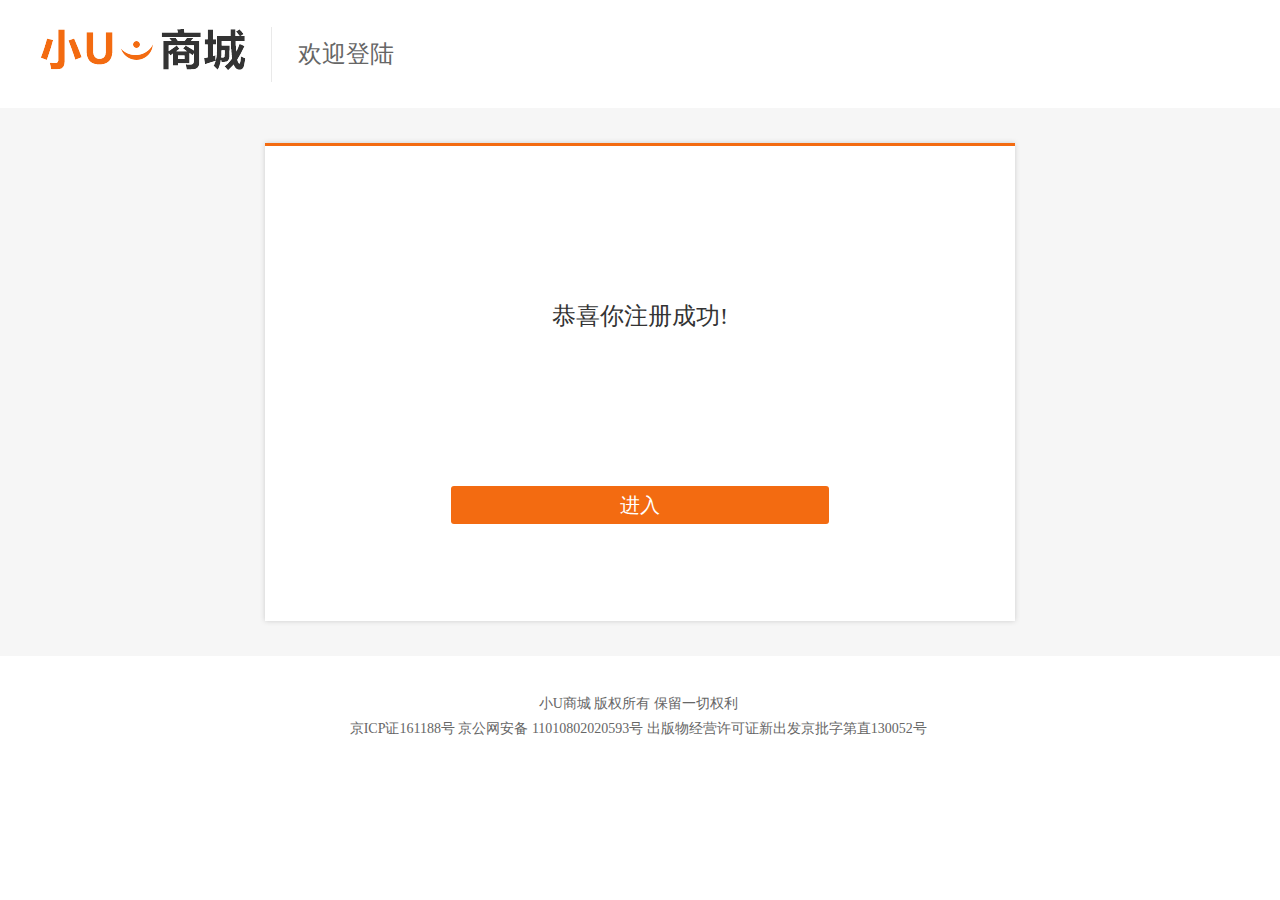
<file: Ushop/register.html>
<!DOCTYPE html>
<html lang="en">
<head>
    <meta charset="UTF-8">
    <meta name="viewport" content="width=device-width, initial-scale=1.0">
    <meta http-equiv="X-UA-Compatible" content="ie=edge">
    <title>小优商城</title>
    <link href="css/reset.css" rel="stylesheet">
    <link href="css/mian.css" rel="stylesheet">
    <link href="icon/iconfont.css" rel="stylesheet">
</head>
<body>
        <div class="box_top">
            <div class="logo my_inblock">
                <h1><img src="img/logo.png"></h1>
                <span>欢迎登陆</span>
            </div>
        </div>
        <div class="box_wrap register_bg">
            <div class="content">
                <div class="register">
                    <p>恭喜你注册成功!</p>
                    <a href="list.html"><p class="btn">进入</p></a>
                </div>
            </div>
        </div>
        <div class="box_footer my_inblock">
            <div class="box_footer_text ">
                <p>小U商城 版权所有 保留一切权利
                </p>
                <p>
                京ICP证161188号 京公网安备 11010802020593号 出版物经营许可证新出发京批字第直130052号
            </p>
            </div>
        </div>
</body>
</html>
</file>
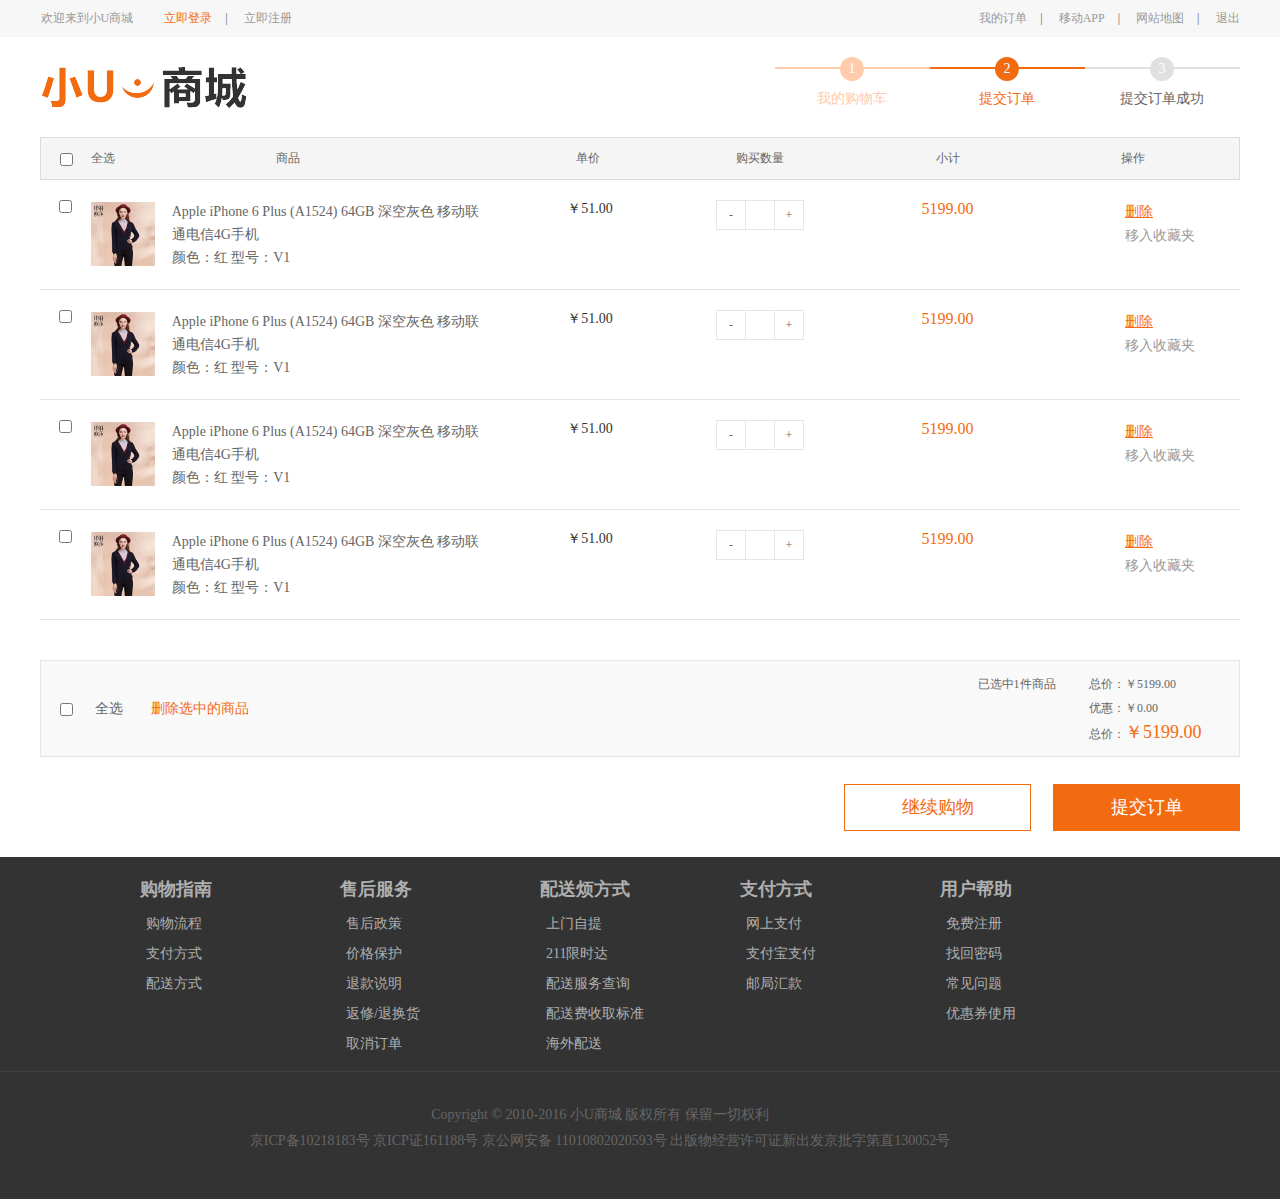
<file: Ushop/shoppingcart.html>
<!DOCTYPE html>
<html lang="en">

<head>
    <meta charset="UTF-8">
    <meta name="viewport" content="width=device-width, initial-scale=1.0">
    <meta http-equiv="X-UA-Compatible" content="ie=edge">
    <title>Document</title>
    <link rel="stylesheet" href="css/reset.css">
    <link rel="stylesheet" href="css/list.css">
    <link rel="stylesheet" href="css/shoppingcart.css">
    <link rel="stylesheet" href="icon/iconfont.css">
</head>

<body>

    <div class="head">
        <div class="top">
            <div class="top_content w12 clearfix">
                <div class="right">
                    <a href="shoppingcart.html">我的订单</a>|
                    <a href="#">移动APP</a>|
                    <a href="#">网站地图</a>|
                    <a href="index.html">退出</a>
                </div>
                <div class="left">
                    <span>欢迎来到小U商城</span>
                    <a href="index.html" class="active">立即登录</a>|
                    <a href="register.html">立即注册</a>
                </div>
            </div>
        </div>
        <div class="w12 logo clearfix">
            <div class="left">
                <a href="index.html">
                    <h1><img src="img/logo.png"></h1>
                </a>
            </div>
            <div class="right clearfix">
                <div class="head_order_state">
                    <div class="completed"><i>1</i><span>我的购物车</span></div>
                    <div class="active"><i>2</i><span>提交订单</span></div>
                    <div><i>3</i><span>提交订单成功</span></div>
                </div>
            </div>
        </div>
    </div>
    <div class="content">
        <div class="shoppingcart_list_title">
            <span><input type="checkbox"></span>
            <span>全选</span>
            <span>商品</span>
            <span>单价</span>
            <span>购买数量</span>
            <span>小计</span>
            <span>操作</span>
        </div>
        <div class="shoppingcart_list_text">
            <ul>
                <li>
                    <div><input type="checkbox"></div>

                    <div>
                        <div>
                            <a href="details.html"> <img src="img/pic.png"></a>
                        </div>
                        <div>
                            <a href="details.html">
                                <p>Apple iPhone 6 Plus (A1524) 64GB 深空灰色 移动联通电信4G手机</p>
                                <p>
                                    <span>颜色：红</span>
                                    <span>型号：V1</span>
                                </p>
                            </a>
                        </div>
                    </div>

                    <div>￥51.00</div>
                    <div>
                        <span>-</span>
                        <input type="text">
                        <span>+</span>
                    </div>
                    <div>5199.00</div>
                    <div>
                        <a href="#">删除</a>
                        <a href="#">移入收藏夹</a>
                    </div>
                </li>
                <li>
                    <div><input type="checkbox"></div>

                    <div>
                        <div>
                            <a href="details.html"> <img src="img/pic.png"></a>
                        </div>
                        <div>
                            <a href="details.html">
                                <p>Apple iPhone 6 Plus (A1524) 64GB 深空灰色 移动联通电信4G手机</p>
                                <p>
                                    <span>颜色：红</span>
                                    <span>型号：V1</span>
                                </p>
                            </a>
                        </div>
                    </div>

                    <div>￥51.00</div>
                    <div>
                        <span>-</span>
                        <input type="text">
                        <span>+</span>
                    </div>
                    <div>5199.00</div>
                    <div>
                        <a href="#">删除</a>
                        <a href="#">移入收藏夹</a>
                    </div>
                </li>
                <li>
                    <div><input type="checkbox"></div>

                    <div>
                        <div>
                            <a href="details.html"> <img src="img/pic.png"></a>
                        </div>
                        <div>
                            <a href="details.html">
                                <p>Apple iPhone 6 Plus (A1524) 64GB 深空灰色 移动联通电信4G手机</p>
                                <p>
                                    <span>颜色：红</span>
                                    <span>型号：V1</span>
                                </p>
                            </a>
                        </div>
                    </div>

                    <div>￥51.00</div>
                    <div>
                        <span>-</span>
                        <input type="text">
                        <span>+</span>
                    </div>
                    <div>5199.00</div>
                    <div>
                        <a href="#">删除</a>
                        <a href="#">移入收藏夹</a>
                    </div>
                </li>
                <li>
                    <div><input type="checkbox"></div>

                    <div>
                        <div>
                            <a href="details.html"> <img src="img/pic.png"></a>
                        </div>
                        <div>
                            <a href="details.html">
                                <p>Apple iPhone 6 Plus (A1524) 64GB 深空灰色 移动联通电信4G手机</p>
                                <p>
                                    <span>颜色：红</span>
                                    <span>型号：V1</span>
                                </p>
                            </a>
                        </div>
                    </div>

                    <div>￥51.00</div>
                    <div>
                        <span>-</span>
                        <input type="text">
                        <span>+</span>
                    </div>
                    <div>5199.00</div>
                    <div>
                        <a href="#">删除</a>
                        <a href="#">移入收藏夹</a>
                    </div>
                </li>

            </ul>
        </div>
        <div class="shoppingcart_list_info">
            <div class="info_left">
                <span><input type="checkbox"></span>
                <span><label for="a"></label>全选</span>
                <span>删除选中的商品</span>
            </div>
            <div class="info_right">
                <div class="left">
                    已选中<span class="red">1</span>件商品
                </div>
                <div class="right">
                    <p>总价：￥<span>5199.00</span></p>
                    <p>优惠：￥<span>0.00</span></p>
                    <p>总价：<span>￥5199.00</span></p>
                </div>
            </div>
        </div>
        <div class="shoppingcart_list_btn">
            <a href="list.html">继续购物</a>
            <a href="order.html">提交订单</a>
        </div>

    </div>
    <div class="footer">
        <div class="footer_nav">
            <div>
                <h2>购物指南</h2>
                <ul>
                    <li>购物流程</li>
                    <li>支付方式</li>
                    <li>配送方式</li>
                </ul>
            </div>
            <div>
                <h2>售后服务</h2>
                <ul>
                    <li>售后政策</li>
                    <li>价格保护</li>
                    <li>退款说明</li>
                    <li>返修/退换货</li>
                    <li>取消订单</li>
                </ul>
            </div>
            <div>
                <h2>配送烦方式</h2>
                <ul>
                    <li>上门自提</li>
                    <li>211限时达</li>
                    <li>配送服务查询</li>
                    <li>配送费收取标准</li>
                    <li>海外配送</li>
                </ul>

            </div>
            <div>
                <h2>支付方式</h2>
                <ul>
                    <li>网上支付</li>
                    <li>支付宝支付</li>
                    <li>邮局汇款</li>
                </ul>
            </div>
            <div>
                <h2>用户帮助</h2>
                <ul>
                    <li>免费注册</li>
                    <li>找回密码</li>
                    <li>常见问题</li>
                    <li>优惠券使用</li>
                </ul>
            </div>
        </div>
        <div class="footer_beian">
            <p>Copyright © 2010-2016 小U商城 版权所有 保留一切权利</p>
            <p>京ICP备10218183号 京ICP证161188号 京公网安备 11010802020593号 出版物经营许可证新出发京批字第直130052号</p>
        </div>
    </div>
</body>

</html>
</file>
<file: meiriyijia/css/head.css>
/********复用样式*/
.none{
    display:none;
}
.block{
    display:block;
}
.w12 {
    width: 1200px;
    margin: auto;
}

a {
    color: #777;
}

/**********   边框样式 **********/

.border {
    border: 1px solid #e6e6e6;
}

/*****   边框样式 结束***/

/**********   鼠标样式 **********/

.hover {
    cursor: pointer;
}

/**********   鼠标悬浮文本样式 ******/

.my_text_hover:hover, a:hover {
    color: #999;
    cursor: pointer;
}

/******  鼠标样式  结束  ***/
/********用于垂直居中的after伪元素 ******/

.my_after{
    font-size:0;
}
.my_after>* {
    display: inline-block;
    vertical-align: middle;
}
.my_after:after {
    display: inline-block;
    content: '';
    width: 0;
    height: 100%;
    vertical-align: middle;
}

/********* icon 图标样式 ********/

.my_icon_shoping {
    padding-left: 30px;
    border: 1px solid #e5e5e5;
    background: url(../img/shoping.png) no-repeat 6px center;
}

/********* icon 结束 ********/

/******** 头部样式 ****/

.head {
    margin-bottom: 30px;
}

.head_top {
    width: 100%;
    min-width: 1200px;
    height: 30px;
    line-height: 30px;
    font-size: 12px;
    background: #f5f5f5;
}

.head_top .head_top_nav {
    text-align: right;
}

.head_top .head_top_nav>span {
    display: inline-block;
    vertical-align: middle;
    padding: 0 5px;
    line-height: 1;
    border-right: 1px solid #999;
}

/**手机图标*/

.head_top .head_top_nav .phone {
    width: 100px;
    line-height: 16px;
    padding-left: 10px;
    border: none;
    background: url(../img/iphone.png) no-repeat center left;
}
.head .login_state{
    display:none;
}
/************* 顶部登录后样式 ***************/
.head .login_state_ok{
    display:block;
}
.head_top .top_login_left{
    width:170px;
    text-align: left;
    font-size:14px;
}
.head_top .top_login_left .login_name{
    padding-left:13px;
}
.head_top .top_login_left .login_icon_vip{
    display: inline-block;
    vertical-align: text-bottom;
    width:14px;
    height:19px;
    background: url(../img/icon_vip.png) no-repeat center;
}

.head_top .top_login_right{
    width:1020px;
    text-align: right;
    font-size:14px;
    padding-right:10px;
    background: url(../img/iphone.png) no-repeat right center;
}
.head_top .top_login_right a{
padding:0 15px;
}
/************* 顶部登录后样式结束 ***************/
/**logo通栏**/

.head .head_center {
    height: 98px;
    font-size: 0;
}

.head .head_center>div {
    display: inline-block;
    vertical-align: middle;
}

.head .head_center_city {
    width: 126px;
    position: relative;
}

.head .city_active {
    width: 100px;
    padding-right: 26px;
    background: url(../img/down.png) no-repeat 65% center;
    text-align: center;
    line-height: 98px;
    font-size: 14px;
}

.head .city_list {
    position: absolute;
    left: -50%;
    width: 300px;
    height: 200px;
    background: #fff;
    border: 1px solid #f9f9f9;
    box-shadow: 0 0 5px #999;
    display: none;
}

.head .head_center_search {
    width: 472px;
    height: 32px;
    border: 2px solid #ffa130;
    overflow: hidden;
    font-size: 14px;
}

.head .head_center_search input[type="text"] {
    width: 400px;
    height: 100%;
    background: #fff;
    border: none;
    padding: 0;
    margin: auto;
    text-indent: 12px;
}

.head .head_center_search input[type=button] {
    width: 72px;
    height: 100%;
    background: #ffa130;
    border: none;
    padding: 0;
    margin: 0;
    float: right;
    color: #fff;
    font-weight: bold;
    text-align: center;
    cursor: pointer;
}

.head .head_center_btn {
    width: 325px;
    margin-left: 55px;
    font-size: 14px;
}

.head .head_center_btn>a {
    display: inline-block;
    vertical-align: middle;
    width: 114px;
    height: 32px;
    line-height: 34px;
    font-weight: bold;
    letter-spacing: 2px;
    border: 2px solid #e0e0e0;
    text-align: center;
}

.head .head_center_btn>a:last-child {
    margin: 0 0 0 27px;
    width: 80px;
    padding-left: 34px;
    background: url(../img/shoping.png) no-repeat 20px center;
}

/********** 主导航栏 ***********/

.head .head_nav {
    width: 100%;
    height: 48px;
    background: #ffa130;
    font-size: 0;
}

.head .head_nav a {
    display: inline-block;
    vertical-align: middle;
    width: 171px;
    line-height: 48px;
    font-size: 16px;
    font-weight: bold;
    text-align: center;
    color: #fff;
}

.head .head_nav a:hover {
    background: #f88f1f;
}
</file>
<file: meiriyijia/css/userCenter.css>
.wrap {
    font-size: 0;
}

/******侧边导航*****/

.wrap .wrap_left {
    float: left;
    font-size: 0;
    width: 169px;
    border: 1px solid #e6e6e6;
    border-top: 4px solid #ffa130;
    margin-right: 24px;
}

.wrap .wrap_left li {
    font-size: 14px;
    text-align: center;
    line-height: 58px;
}

.wrap .wrap_left li:hover {
    background: #ffa130;
    color: #fff;
    cursor: pointer;
}

/***右边内容***/

/*************************** 第一块个人中心默认显示内容样式开始 ***************************/

.wrap .wrap_right {
    float: left;
    font-size: 0;
    width: 1000px;
}

.wrap .wrap_right .user_info {
    position: relative;
    float: left;
    width: 677px;
    height: 152px;
    overflow: hidden;
}

.wrap .wrap_right .user_info .user_img {
    position: absolute;
    top: 0;
    bottom: 0;
    left: 30px;
    margin: auto;
    width: 92px;
    height: 92px;
    line-height: 92px;
    border-radius: 50%;
    overflow: hidden;
    background: url(../img/ren.png)no-repeat center;
}

.icon {
    position: absolute;
    top: 95px;
    left: 95px;
    width: 28px;
    height: 25px;
    background: url(../img/vip_1.png) no-repeat center;
}

.wrap .wrap_right .user_info .title {
    position: absolute;
    top: 0;
    bottom: 0;
    left: 154px;
    margin: auto;
    height: 64px;
    font-size: 14px;
}

.wrap .wrap_right .user_info .title h2 {
    font-size: 18px;
    margin-bottom: 27px;
}

.wrap .wrap_right .user_info .title h2 span {
    display: inline-block;
    vertical-align: middle;
    width: 60px;
    line-height: 18px;
    text-align: center;
    font-size: 12px;
    margin-left: 23px;
    border-radius: 9px;
    background: #ffa130;
    color: #FFF;
}

.wrap .wrap_right .user_card {
    float: right;
    width: 168px;
    height: 154px;
    padding-left: 130px;
    background: url(../img/card.png) no-repeat 16% center, #faf8f4;
}

.wrap .wrap_right .user_card p {
    font-size: 14px;
    padding-bottom: 14px;
}

.wrap .wrap_right .user_card p:last-child {
    font-size: 22px;
    font-weight: bold;
    font-stretch: normal;
    letter-spacing: 0px;
    color: #0d0d0d;
}

.wrap .wrap_right .user_card p:first-child {
    margin-top: 56px;
    color: #808080;
}

/******我的订单*****/

.wrap .wrap_right .otitle {
    margin: 24px auto;
}

.otitle .order {
    font-size: 14px;
    padding-left: 12px;
    border-left: 4px solid #f66061;
}

.otitle .right {
    float: right;
    font-size: 14px;
    padding-right: 24px;
}

/**********************************/

.wrap_right .orderlist_title {
    height: 43px;
    background: #f5f5f5;
    border-bottom: 1px solid #e6e6e6;
    font-size: 14px;
    line-height: 43px;
    text-indent: 18px;
}

.wrap_right .orderlist_row_item {
    margin: 8px auto;
    height: 139px;
}

.wrap_right .orderlist_row_item .col {
    display: inline-block;
    vertical-align: middle;
    background: #fff;
}

.wrap_right .orderlist_row_item .col_img {
    width: 100px;
    height: 100px;
    margin: 25px 25px 25px 10px;
    overflow: hidden;
}

.wrap_right .orderlist_row_item .col_img img {
    width: 100%;
}

.wrap_right .orderlist_row_item .col_text {
    width: 192px;
    height: 40px;
    height: 40px;
    font-size: 14px;
    line-height: 20px;
    overflow: hidden;
}

.wrap_right .orderlist_row_item .col_num {
    width: 182px;
    height: 20px;
    line-height: 1.5em;
    font-size: 14px;
    text-align: center;
}

.wrap_right .orderlist_row_item .col_pay, .wrap_right .orderlist_row_item .col_info {
    width: 167px;
    line-height: 20px;
    padding: 46px 0;
    font-size: 14px;
    text-align: center;
    border-right: 1px solid #e6e6e6;
}

.wrap_right .orderlist_row_item .col_info {
    border-right: 1px solid #e6e6e6;
}

.wrap_right .orderlist_row_item .col_btn {
    width: 102px;
    height: 34px;
    margin-left: 28px;
    font-size: 14px;
    line-height: 34px;
    text-align: center;
    cursor: pointer;
}

.wrap_right .orderlist_row_item .col_btn:hover {
    width: 100px;
    background-color: #f5f5f5;
    border: solid 1px #e5e5e5;
}

.wrap_right .shoucang {
    border-left: 1px solid #e5e5e5;
}

.wrap_right .shoucang>div {
    width: 190px;
    float: left;
    border: 1px solid #e6e6e6;
    border-left: none;
    padding: 15px 29px;
}

.wrap_right .shoucang>div .shoucang_img {
    width: 190px;
    height: 190px;
    overflow: hidden;
    text-align: center;
}

.wrap_right .shoucang>div .shoucang_img img {
    vertical-align: middle;
}

.wrap_right .shoucang>div .shoucang_text {
    font-size: 14px;
    text-align: center;
    color: #4d4d4d;
    padding: 15px 0;
}

.wrap_right .shoucang>div .shoucang_text>p {
    width: 180px;
    line-height: 26px;
    overflow: hidden;
    font-weight: bold;
}

.wrap_right .shoucang>div .shoucang_text>p .dazhe {
    padding-right: 90px;
    font-family: MicrosoftYaHei;
    font-size: 18px;
    line-height: 36px;
    letter-spacing: 0px;
    color: #ed601b;
}

.wrap_right .shoucang>div .shoucang_text>p .yuanjia {
    text-decoration: line-through;
    font-family: MicrosoftYaHei;
    font-size: 14px;
    line-height: 36px;
    letter-spacing: 0px;
    color: #999999;
}

.wrap_right .shoucang>div .shoucang_btn {
    width: 70px;
    height: 28px;
    font-size: 13px;
    line-height: 28px;
    text-align: center;
    margin: 0 auto;
}

/*************************** 第一块个人中心  默认显示内容样式结束 ***************************/

/*************************** 第二块个人中心 基本资料修改 开始 ***************************/

.wrap_right .user {}

.wrap_right .user_title {
    border-right: 1px solid #e5e5e5;
    font-size: 14px;
    width: 100px;
    line-height: 46px;
    text-align: center;
}

.wrap_right .user_img {
    height: 106px;
    padding: 42px 0 50px;
    border-top: 1px solid #e5e5e5;
}

.wrap_right .user .img_title {
    padding-left: 20px;
    font-size: 14px;
    float: left;
    color: #999;
}

.wrap_right .image {
    float: left;
    margin-left: 40px;
    width: 92px;
    height: 92px;
    border-radius: 50%;
    overflow: hidden;
    position: relative;
}

.wrap_right .image img {
    width: 100%;
    height: 100%;
}

.wrap_right .user .img_btn {
    position: absolute;
    width: 92px;
    height: 29px;
    bottom: 0;
    left: 0;
    color: #fff;
    font-size: 14px;
    text-align: center;
    cursor: pointer;
    background: rgba(0, 0, 0, .3)
}

.wrap_right .info_input {
    font-size: 14px;
}

.wrap_right .info_input span {
    width: 80px;
    text-align: left;
    padding-left: 20px;
}

.wrap_right .user .info_state {
    padding-left: 111px;
    font-size: 12px;
    font-weight: normal;
    font-stretch: normal;
    letter-spacing: 1px;
    color: #737373;
    margin: 10px 0 37px 0;
}

.wrap_right .user input {
    border: 1px solid #e5e5e5;
    width: 277px;
    height: 47px;
    text-indent: 5px;
}

.wrap_right .user .btn {
    width: 80px;
    height: 35px;
    background: url(../img/btn.png) no-repeat center;
    border: none;
    cursor: pointer;
    margin: 50px 0 114px 200px;
    color: #fff;
}

.wrap_right .nav {
    border: 1px solid #e5e5e5;
    border-top: none;
    padding-top: 8px;
    padding-bottom: 22px;
    height: 215px;
}

.wrap_right .nav li {
    padding-left: 20px;
    margin: 23px 0;
}

.wrap_right .nav li span {
    text-align: left;
}

.wrap_right .nav .title {
    width: 129px;
    font-size: 14px;
    font-weight: bold;
    font-stretch: normal;
    letter-spacing: 0px;
    color: #4d4d4d;
}

.wrap_right .nav .text {
    width: 440px;
    font-size: 12px;
    color: #737373;
    letter-spacing: 1px;
}

.wrap_right .nav .btn {
    width: 80px;
    height: 35px;
    background-color: #26c08a;
    color: #fff;
    font-size: 14px;
    text-align: center;
    line-height: 35px;
    border-radius: 5px;
    cursor: pointer;
}

/*************************** 第二块 个人中心 资料修改 开始 ***************************/

/*************************** 第三块 个人中心 修改密码 开始 ***************************/

/*************************** 第四块 个人中心 我能供应 开始 ***************************/

/*************************** 第五块 个人中心 钱包密码 开始 ***************************/

.wrap_right .change_title {
    width: 98px;
    height: 46px;
    border: 1px solid #e5e5e5;
    text-align: center;
    font-size: 18px;
    font-weight: normal;
    font-stretch: normal;
    line-height: 48px;
    letter-spacing: 0px;
    color: #4d4d4d;
}

.wrap_right .change_input {
    padding: 18px 0 70px;
    border-top: 1px solid #e5e5e5;
    border-bottom: 1px solid #e5e5e5;
    font-family: HiraginoSansGB-W3;
}

.wrap_right .change_input li {
    margin: 15px 0;
    color: #4d4d4d;
}

.wrap_right .change_input li input {
    width: 277px;
    height: 34px;
    text-indent: 15px;
    border: 1px solid #e5e5e5;
    background: none;
}

.wrap_right .change_input li span {
    width: 70px;
    font-size: 14px;
    text-align: right;
}

.wrap_right .change_input .info_state {
    width: 310px;
    height: 14px;
    font-size: 14px;
    font-weight: normal;
    font-stretch: normal;
    letter-spacing: 0px;
    color: #808080;
}

.wrap_right .change_input .btn {
    width: 80px;
    height: 35px;
    background: url(../img/btn.png) no-repeat center;
    border: none;
    cursor: pointer;
    color: #fff;
    padding: 39px 0;
}

/*************************** 第三块 个人中心 修改密码 结束 ***************************/

.wrap_right .change_input .miaoshu {
    width: 487px;
    height: 141px;
    padding: 15px;
}

.wrap_right .gongying {
    border-bottom: none;
}

.wrap_right .change_input .file {
    width: 90px;
    height: 90px;
    font-size: 48px;
    text-align: center;
    line-height: 90px;
    color: #dbdbdb;
    cursor: pointer;
}

.wrap_right .change_input .file input {
    display: none;
}

/*************************** 第四块 个人中心 我能供应 结束 ***************************/

.wrap_right .pay {
    padding-bottom: 24px;
}

.wrap_right .change_input .yz {
    position: relative;
}

.wrap_right .change_input .phone_yz {
    position: absolute;
    display: inline-block;
    width: 103px;
    height: 35px;
    line-height: 35px;
    background: #26c08a;
    color: #fff;
    font-size: 14px;
    left: 246px;
    text-align: center;
    cursor: pointer;
}

/*************************** 第五块 个人中心 钱包密码修改 结束 ***************************/

/*************************** 第六块 个人中心 充值成功 开始 ***************************/

.recharge {
    position: relative;
    height: 450px;
}

.recharge_text {
    position: absolute;
    top: 0;
    right: 0;
    left: 0;
    bottom: 0;
    margin: auto;
    width: 463px;
    height: 228px;
}

.recharge_ok {
    width: 280px;
    height: 56px;
    padding-left: 43px;
    margin: 0 auto;
    text-align: right;
    background: url(../img/ok.png) no-repeat left center;
    font-size: 24px;
    font-weight: normal;
    font-stretch: normal;
    line-height: 56px;
    letter-spacing: 2px;
    color: #1a1a1a;
}

.recharge_blank {
    width: 103px;
    margin: 0 auto;
    font-size: 13px;
    margin-top: 40px;
}

.recharge_blank .num {
    color: #26c08a;
}

/*************************** 第六块 个人中心 充值成功 结束 ***************************/

/*************************** 第七块 个人中心 会员等级 开始 ***************************/

.wrap_right .vip_text {
    font-size: 14px;
    border-top: 1px solid #e5e5e5;
    padding: 22px 0 0 29px;
    margin-bottom: 110px;
}

.wrap_right .vip_text p {
    line-height: 30px;
}

.wrap_right .vip_text .btn {
    width: 89px;
    height: 35px;
    background-color: #26c08a;
    border-radius: 5px;
    cursor: pointer;
    color: #fff;
    text-align: center;
    line-height: 35px;
    font-size: 14px;
    margin-top: 22px;
}

.wrap_right .vip_list {
    width: 820px;
    padding-top: 45px;
    background: url(../img/VIP_BG.png) no-repeat center top;
}

.wrap_right .vip_list .vip_list_itme {
    width: 273px;
}

.wrap_right .vip_list .vip_list_itme ol {
    width: 200px;
    margin: 0 auto;
    list-style: decimal;
    font-size: 14px;
}

/*************************** 第七块 个人中心 会员等级 结束 ***************************/

/*************************** 第八块 个人中心 升级会员 开始 ***************************/

.up_vip {}

.up_vip .pay_state {
    height: 120px;
    background: #fef6ed;
    overflow: hidden;
}

.up_vip .pay_state p {
    margin: 23px 0 23px 33px;
}

.up_vip .pay_state p span {
    display: inline-block;
    width: 102px;
    height: 35px;
    border: 1px solid #999;
    text-align: center;
    line-height: 35px;
    margin-right: 25px;
    cursor: pointer;
    border-radius: 5px;
}

.up_vip .pay_state p span.up_pay {
    background-color: #f83131;
    border: solid 1px #f83131;
    color: #fff;
}

.up_vip .pay_info {
    margin-top: 20px;
}

.up_vip .pay_info .pay_info_title {
    height: 40px;
    text-indent: 15px;
    line-height: 40px;
}

.up_vip .pay_info .order_list_title {
    height: 40px;
    background: #f5f5f5;
    border-left: none;
    border-right: none;
}

.up_vip .pay_info .order_list_title>div {
    font-size: 14px;
    text-align: center;
    color: #808080;
}

.up_vip .pay_info .order_list_title .title {
    width: 400px;
    text-indent: 95px;
    text-align: left;
}

.up_vip .pay_info .order_list_title .guige, .up_vip .pay_info .order_list_item .guige {
    width: 135px;
}

.up_vip .pay_info .order_list_title .number, .up_vip .pay_info .order_list_item .number {
    width: 145px;
}

.up_vip .pay_info .order_list_title .unit, .up_vip .pay_info .order_list_item .unit {
    width: 180px;
}

.up_vip .pay_info .order_list_title .state, .up_vip .pay_info .order_list_item .state {
    width: 160px;
}

.up_vip .pay_info .order_list_title .total, .up_vip .pay_info .order_list_item .total {
    width: 177px;
}

.up_vip .pay_info .order_list_item {
    border-bottom: 1px solid #e5e5e5;
}

.up_vip .pay_info .order_list_item>div {
    text-align: center;
    font-size: 14px;
}

.up_vip .pay_info .order_list_item .title {
    width: 400px;
    font-size: 0;
    text-align: left;
}

.up_vip .pay_info .order_list_item .title .img {
    width: 100px;
    height: 100px;
    overflow: hidden;
    margin: 18px 38px;
}

.up_vip .pay_info .order_list_item .title .img img {
    width: 100%;
}

.up_vip .pay_info .order_list_item .title .text {
    width: 210px;
    font-weight: normal;
    font-stretch: normal;
    font-size: 14px;
    line-height: 20px;
    letter-spacing: 0px;
    color: #4d4d4d;
}

.up_vip .pay_info .order_list_item .state {
    width: 159px;
    line-height: 100px;
    border-right: 1px solid #e5e5e5;
    border-left: 1px solid #e5e5e5;
}

.up_vip .pay_info .order_list_item .notes {
    font-size: 13px;
    color: #999;
    line-height: 2em;
}

.up_vip .pay_info .totals {
    line-height: 78px;
    margin-right: 40px;
    font-size: 14px;
    text-align: right;
    color: #4d4d4d;
}

.up_vip .pay_info .totals span {
    font-size: 14px;
    color: #ed601b;
    padding: 0 14px;
}

.up_vip .pay_info .totals span i {
    font-size: 18px;
    font-style: normal;
}

/*************************** 第八块 个人中心 升级会员 结束 ***************************/

/*************************** 第九块 个人中心 我的钱包 开始 ***************************/

.card {
    width: 1000px;
}

.card .card_title {
    height: 48px;
    background: #f0f0f0;
    border-bottom: 1px solid #f5f5f5;
}

.card .card_title div {
    width: 100px;
    font-size: 14px;
    color: #737373;
    text-align: center;
}

.card .card_title div:hover, .card .card_title .active {
    line-height: 48px;
    background: #fff;
    cursor: pointer;
}

.card .card_list .card_list_item {}

.card .card_list .card_list_item .card_list_item_a {
    width: 342px;
    height: 155px;
    margin: 36px 375px 0 286px;
    background: #faf8f4;
    border-color: #e5e5e5;
}

.card .card_list .card_list_item .card_list_item_a .text {
    width: 100px;
    height: 64px;
    margin: 45px auto 0;
    padding-left: 80px;
    background: url(../img/card.png) no-repeat left center;
}

.card .card_list .card_list_item .card_list_item_a .text {
    line-height: 1.2em;
    font-size: 22px;
    color: #0d0d0d;
    text-align: left;
}

.notes {
    font-size: 13px;
    color: #999;
}

.card .card_list .card_list_item .card_list_item_b {
    width: 342px;
    height: 53px;
    margin: 32px 375px 0 286px;
}

.card .card_list .card_list_item .card_list_item_b .alipay {
    width: 50px;
    line-height: 30px;
    margin: 9px 0 14px 19px;
    padding-left: 40px;
    background: url(../img/alipay.png) no-repeat left center;
    font-size: 14px;
}

.card .card_list .card_list_item .btn {
    width: 89px;
    height: 35px;
    margin: 62px 501px 73px 431px;
    background: #26c08a;
    border-radius: 5px;
    cursor: pointer;
    font-size: 14px;
    text-align: center;
    line-height: 35px;
    color: #fff;
}

/****************  账单   ****************/

.card .card_list .zhangdan {
    padding: 30px 15px;
}

.card .card_list .card_list_item .time {
    position: relative;
    width: 11px;
    height: 100%;
    background: url(../img/times.png) repeat-y;
    background-position: -11px 0;
}

.card .card_list .card_list_item .time .month {
    position: relative;
    top: 0;
    bottom: 0;
}

.card .card_list .card_list_item .time .month .month_text>i {
    position: absolute;
    top: 5px;
    left: -5px;
    display: inline-block;
    width: 11px;
    height: 11px;
    background: url(../img/times.png) no-repeat;
    background-position: 0 0;
}

.card .card_list .card_list_item .time .month .month_text {
    width: 50px;
    margin-bottom: 12px;
    font-size: 18px;
    font-weight: normal;
    font-stretch: normal;
    letter-spacing: 0px;
    color: #666666;
    text-align: center;
}

.card .card_list .card_list_item .time .month .day {
    position: relative;
    width: 465px;
    height: 84px;
    border: 1px solid #e5e5e5;
    border-radius: 5px;
    left: 42px;
    margin-top: 15px
}

.card .card_list .card_list_item .time .month .day em {
    position: absolute;
    left: -45px;
    display: inline-block;
    width: 11px;
    height: 11px;
    background: url(../img/times.png) no-repeat;
    background-position: -22px 0;
    top: 50%;
    margin-top: -6px;
}

.card .card_list .card_list_item .time .month .day>i {
    position: absolute;
    top: 50%;
    left: -30px;
    margin-top: -18px;
}

.card .card_list .card_list_item .time .month .day>i:after {
    content: '';
    display: block;
    border: 15px solid #e5e5e5;
    border-top-color: #fff;
    border-left-color: #fff;
    border-bottom-color: #fff;
}

.card .card_list .card_list_item .time .month .day>i:before {
    content: '';
    display: block;
    position: absolute;
    top: 0;
    left: 2px;
    border: 15px solid #fff;
    border-top-color: transparent;
    border-left-color: transparent;
    border-bottom-color: transparent;
}

.card .card_list .card_list_item .day .day_text {
    width: 343px;
    line-height: 40px;
    font-family: HiraginoSansGB-W3;
    overflow: hidden;
}

.card .card_list .card_list_item .day .day_text .day_title {
    text-indent: 1em;
    font-size: 16px;
    color: #4d4d4d
}

.card .card_list .card_list_item .day .day_text .day_time {
    font-size: 14px;
    font-weight: normal;
    letter-spacing: 0px;
    color: #666666;
    text-indent: 1em;
}

.card .card_list .card_list_item .day .day_money {
    width: 120px;
    height: 60px;
    text-align: center;
    font-family: HiraginoSansGB-W3;
    font-size: 16px;
    font-weight: normal;
    letter-spacing: 0px;
    color: #1a1a1a;
}

/*************************** 第九块 个人中心 我的钱包 结束 ***************************/

/*************************** 第十块 个人中心 我的收藏 开始 ***************************/

.collection .collection_list {
    border: 1px solid #e5e5e5;
}

.collection .collection_list_title {
    height: 51px;
    background: #f7f7f7;
}

.collection .collection_list .check {
    width: 150px;
    font-size: 14px;
    color: #4d4d4d;
}

.collection .collection_list i {
    display: inline-block;
    width: 15px;
    height: 15px;
    border-radius: 50%;
    border: 1px solid #cdcdcd;
    margin: 0 15px;
    cursor: pointer;
}

.collection .collection_list i:hover, .collection .collection_list i.active {
    border: 1px solid #fff;
    background: url(../img/radio_ok.png) no-repeat center;
}

.collection .collection_list .check span {
    line-height: 14px;
    padding-right: 10px;
    margin: 0 10px;
    border-right: 1px solid #cdcdcd;
}

.collection .collection_list .check a {
    color: #ca4444;
}

.collection .collection_list_title .title {
    width: 330px;
    text-indent: 40px;
    text-align: left;
    font-size: 14px;
}

.collection .collection_list_title .unit {
    width: 220px;
    text-align: center;
    font-size: 14px;
}

.collection .collection_list_title .other {
    width: 298px;
    text-align: center;
    font-size: 14px;
}

.collection .collection_list_item li {
    border-top: 1px solid #e5e5e5;
    padding: 5px 0;
}

.collection .collection_list_item .title {
    width: 473px;
}

.collection .collection_list_item .img {
    width: 100px;
    height: 100px;
    overflow: hidden;
    padding: 10px 21px;
}

.collection .collection_list_item .img img {
    width: 100%;
}

.collection .collection_list_item .text {
    width: 190px;
    max-height: 75px;
    overflow: hidden;
    font-size: 14px;
}

.collection .collection_list_item .unit {
    width: 220px;
    text-align: center;
    border-top: none;
    border-bottom: none;
    font-size: 14px;
    color: #ca4444;
    line-height: 100px;
}

.collection .collection_list_item .other {
    width: 300px;
    text-align: center;
    font-size: 14px;
}

/*************************** 第十块 个人中心 我的收藏 结束 ***************************/

/*************************** 第十一块 个人中心 收货地址 开始 ***************************/

.address {
    
}

.address .address_list {
    border-top: 1px solid #e5e5e5;
}

.address .address_list .address_list_item {
    position: relative;
    float: left;
    width: 466px;
    height: 108px;
    margin-top: 20px;
    margin-right: 25px;
    border: 2px solid #e5e5e5;
    background: #f7f7f7 url(../img/gou_1.png) no-repeat right top;
}

.address .address_list .address_list_item.active, .address .address_list .address_list_item:hover {
    background: #f7f7f7 url(../img/gou.png) no-repeat right top;
    border: 2px solid #fb9898;
}

.address .address_list .address_list_item .a {
    width: 365px;
    height: 100%;
    overflow: hidden;
}

.address .address_list .address_list_item .a p {
    font-size: 14px;
    margin-top: 20px;
    margin-left: 20px;
    font-family: MicrosoftYaHei;
    font-weight: normal;
    font-stretch: normal;
    letter-spacing: 0px;
    color: #000000;
    overflow: hidden;
    white-space: nowrap;
    text-overflow: ellipsis;
}

.address .address_list .address_list_item .a p span {
    padding-left: 25px;
}

.address .address_list .address_list_item .b {
    width: 95px;
    margin-bottom: 15px;
    vertical-align: bottom;
    font-size: 14px;
}

.address .address_list .address_list_item .b a {
    padding: 0 3px;
}

.address .address_list .address_list_item .addrees_icon {
    width: 32px;
    height: 28px;
    background: url(../img/gou.png) no-repeat center;
    position: absolute;
    top: 0;
    right: 0;
}

.address .address_add {
    width: 98px;
    height: 34px;
    border: 1px solid #e5e5e5;
    margin-top: 17px;
    font-size: 14px;
    text-align: center;
    line-height: 34px;
    cursor: pointer;
    color: #808080;
}

/************* 添加地址的弹窗 *************/

.address_popup {
    position: fixed;
    width: 100%;
    height: 100%;
    background: url(../img/bg_tc.png);
    top: 0;
    left: 0;
}

.address_popup .popup_window {
    position: absolute;
    top: 0;
    right: 0;
    bottom: 0;
    left: 0;
    margin: auto;
    width: 848px;
    height: 524px;
    border: 12px solid #ccc;
    background: #fff;
}

.address_popup .popup_window .popup_title {
    height: 42px;
    font-size: 14px;
    font-weight: bold;
    line-height: 42px;
    text-indent: 14px;
    background: #f0eded;
}

.address_popup .popup_window .popup_state {
    width: 390px;
    height: 76px;
    font-size: 14px;
    padding-top: 20px;
}

.address_popup .popup_window .popup_state span {
    font-size: 14px;
    font-weight: normal;
    font-stretch: normal;
    letter-spacing: 0px;
    color: #f79c31;
    padding-right: 15px;
    padding-left: 14px;
}

.address_popup .popup_window .popup_input {
    padding-left: 14px;
}

.address_popup .popup_window .popup_input .input {
    margin-bottom: 17px;
}

.address_popup .popup_window .popup_input .text {
    width: 120px;
    height: 35px;
    margin-right: 20px;
    text-align: right;
    vertical-align: top;
    font-size: 14px;
    color: #000;
}

.address_popup .popup_window .popup_input input[type="text"] {
    border: 1px solid #ccc;
    background: #fff;
    height: 34px;
    text-indent: 14px;
}

.address_popup .popup_window .popup_input input.tel {
    width: 193px;
}

.address_popup .popup_window .popup_input input.dizhi {
    width: 427px;
}

.address_popup .popup_window i {
    display: inline-block;
    width: 14px;
    text-align: center;
    color: #ff0202;
}

.address_popup .popup_window select {
    width: 120px;
    height: 35px;
    border: 1px solid #ccc;
    background: #fff;
    margin-right: 7px;
    text-indent: 14px;
}

.address_popup .popup_window textarea {
    width: 525px;
    height: 63px;
    padding: 10px 15px;
}

.address_popup .popup_window .popup_input .input.check {
    font-size: 14px;
}

.address_popup .popup_window .popup_input .input.btn {
    width: 113px;
    height: 33px;
    border: 1px solid #e5e5e5;
    border-radius: 5px;
    font-size: 16px;
    text-align: center;
    line-height: 33px;
    font-weight: bold;
    letter-spacing: 2px;
    color: #000;
    cursor: pointer;
}




/*************************** 第十一块 个人中心 收货地址 结束 ***************************/

/*************************** 第十二块 个人中心 帮助中心 开始 ***************************/



.help .help_title {
    border-bottom: 1px solid #e5e5e5;
}

.help .help_content {
    margin-top: 20px;
    padding:10px 15px;
}

.help .help_content .title{
    font-size:16px;
	color: #808080;
}
.help .help_content .help_list{
    list-style: decimal;
    width:564px;
    padding-left:37px;
    padding-top:25px;
}
.help .help_content .help_list li{
    position: relative;
    font-size:14px;
    margin-bottom:44px;
}
.help .help_content .help_list li i {
    position: absolute;
    top: 5px;
    left: -35px;
    display: inline-block;
    width: 10px;
    height: 10px;
    border-radius: 50%;
    background: #ffb051;
}
.help .help_content .help_list li p{
    padding-bottom:14px;
} 
.help_right{
    float:right;
    width:396px;
}
.help_right .help_right_content{
    width:161px;
    height:217px;
}
.help_right .help_right_content>div{
    font-size:14px;
    text-align: center;
    margin:28px auto 0;
}
.help_right .help_right_content .help_icon{
    width:63px;
    height:63px;
    background:url(../img/kefu.png) no-repeat center;
    margin:auto;
}
.help_right .help_right_content .help_btn{
    width: 118px;
	height: 35px;
    background:url(../img/help_btn.png) no-repeat center;
    cursor:pointer;
}


/*************************** 第十二块 个人中心 帮助中心 结束 ***************************/

/*************************** 第十三块 个人中心 意见反馈 开始 ***************************/

.feedback{

}
.fedback_title{
    border-bottom:1px solid #e5e5e5;
}
.feedback_input textarea{
    width:614px;
    height: 246px;
    background:#f5f5f5;
    margin-top:20px;
    padding:5px;
    border:1px solid #e5e5e5;
}
.feedback_btn{
    width:98px;
    height:35px;
    background:url(../img/tijiao_btn.png) no-repeat center right;
    margin-top:20px;
    margin-left:520px;
    cursor:pointer;
}

/*************************** 第十三块 个人中心 意见反馈 结束 ***************************/
/*************************** 第十四块 个人中心 订单状态 开始 ***************************/
.order_state_info{
    height:120px;
    background:#fef6ed;
    padding-left:33px;
    overflow: hidden;
}
.order_state_info >div{
    margin:20px 0;
}
.order_state_info >div span{
    display: inline-block;
    vertical-align: middle;
    width:102px;
    height:35px;
    border-radius:5px;
    text-align:center;
    line-height:35px;
    cursor:pointer;
}
.order_state_info >div span.fukuan{
    background:#f83131;
    color:#fff;
    margin-left:24px;
    margin-right:26px;
}
.order_state_info >div span.quxiao{
    width:100px;
    height:33px;
    border:1px solid #999;
    color:#666;
}
.order_state .order_info {
    margin-top:20px;
}
.order_state .order_info .info_title{
    height:45px;
    line-height: 45px;
    text-indent:15px;
    border-bottom:1px solid #e5e5e5;
}
.order_state .order_info .info_address{
    padding-left:15px;
    padding-bottom:30px;
}
.order_state .order_info .info_address p{
    line-height:40px;
    margin:0;
}
.order_state .order_info .info_address p .title{
    display:inline-block;
    vertical-align: middle;
    overflow: hidden;
    width:70px;
    height:40px;
}
.order_state .order_info .info_address p textarea{
    height:50px;
    width:650px;
    vertical-align:text-top;
    padding:5px;
}
.order_state .order_list{
    
}


.order_state .pay_info {
    margin-top: 20px;
}

.order_state .pay_info .pay_info_title {
    height: 40px;
    text-indent: 15px;
    line-height: 40px;
}

.order_state .pay_info .order_list_title {
    height: 40px;
    background: #f5f5f5;
    border-left: none;
    border-right: none;
}

.order_state .pay_info .order_list_title>div {
    font-size: 14px;
    text-align: center;
    color: #808080;
}

.order_state .pay_info .order_list_title .title {
    width: 400px;
    text-indent: 95px;
    text-align: left;
}

.order_state .pay_info .order_list_title .guige, .order_state .pay_info .order_list_item .guige {
    width: 135px;
}

.order_state .pay_info .order_list_title .number, .order_state .pay_info .order_list_item .number {
    width: 145px;
}

.order_state .pay_info .order_list_title .unit, .order_state .pay_info .order_list_item .unit {
    width: 180px;
}

.order_state .pay_info .order_list_title .state, .order_state .pay_info .order_list_item .state {
    width: 160px;
}

.order_state .pay_info .order_list_title .total, .order_state .pay_info .order_list_item .total {
    width: 177px;
}

.order_state .pay_info .order_list_item {
    border-bottom: 1px solid #e5e5e5;
}

.order_state .pay_info .order_list_item>div {
    text-align: center;
    font-size: 14px;
}

.order_state .pay_info .order_list_item .title {
    width: 400px;
    font-size: 0;
    text-align: left;
}

.order_state .pay_info .order_list_item .title .img {
    width: 100px;
    height: 100px;
    overflow: hidden;
    margin: 18px 38px;
}

.order_state .pay_info .order_list_item .title .img img {
    width: 100%;
}

.order_state .pay_info .order_list_item .title .text {
    width: 210px;
    font-weight: normal;
    font-stretch: normal;
    font-size: 14px;
    line-height: 20px;
    letter-spacing: 0px;
    color: #4d4d4d;
}

.order_state .pay_info .order_list_item .state {
    width: 159px;
    line-height: 100px;
    border-right: 1px solid #e5e5e5;
    border-left: 1px solid #e5e5e5;
}

.order_state .pay_info .order_list_item .notes {
    font-size: 13px;
    color: #999;
    line-height: 2em;
}

.order_state .pay_info .totals {
    line-height: 78px;
    margin-right: 40px;
    font-size: 14px;
    text-align: right;
    color: #4d4d4d;
}

.order_state .pay_info .totals span {
    font-size: 14px;
    color: #ed601b;
    padding: 0 14px;
}

.order_state .pay_info .totals span i {
    font-size: 18px;
    font-style: normal;
}
/*************************** 第十四块 个人中心 订单状态 结束 ***************************/
/*************************** 第十五块 个人中心 我的订单 待付款 开始 ***************************/
.order_lists{

}
.order_lists .order_lists_nav{
    height:48px;
    border-bottom:1px solid #e5e5e5;
}

.order_lists .lists_title{
    width:100px;
    height:100%;
    border:1px solid #e5e5e5;
    border-bottom:none;
    font-size:18px;
    line-height:48px;
    text-align: center;
    color:#737373;
    margin-right:20px;
}
.order_lists .order_lists_nav li{
    float: left;
    font-size:18px;
    line-height:49px;
    text-align: center;
    color:#737373;
    padding:0 25px;
    margin:0 30px;
}
.order_lists .order_lists_nav li:hover,
.order_lists .order_lists_nav li.active{
    color:#ffa130;
    line-height:49px;
    border-bottom:2px solid #ffa130;
    cursor:pointer;
}
.order_lists .order_lists_nav_name{
    height:40px;
    background:#f5f5f5;
    margin-top:50px;
}

.order_lists .order_lists_nav_name .order_list_title {
    height: 40px;
    background: #f5f5f5;
    border-left: none;
    border-right: none;
}

.order_lists .order_lists_nav_name .order_list_title>div {
    font-size: 14px;
    text-align: center;
    color: #808080;
}

.order_lists .order_lists_nav_name .order_list_title .title {
    width: 385px;
    text-indent: 45px;
    text-align: left;
}

.order_lists .order_lists_nav_name .order_list_title .number {
    width: 120px;
}

.order_lists .order_lists_nav_name .order_list_title  .unit {
    width: 170px;
}

.order_lists .order_lists_nav_name .order_list_title  .state {
    width: 160px;
}

.order_lists .order_lists_nav_name .order_list_title  .total{
    width: 160px;
}
.order_lists .order_lists_item .orderlist_row .orderlist_row_item .btn{
    width: 160px;
}
.page{
    width:100%;
    height:50px;
    line-height: 50px;
    text-align: right;
    cursor: pointer;
}
.page .up_left,
.page .out_right{
    width:20px;
    height:20px;
    line-height: 20px;
    border:1px solid #e5e5e5;
    font-size:14px;
    text-align: center;
    font-style:normal;
}
.page span{
    width:50px;
    height:20px;
    line-height: 20px;
    border:1px solid #e5e5e5;
    font-size:14px;
    text-align: center;
    font-style:normal;
}
.page>*{
    margin-left:5px;
}
.page>*:hover,
.page .active {
    color:#ffa130;
}
.order_lists_item{
    margin-bottom:15px;
}
.order_lists_item .order_title{
    height:40px;
    font-size: 14px;
    border-bottom:1px solid #e5e5e5;
}

.order_lists_item .order_title .order_del{
    float: right;
    text-align: right;
    height:100%;
    line-height: 45px;
    cursor:pointer;
}
.order_lists_item .order_title .order_del i{
    display: inline-block;
    width:19px;
    height:19px;
    background:url(../img/icon_del.png) no-repeat center;
    margin-right:65px;
}
.order_lists_item .order_title .order_number{
    line-height:40px;
    text-indent:45px;
    float: left;
}
.order_lists_item .orderlist_row{
    margin-bottom:15px;
    border:1px solid #e5e5e5;
}
.order_lists_item .orderlist_row .orderlist_row_item{
    padding-left:45px;
}
.order_lists_item .orderlist_row .orderlist_row_item .total{
    font-size:16px;
    color: #ed601b;
}
.order_lists_item .orderlist_row .orderlist_row_item .col_num{
    width: 130px;
}
.order_lists_item .orderlist_row .orderlist_row_item .fukuan{
    width:102px;
    height:35px;
    border-radius:5px;
    border:1px solid #f83131;
    font-size:14px;
    color:#f83131;
    margin:0 auto 10px;
    text-align:center;
    line-height: 35px;
    cursor: pointer;
}
.order_lists_item .orderlist_row .orderlist_row_item .quxiao{
    width:102px;
    height:35px;
    font-size:14px;
    margin:0 auto;
    text-align:center;
    line-height: 35px;
    cursor: pointer;
}
/*************************** 第十五块 个人中心 我的订单 待付款 结束 ***************************/
/*************************** 第十五块 个人中心 我的订单 待收货 开始 ***************************/
.order_lists_item .orderlist_row .orderlist_row_item .col_info,
.order_lists_item .orderlist_row .orderlist_row_item .col_pay{
    border:none;
}
.order_lists_item .orderlist_row .orderlist_row_item .shouhuo{
    width:102px;
    height:35px;
    border:1px solid #26c08a;
    color:#26c08a;
    border-radius:5px;
    margin:0 auto;
    font-size:14px;
    text-align:center;
    line-height:35px;
    cursor:pointer;
}
.order_lists_item .orderlist_row .orderlist_row_item .pingjia{
    width:102px;
    height:35px;
    border:1px solid #999;
    color:#666;
    border-radius:5px;
    margin:0 auto;
    font-size:14px;
    text-align:center;
    line-height:35px;
    cursor:pointer;
}
.order_lists_item .orderlist_row .orderlist_row_item .tuikuan{
    text-align:center;
    font-size: 14px;
}
/*************************** 第十五块 个人中心 我的订单 已完成 ***************************/
/*************************** 第十五块 个人中心 我的订单 状态 开始 ***************************/
.order_state_fahuo .info_title,
.order_state_shouhuo .info_title,
.order_state_fahuo .info_title,
.order_state_fahuo .info_title,
.order_state_fahuo .info_title
{
    width:100px;
    border:1px solid #e5e5e5;
    border-bottom:none;
}
.order_state_fahuo  .info_address{
   padding:0 0 30px 0;
}
.order_state_shouhuo .shouhuo{
    width:102px;
    height:35px;
    border:1px solid #26c08a;
    color:#26c08a;
    border-radius:5px;
    margin:0 auto;
    font-size:14px;
    text-align:center;
    line-height:35px;
    cursor:pointer;
}
.order_state_wancheng .pingjia,
.order_state_wancheng .tuihuo{
    width:102px;
    height:35px;
    border:1px solid #999;
    color:#666;
    border-radius:5px;
    margin:0 auto;
    font-size:14px;
    text-align:center;
    line-height:35px;
    cursor:pointer;
}
/****************** 退货弹窗 ******************/
.order_state_wancheng .tuihuo_info{
    position:fixed;
    top:0;
    left:0;
    width:100%;
    height:100%;
    background:rgba(0, 0, 0, .3);
}
.order_state_wancheng .tuihuo_info .tuiuo_input{
    position: absolute;
    top:0;
    left:0;
    right:0;
    bottom:0;
    margin:auto;
    width:700px;
    height:400px;
    background:#fff;
}
.order_state_wancheng .tuihuo_info .tuihuo_title{
    width:100%;
    height:38px;
    line-height:38px;
    text-indent:20px;
    background:#f5f5f5;
    color:#000;
    font-size:16px;
    position:relative;
}
.order_state_wancheng .tuihuo_info .tuihuo_title span{
    position: absolute;
    right:20px;
    top:0;
    font-size:14px;
    color:#444;
    cursor:pointer;
}

.order_state_wancheng .tuihuo_info .tuihuo_row {
    margin-top:15px;
    margin-left:20px;
}
.order_state_wancheng .tuihuo_info .tuihuo_title span:hover{
    color:#999;
}
.order_state_wancheng .tuihuo_info .tuihuo_row .left{
    width:70px;
    font-size:14px;
}

.order_state_wancheng .tuihuo_info .tuihuo_row i{
    color:red;
    font-style: normal;
}
.order_state_wancheng .tuihuo_info .tuihuo_row .a{
    width:156px;
    height:35px;
    position: relative;
    cursor:pointer;
}
.order_state_wancheng .tuihuo_info .tuihuo_row .a input{
    width:156px;
    height:34px;
    border:1px solid #e5e5e5;
    padding: 0;
    margin: 0;
    text-indent:1em;
}
.order_state_wancheng .tuihuo_info .tuihuo_row .b{
    position: absolute;
    top:1px;
    right:0;
    background:#fdfdfd;
    width:35px;
    height:34px;
    border-left:1px solid #e5e5e5;
}
.order_state_wancheng .tuihuo_info .tuihuo_row .b_a{
    position: absolute;
    top:12px;
    left:7px;
    width:0;
    height:0;
    border:10px solid transparent;
    border-top:10px solid #bfbfbf;
}
.order_state_wancheng .tuihuo_info .tuihuo_row .tuihuoyuanyin{
    position: absolute;
    top:35px;
    left:0;
    width:156px;
    border:1px solid #e5e5e5;
    background:#fff;
}
.order_state_wancheng .tuihuo_info .tuihuo_row .tuihuoyuanyin li{
    line-height:2em;
    text-align: center;
    font-size:14px;
}

.order_state_wancheng .tuihuo_info .tuihuo_row .xuanxiang{
    margin-left:335px;
    font-size:14px;

}
.order_state_wancheng .tuihuo_info .tuihuo_row.yuanyin{
margin-bottom:40px;
}
.order_state_wancheng .tuihuo_info .tuihuo_row .money_num{
    width:156px;
    height:35px;
    border:1px solid #e5e5e5;
    text-indent:1em;
}
.order_state_wancheng .tuihuo_info .tuihuo_row .money_r{
    vertical-align: text-top;
}
.order_state_wancheng .tuihuo_info .tuihuo_row .text{
    width:400px;
    height:70px;
    border:1px solid #e5e5e5;
    padding:5px;
}
.order_state_wancheng .tuihuo_info .tuihuo_row .tuikuan_file{
    width:153px;
    height:33px;
    border:1px solid #e5e5e5;
    background:#f5f5f5;
    text-align: center;
    line-height:33px;
    font-size:14px;
    cursor:pointer;
}
.order_state_wancheng .tuihuo_info .tuihuo_row .tuikuan_file [type=file]{
    display: none;
}
.order_state_wancheng .tuihuo_info .tuihuo_row  .tuikuan_file_title{
    padding-left:20px;
    font-size:14px;
}
.order_state_wancheng .tuihuo_info .tuihuo_row .right button{
    width:100px;
    height:35px;
    background:#f29525;
    text-align: center;
    line-height: 35px;
    color:#fff;
    border-radius:5px;
    border:none;
}
/******************************* 第十六块 我的订单 评价 开始 **************************************/
.order_state_pingjia{
    height:348px;
}

.order_state_pingjia .right{
    float:right;
    width:430px;
    height:100%;
    margin:0 58px;
}

.order_state_pingjia .right .top{
    width:430px;
    height:35px;
}
.order_state_pingjia .right .title{
    margin-top:50px;
    text-indent: 1em;
}
.order_state_pingjia .right .xingxing{
    float: right;
    width:100px;
}
.order_state_pingjia .right .xingxing i{
    display: inline-block;
    vertical-align: middle;
    width:15px;
    height:15px;
    background:url(../img/icon_xx.png) no-repeat -82px 0;
}
.order_state_pingjia .right .xingxing i:hover,
.order_state_pingjia .right .xingxing i.active{
    background:url(../img/icon_xx.png) no-repeat 0 0;
    cursor:pointer;
}
.order_state_pingjia .content textarea{
    width:430px;
    height:140px;
    border:1px solid #e5e5e5;
    padding:17px;
    box-sizing:border-box;
    color:#333;
}
.order_state_pingjia .btn{
    width:430px;
}
.order_state_pingjia .btn [type=button]{
    float:right;
        width: 102px;
        height: 35px;
        background-color: #ffa130;
        border-radius:3px;
        color:#fff;
        border:none;
        cursor:pointer;
        margin-top:22px;
}

.order_state_pingjia .left{
    width:650px;
    margin-top:42px;
}
.order_state_pingjia  .left .img{
    width:100px;
    height:100px;
    border: 1px solid #e5e5e5;
    overflow: hidden;
    margin-left:22px;
}
.order_state_pingjia  .left .img img{
    width:100%;
}
.order_state_pingjia  .left .text{
    font-size: 16px;
    padding-left: 35px;
}
.order_state_pingjia  .left .text p{
    line-height: 35px;
    width:240px;
    overflow: hidden;
    white-space: nowrap;
    text-overflow: ellipsis;
    color:#333;
}
.order_state_pingjia  .left .text p:nth-child(2){
    font-size:14px;
    color:#757575;
}
.order_state_pingjia  .left .text p:nth-child(3){
    font-family: HiraginoSansGB-W3;
	font-size: 22px;
	font-weight: normal;
	font-stretch: normal;
	line-height: 36px;
	letter-spacing: 0px;
	color: #de0000;
}
/********************* 完成 ******************/
</file>
<file: meiriyijia/css/footer.css>
.footer{
    width:100%;
    height:120px;
    background:#f9f0e4;
    text-align: center;
    margin-top:88px;
}
.footer > div{
    display: inline-block;
    vertical-align: middle;
    height:56px;
}
.footer > div >p {
    margin:7px 0;
}
.footer .footer_copy,.footer .footer_nav{
    width:100%;
    text-align: center;
}
.footer .footer_nav a{
    display:inline-block;
    vertical-align: middle;
    padding: 0 17px;
    line-height: 16px;
    border-right:1px solid #5e5e5e;
    color:#4d4d4d;
    font-size:14px;
}
.footer .footer_nav a:last-child{
    border:none;
}
.footer .footer_copy{
    font-size: 14px;
}
</file>
<file: Ushop/css/mian.css>
/**头部**/
body{
    font-family: SimSun;
}
.box_top {
    width: 1200px;
    height: 108px;
    margin: 0 auto;
}

.box_wrap {
    min-width:1200px;
}

.box_footer {
    width:1200px;
    height: 120px;
    margin: 0 auto;
    text-align: center;
}


.logo {
    height: 100%;
    font-size: 24px;
}

.logo h1 {
    padding-right: 25px;
    border-right: 1px solid #e9e9e9;
}

.logo span {
    padding-left: 20px;
}

.box_wrap.login_bg{
    
    background: #ff6b6d;
}
.box_wrap .content {
    width: 1200px;
    height: 100%;
    margin: 0 auto;
    overflow: hidden;
}
.box_wrap .content.bgad{
    
    background: url(../img/ad.png) no-repeat 85px center;
}
.box_wrap .content .login {
    float: right;
    width: 350px;
    height: 377px;
    border-top: 3px solid #f36b11;
    margin-top: 35px;
    background: #fff;
    margin-right:10px;
    margin-bottom:35px;
}

.box_wrap .content .login .login_title {
    line-height: 68px;
    font-size: 18px;
    margin:0 35px;
}

.box_wrap .content .login .input {
    width: 278px;
    height: 34px;
    border: 1px solid #d9d9d9;
    margin:0 35px;
    margin-bottom:14px;
    overflow: hidden;
}
.box_wrap .content .login .input.active,
.box_wrap .content .login .input:hover,
.box_wrap .content .login  .yzm-in:hover{
    border-color:#f36b11;
}

.box_wrap .content .login .input:hover i,
.box_wrap .content .login .input i.active{
    border-right:1px solid #f36b11;
    color:#f36b11;
}
.box_wrap .content .login .input i{
    display: inline-block;
    vertical-align: middle;
    width:35px;
    height:37px;
    background-color:#f9f9f9;
    border-right:1px solid #d9d9d9;
    text-align: center;
    line-height: 33px;
}
.box_wrap .content .login .input .in{
    text-indent:1em;
    width:230px;
    height:100%;
    outline: none;
    padding:0;
    margin:0;
    border:none;
}
.box_wrap .content .login  .yzm-in{
    text-indent:1em;
    width:200px;
    height:34px;
    border: 1px solid #d9d9d9;
    margin-bottom:24px;
}
.box_wrap .content .login  .yzm{
    margin:0 35px;
    width:200px;
    height: 34px;
    margin-bottom:24px;
    padding-right:78px;
    background:url(../img/yzm.png) no-repeat right center;
}
.box_wrap .content .login  .input-btn{
    background: #f36b11;
    color:#fff;
    font-size:18px;
    text-align: center;
    line-height:33px;
    border:none;
    cursor:pointer;
    border-radius:3px;
    font-family: "微软雅黑";
}
.box_wrap .content .login  .auto_login{
    width:278px;
    height:35px;
    line-height:35px;   
    color:#666;
    margin:12px 35px 19px;
}
.box_wrap .content .login  .auto_login input{
    margin-right:8px;
}
.box_wrap .content .login  .auto_login a{
float:right;
color:#666;
}
.box_wrap .content .login .kuaijie{
    border-top:1px solid #e9e9e9;
    padding: 0 35px;

}
.box_wrap .content .login .kuaijie span{
    margin-top:12px;
    margin-right: 20px;
    cursor:pointer;
}
.box_wrap .content .login .kuaijie span i{
    display:inline-block;
    vertical-align: middle;
    width:6px;
    height:6px;
    background:#e52425;
    border-radius:50%;
    margin-right:7px;
}
.box_wrap .content .login .kuaijie span:nth-child(3) i{
    background:#26d044;
}
.box_wrap .content .login .kuaijie span:first-child i{
    background:#1ba7ed;
}
.box_wrap .content .login .kuaijie span:last-child{
    margin: 0;
    margin-left:31px;
    margin-top:12px;
    color:#f36b11;
}

.box_footer .box_footer_text{
    height:50px;
    line-height:25px;
    margin: 0 auto;
}
/****注册页面*****/
.register_bg{
    background:#f6f6f6;
}
.register{
    width:750px;
    height:478px;
    box-sizing:border-box;
    border-top:3px solid #f36b11;
    margin:35px auto;
    background:#fff;
    box-shadow:0 0 5px #ccc;
}
.register p:first-child{
    margin-top:130px;
}
.register p{
    font-family: MicrosoftYaHei;
	font-size: 24px;
	font-weight: normal;
	font-stretch: normal;
	line-height: 80px;
	letter-spacing: 0px;
	color: #333333;
    text-align: center;
    margin: 0 auto;
}
.register p.btn{
    width:378px;
    height:38px;
    border-radius:3px;
    background:#f36b11;
    color:#fff;
    font-size:20px;
    line-height: 38px;
}
/************************ *********************/
</file>
<file: Ushop/icon/iconfont.css>
@font-face {font-family: "iconfont";
  src: url('iconfont.eot?t=1553776220769'); /* IE9 */
  src: url('iconfont.eot?t=1553776220769#iefix') format('embedded-opentype'), /* IE6-IE8 */
  url('[data-uri]') format('woff2'),
  url('iconfont.woff?t=1553776220769') format('woff'),
  url('iconfont.ttf?t=1553776220769') format('truetype'), /* chrome, firefox, opera, Safari, Android, iOS 4.2+ */
  url('iconfont.svg?t=1553776220769#iconfont') format('svg'); /* iOS 4.1- */
}

.iconfont {
  font-family: "iconfont" !important;
  font-size: 16px;
  font-style: normal;
  -webkit-font-smoothing: antialiased;
  -moz-osx-font-smoothing: grayscale;
}

.icon-star:before {
  content: "\e6c3";
}
.icon-star-hover:before {
  content: "\e641";
}


.icon-left:before {
  content: "\e62d";
}

.icon-email:before {
  content: "\e643";
}

.icon-59:before {
  content: "\e6fc";
}

.icon-shopping:before {
  content: "\e67a";
}

.icon-down-a:before {
  content: "\e644";
}

.icon-love:before {
  content: "\e65b";
}

.icon-right:before {
  content: "\e50b";
}

.icon-down:before {
  content: "\e7eb";
}

.icon-password:before {
  content: "\e505";
}

.icon-search:before {
  content: "\f0a8";
}

.icon-up-a:before {
  content: "\ebac";
}

.icon-close:before {
  content: "\e615";
}
.icon-check:before {
  content: "\e77d";
}
</file>
<file: 100du/css/test.css>
html, body {
    padding: 0;
    margin: 0;
    border: none;
    font-size: 0;
    font-family: "微软雅黑";
}

ul, li {
    list-style-type: none;
    margin: 0;
    padding: 0;
}

a {
    text-decoration: none;
    color: #202020;
}

a:hover {
    color: #666;
}

/*********************************************

可以复用的样式

************** 标题 ***************/

.otitle {
    width: 100%;
    height: 40px;
    font-size: 12px;
}

.otitle:after {
    display: block;
    content: '';
    height: 0;
    clear: both;
}

.otitle>div {
    line-height: 40px;
}

.otitle>div span {
    color: #d30703;
    font-weight: bold;
    padding-right: 5px;
}

.otitle .a {
    float: left;
    padding-left: 15px;
}

.otitle .b {
    float: right;
    width: 60px;
    height: 40px;
    background: url(../img/more.png) no-repeat center;
}

/************ 红点图标 **************/

.icon_red {
    display: inline-block;
    vertical-align: middle;
    width: 3px;
    height: 3px;
    background: #d30703;
    margin: 0 7px 0 5px;
}

/*************  三行导航栏 **************/

.onav {
    width: 90%;
    margin: 9px auto;
    text-align: center;
    height: 24px;
    font-size: 0;
    border-bottom: 1px solid #e9e9e9;
}

.onav a {
    display: inline-block;
    vertical-align: middle;
    width: 30%;
    height: 23px;
    border: 1px solid #e9e9e9;
    font-size: 12px;
    line-height: 23px;
    margin-bottom: -1px;
    border-top-left-radius: 5px;
    border-top-right-radius: 5px;
    background: #fff url(../img/down_1.png) no-repeat 90% 50%;
}

.onav a:hover, .onav .act {
    height: 24px;
    border-bottom: none;
    background: #fff url(../img/down.png) no-repeat 90% 50%;
}

/************************************


页面样式开始


*************************************/

.warp {
    width: 100%;
    background: #fff;
}

.wd960 {
    width: 960px;
    margin: 0 auto;
}

/*顶部城市导航栏*/

.top {
    height: 30px;
    background: url(../img/top_bg.png) no-repeat top center;
    clear: both;
}

.top_city {
    font-size: 12px;
    float: left;
}

.top_city_title {
    display: inline-block;
    vertical-align: top;
    line-height: 30px;
    margin-left: 23px;
}

.top_city_items {
    display: inline-block;
    vertical-align: top;
    width: 235px;
}

.top_city_items li {
    display: inline-block;
    vertical-align: top;
    width: 40px;
    line-height: 30px;
    margin-right: -1px;
    text-align: center;
    padding: 0 2px;
}

.top_city_items .act, .top_city_items li:hover {
    color: red;
    cursor: pointer;
}

/******************************************************/

.top_nav {
    float: right;
    line-height: 30px;
    font-size: 12px;
    padding-right: 20px;
}

.top_nav a {
    display: inline-block;
    width: 60px;
    line-height: 30px;
    padding-left: 20px;
    margin: 0 10px;
    color: #282828;
}

.top_nav a:first-child {
    background: url(../img/icon.png) no-repeat left center;
}

.top_nav a:last-child {
    background: url(../img/icon_1.png) no-repeat left center;
}

.nav {
    height: 80px;
}

.nav a {
    font-size: 12px;
}

.nav>div {
    display: inline-block;
    vertical-align: middle;
}

.nav .logo {
    width: 25%;
    height: 100%;
    text-align: center;
    background: url(../img/logo.png) no-repeat center;
    cursor: pointer;
    margin: 0 14px;
}

.nav .nav_logo {
    width: 36%;
    text-align: center;
}

.nav .nav_logo a {
    display: inline-block;
    vertical-align: middle;
    width: 20%;
    height: 20px;
    padding-top: 60px;
}

.nav .nav_logo:first-child a:nth-child(1) {
    background: url(../img/11.png) no-repeat center 30%;
}

.nav .nav_logo:first-child a:nth-child(2) {
    background: url(../img/22.png) no-repeat center 30%;
}

.nav .nav_logo:first-child a:nth-child(3) {
    background: url(../img/33.png) no-repeat center 30%;
}

.nav .nav_logo:first-child a:nth-child(4) {
    background: url(../img/44.png) no-repeat center 30%;
}

.nav .nav_logo:first-child a:nth-child(5) {
    background: url(../img/55.png) no-repeat center 30%;
}

.nav .nav_logo:first-child a:nth-child(1):hover {
    background: url(../img/1.png) no-repeat center 30%;
}

.nav .nav_logo:first-child a:nth-child(2):hover {
    background: url(../img/2.png) no-repeat center 30%;
}

.nav .nav_logo:first-child a:nth-child(3):hover {
    background: url(../img/3.png) no-repeat center 30%;
}

.nav .nav_logo:first-child a:nth-child(4):hover {
    background: url(../img/4.png) no-repeat center 30%;
}

.nav .nav_logo:first-child a:nth-child(5):hover {
    background: url(../img/5.png) no-repeat center 30%;
}

/* *************************/

.nav .nav_logo:last-child a:nth-child(1) {
    background: url(../img/66.png) no-repeat center 30%;
}

.nav .nav_logo:-webkit-last-child a:-webkit-nth-child(1) {
    background: url(../img/66.png) no-repeat center 30%;
}

.nav .nav_logo:last-child a:nth-child(2) {
    background: url(../img/77.png) no-repeat center 30%;
}

.nav .nav_logo:last-child a:nth-child(3) {
    background: url(../img/88.png) no-repeat center 30%;
}

.nav .nav_logo:last-child a:nth-child(4) {
    background: url(../img/99.png) no-repeat center 30%;
}

.nav .nav_logo:last-child a:nth-child(5) {
    background: url(../img/00.png) no-repeat center 30%;
}

.nav .nav_logo:last-child a:nth-child(1):hover {
    background: url(../img/6.png) no-repeat center 30%;
}

.nav .nav_logo:last-child a:nth-child(2):hover {
    background: url(../img/7.png) no-repeat center 30%;
}

.nav .nav_logo:last-child a:nth-child(3):hover {
    background: url(../img/8.png) no-repeat center 30%;
}

.nav .nav_logo:last-child a:nth-child(4):hover {
    background: url(../img/9.png) no-repeat center 30%;
}

.nav .nav_logo:last-child a:nth-child(5):hover {
    background: url(../img/0.png) no-repeat center 30%;
}

/*************************search */

.search {
    height: 130px;
    background: url(../img/search_bg_1.png) no-repeat bottom;
    position: relative;
    margin-top: 10px;
}

.search .search_1 {
    position: absolute;
    bottom: 33px;
    width: 100%;
    height: 65px;
    background: #e21c01;
    border-radius: 10px;
}

.search .search_1 .search_1_nav {
    position: absolute;
    top: -26px;
    left: 0;
    right: 0;
    width: 400px;
    height: 25px;
    margin: auto;
}

.search .search_1 .search_1_nav li {
    display: inline-block;
    width: 19%;
    line-height: 25px;
    text-align: center;
    font-size: 14px;
    border: 1px solid #f8d0bf;
    border-bottom: none;
    border-top-left-radius: 10px;
    border-top-right-radius: 10px;
    background: #f6f6f6;
}

.search .search_1 .search_1_nav li:hover, .search .search_1 .search_1_nav .act {
    cursor: pointer;
    background: #e21c01;
    color: #fff;
    font-weight: bold;
}

.search .search_1 .bianqian {
    position: absolute;
    top: -17px;
    left: 30px;
    width: 163px;
    height: 122px;
    background: url(../img/bianqian.png) no-repeat center / 100%;
}

.search .search_1_input {
    position: absolute;
    left: 280px;
    top: 0;
    bottom: 0;
    width: 700px;
    height: 40px;
    margin: auto;
    line-height: 40px;
}

.search .search_1_input input[type='text'] {
    width: 382px;
    height: 22px;
    border-radius: 10px;
    color: #ea7a7a;
    text-indent: 10px;
}

.search .search_1_input input[type='button'] {
    width: 60px;
    height: 25px;
    margin: 0 10px;
    border: 0;
    background: url(../img/search.png) no-repeat center;
}

.search .search_1 .search_1_text {
    display: inline-block;
    line-height: 40px;
    position: absolute;
    right: 0;
    width: 180px;
    height: 40px;
    font-size: 12px;
    overflow: hidden;
    text-overflow: ellipsis;
    padding-right: 20px;
    color: #fff;
}

.search .search_2 {
    position: absolute;
    left: 280px;
    bottom: 13px;
    width: 450px;
    height: 15px;
    margin: auto;
    font-size: 12px;
}

.search .search_2>div {
    display: inline-block;
    vertical-align: middle;
}

.search .search_2 .search_2_img {
    width: 50px;
    height: 13px;
    margin: 0 2px;
    background: url(../img/updata.png) no-repeat center;
}

.search_2 .search_2_text span {
    display: inline-block;
    vertical-align: middle;
}

.search_2 .red {
    margin: 0 2px;
    color: #d30703;
}

.search_2 .time {
    color: #999;
}

.search_2 .width {
    display: inline-block;
    width: 210px;
    overflow: hidden;
    text-overflow: ellipsis;
    white-space: nowrap;
}

.search_2 .search_2_btn {
    margin-left: 30px;
    cursor: pointer;
    ;
}

.search_2 .a {
    width: 7px;
    height: 4px;
    margin-bottom: 10px;
    background: url(../img/up.png) no-repeat center;
}

.search_2 .b {
    width: 7px;
    height: 4px;
    margin-top: 10px;
    background: url(../img/down.png) no-repeat center;
}

/**********************************************/

/*********************** centent **************/

/**********************************************/

.centent {
    margin-top: 10px;
}

.centent .centent_left {
    display: inline-block;
    vertical-align: top;
    width: 710px;
    margin-right: 10px;
}

.centent .centent_right {
    display: inline-block;
    vertical-align: top;
    width: 240px;
}

.centent_left .col {
    display: inline-block;
    vertical-align: top;
    width: 348px;
    margin-bottom: 10px;
    background: #fff;
    border: 1px solid #e9e9e9;
    border-radius: 5px;
    font-size: 12px;
}

.centent_left .cols {
    margin-right: 10px;
}

/**********/

.centent_left .row1 .col1, .centent_left .row1 .col2 {
    height: 420px;
}

.centent_left .row1 .col1 {
    padding: 0 15px;
    width: 316px;
}

.centent_left .row1 .col_top {
    width: 130px;
    height: 43px;
    line-height: 43px;
    font-size: 16px;
    font-weight: bold;
    color: #d30703;
    background: url(../img/play.png) no-repeat center right;
}

.centent_left .row1 .col_center {
    width: 100%;
    height: 285px;
    background: url(../img/row1_col1.png)
}

.centent_left .row1 .col_bottom {
    height: 80px;
    padding-left: 80px;
    background: url(../img/how.png) no-repeat center left;
}

.centent_left .row1 .col_bottom li {
    width: 200px;
    line-height: 26px;
}

.centent_left .row1 .col_bottom li span {
    display: inline-block;
    vertical-align: middle;
    width: 3px;
    height: 3px;
    margin: 0 10px;
    background: red;
}

.centent_left .row1 .col2 {
    position: relative;
    border-top: none;
}

.centent_left .row1 .col2 .col2_nav div {
    position: absolute;
    width: 170px;
    text-align: center;
    line-height: 36px;
    font-weight: bold;
    background: url(../img/down_1.png) no-repeat 95% 50%, #f5f5f5;
    border: 1px solid #e9e9e9;
    border-top-left-radius: 5px;
    border-top-right-radius: 5px;
}

.centent_left .row1 .col2 .col2_nav .a {
    top: 0;
    left: -1px;
}

.centent_left .row1 .col2 .col2_nav .b {
    top: 0;
    right: -1px;
}

.centent_left .row1 .col2 .col2_nav .act, .centent_left .row1 .col2 .col2_nav div:hover {
    background: url(../img/down.png) no-repeat 95% 50%, #fff;
    border-bottom: none;
    cursor: pointer;
}

.centent_left .row1 .col2 .col2_nav .red {
    color: red;
}

.centent_left .row1 .col2 .col2_nav .gray {
    color: gray;
}

.centent_left .row1 .col2 .col2_centent {
    position: relative;
    top: 50px;
    height: 107px;
    border-radius: 5px;
    margin: 5px 15px 5px;
    background: url(../img/hot.png) no-repeat center right;
}

.centent_left .col2_centent_img::after {
    display: block;
    content: '';
    width: 72px;
    height: 72px;
    position: absolute;
    background: url(../img/sheng.png) no-repeat;
    bottom: -40px;
    right: -40px;
}

.centent_left .col2_centent_img {
    position: absolute;
    top: 0;
    bottom: 0;
    margin: auto;
    width: 106px;
    height: 86px;
}

.centent_left .col2_centent_img img {
    width: 100%;
}

.centent_left .row1 .col2 .text {
    position: absolute;
    top: 0;
    bottom: 0;
    left: 120px;
    height: 86px;
    margin: auto;
}

.centent_left .row1 .col2 .text .title {
    padding: 10px 0;
    color: #d30703;
}

.centent_left .row1 .col2 .text p {
    margin: 0;
    color: #6e6e6e;
}

.centent_left .row1 .col2 .col2_footer {
    height: 25px;
    background: url(../img/more.png) no-repeat center right;
    position: relative;
    top: 50px;
    right: 15px;
}

.centent_left .row2 {
    border-radius: 5px;
    height: 90px;
    background: url(../img/ad1.png) no-repeat center;
}

.centent_left .row {
    margin-bottom: 10px;
}

.centent .row3 .col1 {
    margin-right: 10px;
    border-top-left-radius: 10px;
    border-top-right-radius: 10px;
}

.centent .row3 .col1 .col_top {
    position: relative;
    height: 75px;
    overflow: hidden;
    background: url(../img/row2_col1.png) no-repeat center top;
}

.centent .row3 .col1 .col_top>div {
    display: inline-block;
    vertical-align: middle;
    padding-left: 15px;
}

.centent .row3 .col1 .col_top .a {
    position: absolute;
    top: 50%;
    height: 50px;
    margin-top: -25px;
}

.centent .row3 .col1 .col_top .a .a_a {
    font-family: ArialMT;
    font-size: 12px;
    font-weight: normal;
    font-stretch: normal;
    line-height: 18px;
    letter-spacing: 0px;
    color: #ea2b31;
}

.centent .row3 .col1 .col_top .a .a_b {
    font-family: MicrosoftYaHei;
    font-size: 24px;
    font-weight: normal;
    font-stretch: normal;
    line-height: 18px;
    letter-spacing: 0px;
    color: #333333;
}

.centent .row3 .col1 .col_top .b {
    position: absolute;
    top: 50%;
    left: 50%;
    margin: -22px 0 0 -30px;
    font-size: 36px;
    font-weight: bold;
    font-family: ArialMT;
    font-stretch: normal;
    letter-spacing: 0px;
    color: #ec1c16;
}

.centent .row3 .col1 .col_centent {
    height: 90px;
    font-size: 0;
    padding: 0 15px;
}

.centent .row3 .col1 .col_centent .col_centent_top>div {
    display: inline-block;
    vertical-align: middle;
    font-size: 12px;
    height: 90px;
}

.centent .row3 .col1 .col_centent .col_centent_top .col_centent_top_right {
    padding-left: 10px
}

.centent .row3 .col1 .col_centent_top_footer {
    padding: 15px 0 15px 15px;
}

/******************row3_col2*************/

.centent .row3_col2_top {
    height: 70px;
    background: url(../img/icon_03.png) no-repeat 120px;
}

.centent .row3_col2_top div {
    padding-left: 15px;
    font-size: 21px;
    font-weight: bold;
}

.centent .row3_col2_top .margin {
    color: #d30703;
    padding-top: 16px;
    font-size: 12px;
}

.centent .row3_col2_centent {
    padding-left: 15px
}

.centent .row3_col2_footer {
    margin-top: 20px;
    padding-left: 15px;
}

.centent .row3_col2_footer li {
    line-height: 30px;
}

.centent .row3_col2_footer .icon {
    display: inline-block;
    vertical-align: middle;
    padding-left: 20px;
    color: #c9c9c9;
    background: url(../img/icon_07.png)no-repeat center left;
}

.centent .row3_col2_footer .text {
    display: inline-block;
    vertical-align: middle;
    width: 200px;
    overflow: hidden;
    white-space: nowrap;
    text-overflow: ellipsis;
}

.centent .row3_col2_footer .time {
    display: inline-block;
    vertical-align: middle;
}

/*********************  row4_col1  *****************************/

.centent .row4 .col1 {
    position: relative;
    border-top: none;
}

.centent .row4 .col1 .col2_nav div {
    position: absolute;
    width: 170px;
    text-align: center;
    line-height: 36px;
    font-weight: bold;
    background: url(../img/down_1.png) no-repeat 95% 50%, #f5f5f5;
    border: 1px solid #e9e9e9;
    border-top-left-radius: 5px;
    border-top-right-radius: 5px;
}

.centent .row4 .col1 .col2_nav .a {
    top: 0;
    left: -1px;
}

.centent .row4 .col1 .col2_nav .b {
    top: 0;
    right: -1px;
}

.centent .row4 .col1 .col2_nav .act, .centent .row4 .col1 .col2_nav div:hover {
    background: url(../img/down.png) no-repeat 95% 50%, #fff;
    border-bottom: none;
    cursor: pointer;
}

.centent .row4 .col1 .col2_nav .red {
    color: red;
}

.centent .row4 .col1 .col2_nav .gray {
    color: gray;
}

.centent .row4_col1_centent {
    margin-top: 50px;
    padding-top: 230px;
    padding-bottom: 14px;
    padding-left: 15px;
    background: url(../img/sbuway_03.png) no-repeat center top;
}

.centent .row4_col1_centent button {
    width: 55px;
    height: 25px;
    border: 2px solid #fff;
    color: #333;
    margin: 0 2px;
    font-weight: bold;
    font-size: 12px;
    border-radius: 5px;
    cursor: pointer;
}

.centent .row4_col1_centent .row4_col1_num_1 {
    color: red;
}

.centent .row4_col1_centent .row4_col1_num_3 {
    color: #fff
}

.centent .row4_col1_centent .row4_col1_num_2 {
    color: blue;
}

.centent .row4_col1_centent .row4_col1_num_4 {
    color: #a00;
}

.centent .row4_col1_centent .row4_col1_num_5 {
    color: #903077;
}

.centent .row4_col1_centent .row4_col1_btn_1 {
    border-color: red;
}

.centent .row4_col1_centent .row4_col1_btn_3 {
    color: #fff;
    background: #f60;
}

.centent .row4_col1_centent .row4_col1_btn_2 {
    border-color: blue;
}

.centent .row4_col1_centent .row4_col1_btn_4 {
    border-color: #a00;
}

.centent .row4_col1_centent .row4_col1_btn_5 {
    border-color: #903077;
}

/*********************  row4_col2  *****************************/

/*******头部样式****/

.centent .row4_col2_top {
    width: 100%;
    height: 40px;
}

.centent .row4_col2_top:after {
    display: block;
    content: '';
    height: 0;
    clear: both;
}

.centent .row4_col2_top>div {
    line-height: 40px;
}

.centent .row4_col2_top>div span {
    color: #d30703;
    font-weight: bold;
    padding-right: 5px;
}

.centent .row4_col2_top .a {
    float: left;
    padding-left: 15px;
}

.centent .row4_col2_top .b {
    float: right;
    width: 60px;
    height: 40px;
    background: url(../img/more.png) no-repeat center;
}

/**********************  列表样式***********************/

.centent .row4_col2_list {
    padding: 0 15px 4px;
}

.centent .row4_col2_list .img {
    width: 318px;
    height: 70px;
    background: #d30703;
    border-radius: 10px;
}

.centent .row4_col2_list .img>div {
    display: inline-block;
    vertical-align: middle;
}

.centent .row4_col2_list .img .img_left {
    padding: 10px;
}

.centent .row4_col2_list .img .img_right {
    color: #fff;
    line-height: 0.5;
    margin-top: -16px;
}

.centent .row4_col2_list .one {
    float: right;
    margin-top: 47px;
    color: #fff;
    padding-right: 8px;
    font-size: 22px;
    font-weight: bold;
}

/************************下面数字列表样式*****************/

.centent .row4_col2_list li {
    overflow: hidden;
    height: 30px;
    line-height: 30px;
    color: #333;
    background: #f1f1f1;
    margin: 3px auto;
    border-radius: 5px;
}

.centent .row4_col2_list .title {
    float: right;
}

.centent .row4_col2_list li .b {
    display: inline-block;
    vertical-align: middle;
}

.centent .row4_col2_list .red {
    color: #d30703;
    font-weight: bold;
    padding: 0 18px 0 8px;
}

.centent .row4_col2_list .title {
    padding-right: 20px;
}

.centent .row4_col2_list li:nth-child(even) {
    background: #f8f8f8;
}

/******************row6_col1*************/

.row6 .row6_col1_nav {
    width: 318px;
    margin: 9px auto;
    text-align: center;
    height: 24px;
    font-size: 0;
    border-bottom: 1px solid #e9e9e9;
}

.row6 .row6_col1_nav a {
    display: inline-block;
    vertical-align: middle;
    width: 98px;
    height: 23px;
    border: 1px solid #e9e9e9;
    font-size: 12px;
    line-height: 23px;
    margin-bottom: -1px;
    border-top-left-radius: 5px;
    border-top-right-radius: 5px;
    background: #fff url(../img/down_1.png) no-repeat 90% 50%;
}

.row6 .row6_col1_nav a:hover, .row6 .row6_col1_nav .act {
    height: 24px;
    border-bottom: none;
    background: #fff url(../img/down.png) no-repeat 90% 50%;
}

.row6 .row6_col1_list {
    padding: 0 15px;
}

.row6 .row6_col1_list li {
    height: 27px;
    line-height: 27px;
    border-bottom: 1px dotted #595959;
}

.row6_col1_list .title {
    padding: 0 15px;
    text-align: center;
    font-weight: bold;
    color: #595959;
}

.row6_col1_list .title .right {
    float: right;
    width: 54px;
}

.row6_col1_list .title .left {
    width: 260px;
}

.row6_col1_list .items>span {
    display: inline-block;
    vertical-align: middle;
}

.row6_col1_list .items {
    color: #ccc;
}

.row6_col1_list .items .icon {
    width: 3px;
    height: 3px;
    background: #d30703;
    margin: 0 7px 0 5px;
}

.row6_col1_list .items .text_title {
    color: #d30703;
}

.row6_col1_list .items .content {
    color: #333;
    width: 175px;
    white-space: nowrap;
    text-overflow: ellipsis;
    overflow: hidden;
}

.row6_col1_list .items .state {
    width: 10px;
    height: 10px;
    background: url(../img/icon_02.png) no-repeat;
    margin: 0 7px 0 38px;
}

.row6_col1_list .items:nth-child(odd) .state {
    width: 10px;
    height: 10px;
    background: url(../img/icon_04.png) no-repeat;
    margin: 0 7px 0 38px;
}

.row6 .col1 .row6_col1_sreach {
    height: 58px;
    padding: 0 27px;
    color: #595959;
    font-weight: bold;
}

.row6 .col1 .row6_col1_sreach>span {
    display: inline-block;
    vertical-align: middle;
    line-height: 58px;
}

.row6 .col1 .row6_col1_sreach>span>input {
    width: 170px;
    border: 1px solid #9c9c9c;
    background: #fff;
    text-indent: 12px;
}

.row6 .col1 .row6_col1_sreach .icon_go {
    width: 25px;
    height: 100%;
    background: url(../img/icon_go.png) no-repeat center;
    cursor: pointer;
}

/******************row6_col2*************/

.row6 .row6_col2_images {
    padding: 15px 16px;
    font-size: 0;
}

.row6 .row6_col2_images>div {
    width: 320px;
}

.row6 .row6_col2_images .img_item {
    display: inline-block;
    width: 78px;
    height: 78px;
    margin: 1px;
    overflow: hidden;
    background: #fff;
}

.row6 .row6_col2_images .img_col2 {
    float: right;
    width: 156px;
    background: url(../img/imgs_2.png) no-repeat center;
}

.row6 .row6_col2_images .img_item:hover {
    cursor: pointer;
    opacity: .7;
}

/******************row7_col1*************/

.row7 .row7_col1_list {
    padding: 0 15px;
}

.row7 .row7_col1_list .list_row {
    width: 295px;
    padding: 0 5px;
}

.row7 .row7_col1_list .help_title {
    margin: 20px auto;
    text-indent: 2em;
}

.row7 .row7_col1_list .help_tel {
    height: 36px;
    border-bottom: 1px solid #ededed;
}

.row7 .row7_col1_list .help_tel>div {
    display: inline-block;
    vertical-align: middle;
}

.row7 .row7_col1_list .help_tel .icon_tel {
    padding-left: 25px;
    background: url(../img/icon_help.png) no-repeat left center;
}

.row7 .row7_col1_list .help_tel .icon_msn {
    float: right;
    padding-left: 25px;
    background: url(../img/icon_msn.png) no-repeat left center;
}

.row7 .row7_col1_list .list_row2 {
    padding-bottom: 20px;
}

.row7 .row7_col1_list .list_row2>div {
    display: inline-block;
    vertical-align: middle;
    width: 130px;
    padding: 0px 13px;
}

.row7 .row7_col1_list .list_row2 .items .icon {
    display: inline-block;
    vertical-align: middle;
    width: 3px;
    height: 3px;
    background: #d30703;
    margin: 0 7px 0 5px;
}

/******************row7_col2*************/

.row7 .row7_col2_list {
    margin: 30px auto;
}

.row7 .row7_col2_list .col2_list {
    height: 34px;
    padding: 0 15px;
    margin: 10px auto;
    overflow: hidden;
}

.row7 .row7_col2_list .col2_list>div {
    display: inline-block;
    vertical-align: middle;
}

.row7 .row7_col2_list .col2_list .item_img {
    width: 88px;
    height: 31px;
    padding: 1px;
}

.row7 .row7_col2_list .col2_list .item_text {
    width: 208px;
    height: 24px;
    line-height: 15px;
    padding: 1px;
}

/*************************  right   **************************************/

/*************************  right   **************************************/

/*************************  right   **************************************/

.right1 {
    font-size: 12px;
}

.right_row {
    height: 100%;
    border: 1px solid #e9e9e9;
    border-radius: 5px;
    margin-bottom: 5px;
}

.right1 .otitle {
    box-sizing: border-box;
    background: #f1f1f1;
    border: 1px solid #e9e9e9;
    border-top-left-radius: 5px;
    border-top-right-radius: 5px;
}

.right1 .login {
    font-size: 0;
}

.right1 .login .input {
    width: 212px;
    margin: 10px auto;
    padding-bottom: 10px;
    border-bottom: 1px solid #f2f2f2
}

.right1 .login .input form .col1 {
    line-height: 30px;
}

.right1 .login .input form .col1>span {
    display: inline-block;
    vertical-align: middle;
    font-size: 12px;
    text-align: center;
}

.right1 .login .input form .col1 .login_user {
    width: 50px;
    text-align: right;
}

.right1 .login .input form .col1 .login_text input {
    width: 87px;
}

.right1 .login .input form .col1 .login_jz {
    width: 60px;
    margin-left: 2px
}

.right1 .login .input form .col1 .login_jz [type=button] {
    width: 100%;
    height: 30px;
    background: url(../img/login_btn.png) no-repeat center;
    color: #fff;
    border: none;
    cursor: pointer;
}

.right1 .login .state a {
    display: inline-block;
    vertical-align: middle;
    width: 108px;
    height: 32px;
    font-size: 12px;
    text-align: center;
}

/********************************************************************/

.right2, .right3 {
    border: none;
}

/********************************************************************/

.right4_list {
    padding: 0 15px;
}

.right4_list .row_title {
    height: 30px;
    line-height: 30px;
    font-weight: bold;
    color: #999;
    text-align: center;
}

.right4_list li div {
    display: inline-block;
    vertical-align: middle;
    line-height: 25px;
    font-size: 12px;
}

.right4_list .col1 {
    width: 120px;
    overflow: hidden;
    white-space: nowrap;
    text-overflow: ellipsis
}

.right4_list .col2 {
    width: 40px;
    text-align: center;
}

.right4_list .col3 {
    width: 47px;
    text-align: center;
}

.right4_list .row {
    height: 25px;
    border-top: 1px dotted #c1c1c1;
}
/*************** right5 **************/
.right5_row {
    position: relative;
    margin: 0 15px 15px;
    height: 75px;
    border-bottom:1px dotted #999;
}

.right_row5>div {
    width: 100px;
    text-align: left;
}

.right5_row .row_img{
    width: 95px;
    height: 60px;
    overflow: hidden;
    line-height: 90px;
    margin: 15px 0;
}
.right5_row .sheng {
	position: absolute;
	bottom: 5px;
	right: 50%;
	width: 45px;
	height: 45px;
	background: url(../img/sheng.png) no-repeat center;
}
.right5_row .row_text {
    float: right;
    font-size:12px;
}
.right5_row .row_text_title{
    color:#d30703;
    padding:5px 0;
    font-size:12px;
    font-weight:bold;
}
.right5_row .row_text_text{
    line-height:1.5em;
}
.right5_row .row_text_text_a{
    color:#999;
}
.right5_row .row_text_text_b{
    color:#666;
}
/*************** right6 **************/
.right6_row{
    text-align: center;
}
.right6_footer{
    font-size:12px;
    color:#333;
    padding:0 15px;
}

/*************** right7 **************/
/*************** right8 **************/
.right8 .right5_row,
.right7 .right5_row{
    border:none;
}

.right8 .right5_row_item,
.right7 .right5_row_item{
    margin:0 15px;
}
.right8 .right5_row_item li ,
.right7 .right5_row_item li {
    height: 27px;
    line-height: 27px;
    border-top: 1px dotted #595959;
    font-size:12px;
    margin-bottom:10px;
}
.right8 .right5_row_item .items>span ,
.right7 .right5_row_item .items>span {
    display: inline-block;
    vertical-align: middle;
}

.right8 .right5_row_item .items ,
.right7 .right5_row_item .items {
    color: #ccc;
}
.right8 .right5_row_item .items .icon ,
.right7 .right5_row_item .items .icon {
    width: 3px;
    height: 3px;
    background: #d30703;
    margin: 0 7px 0 5px;
}

.right8 .right5_row_item .items .text_title ,
.right7 .right5_row_item .items .text_title {
    color: #d30703;
}

.right8 .right5_row_item .items .content ,
.right7 .right5_row_item .items .content {
    color: #333;
    width: 150px;
    white-space: nowrap;
    text-overflow: ellipsis;
    overflow: hidden;
}
.right8_row{
    padding:0 15px;
}
.right8_row .list{
    width: 96px;
    display: inline-block;
    vertical-align: middle;
	margin-bottom: 20px;
	margin-right: 6px;
}
.right8_row .list:hover{
    opacity:.5;
    cursor: pointer;
}
.right8_row .list_a {
    border: 1px solid #f1f1f1;
	width: 96px;
	height: 73px;
	margin-bottom:7px;
}
.right8_row .list_img{
    width:91px;
    height: 67px;
    margin:3px;
    overflow: hidden;
}
.right8_row .list_text{
    font-size:12px;
}
.right8_row .list_text .row_text_title{
    color:#d30703;
    font-weight: bold;
}
.right8_row .list_text .row_text_text_a {
    color:#999;
}
.right8_row .list_text .row_text_text_b {
    color:#666;
}


/*************************  footer   **************************************/

/*************************  footer   **************************************/

/*************************  footer   **************************************/

.footer {
    border: 1px solid #c9c9c9;
    background: #f9f9f9;
    border-radius: 5px;
    padding: 20px 0;
}

.footer p {
    margin: 10px auto;
    text-align: center;
}

.footer p a {
    font-size: 12px;
}

.footer .footer_nav a {
    display: inline-block;
    vertical-align: middle;
    padding: 0 5px;
    border-right: 1px solid #ccc;
}

.footer .footer_nav a:last-child {
    border: none;
}

.footer_copy {
    font-size: 12px;
}
</file>
<file: banner/css/1.css>
body, html, * {
    padding: 0;
    margin: 0 auto;
    border: none;
}

/*页面通用样式*/

a {
    text-decoration: none;
    color: #282828;
}

.wd {
    width: 100%;
    min-width: 1240px;
    height: 100vh;
    min-height: 650px;
}

/****************************************************************第一屏*/

.a_bg {
    max-width: 1600px;
    min-height: 650px;
    background: url(../img/a_bg_01.jpg) no-repeat center / 100%, #f8e620;
}

.a_search {
    width: 1240px;
    height: 60px;
    background-color: #ffffff;
    box-shadow: 0px 1px 4px 0px rgba(0, 0, 0, 0.22);
    position: relative;
    top: 37px;
}

.logo {
    position: relative;
    top: 0;
    left: 34px;
    bottom: 13px;
}

.a_nav {
    position: absolute;
    right: 0;
    top: 0;
    width: 500px;
    height: 60px;
    font-size: 0;
}

.a_nav a {
    display: inline-block;
    line-height: 60px;
    width: 95px;
    color: #bcbcbc;
    text-align: center;
    font-size: 16px;
}

.a_nav a:nth-child(1) {
    color: #444;
}

.a_nav a:hover {
    color: #444;
}

/*第一屏文字内容*/

.a_bg .a_centent {
    width: 1240px;
    position: relative;
    background: url(../img/iphone_03.png) no-repeat bottom right / 35%;
    height: 553px;
    top: 37px;
}

.a_bg .a_centent_1 {
    width: 500px;
    position: absolute;
    top: 150px;
    left: 40px;
}

.a_centent_1_text {
    color: #282828;
    padding-bottom: 5px;
}

.a_centent_1_text p:nth-child(1) {
    font-size: 42px;
}

.a_centent_1_text p:nth-child(2) {
    font-size: 22px;
    font-weight: bold;
    margin-bottom: 40px;
}

.a_centent_1_text p span {
    display: inline-block;
    padding-right: 20px;
}

/*第一屏按钮*/

.a_centent_1 .btn {
    margin-top: 70px;
}

.a_centent_1 .btn a {
    display: inline-block;
    width: 130px;
    line-height: 64px;
    font-size: 22px;
    text-align: center;
    border: 3px solid #000;
    padding-left: 50px;
}

.a_centent_1 .btn a:nth-child(1) {
    background: url(../img/btn_03.png) no-repeat center left;
}

.a_centent_1 .btn a:nth-child(2) {
    background: url(../img/btn_04.png) no-repeat center left;
}

.a_centent_1 .btn a:hover {
    cursor: pointer;
}

/*轮播按钮*/

.a_centent .a_spot {
    position: absolute;
    bottom: 0;
    left: 0;
    right: 0;
    margin: 0 auto;
    width: 130px;
    height: 30px;
    font-size: 0;
}

.a_centent .a_spot li {
    list-style: none;
    display: inline-block;
    width: 14px;
    height: 14px;
    background: #fff;
    border: 2px solid #fff;
    border-radius: 50%;
    cursor: pointer;
    margin: 0 5px;
}

.a_centent .a_spot .active, .a_centent .a_spot li:hover {
    background: none;
    border: 2px solid #fff;
}

.a_centent .a_spot_1 {
    position: absolute;
    top: 0;
    bottom: 0;
    margin: auto;
    width: 100%;
    height: 40px;
}

.a_centent .a_spot_1 span {
    position: absolute;
    width: 30px;
    line-height: 30px;
    border: 2px solid #fff;
    border-radius: 50%;
    text-align: center;
    color: #FFF;
    display: inline-block;
    text-align: center;
    color: #FFF;
}

.a_centent .a_spot_1 span:first-child {
    left: 0;
}

.a_centent .a_spot_1 span:last-child {
    right: 0;
}

.a_centent .a_spot_1 span:hover {
    cursor: pointer;
    background: #fff;
    color: #bcbcbc;
}

/***********************************************************第二屏*/

.b_centent {
    width: 1240px;
    text-align: center;
    overflow: hidden;
}

.b_centent_title {
    position: relative;
    line-height: 150px;
}

.b_centent_title p {
    position: absolute;
    background: #ccc;
    width: 400px;
    height: 2px;
    top: 75px;
    left: 0;
    right: 0;
    z-index: -1;
}

.b_centent_title h2 {
    z-index: 1;
    background: #fff;
    width: 300px;
}

.b_centent_text {
    width: 800px;
    height: 80px;
}

/* 内容下面的左中右三栏部分 */

.b_centent .wrap {
    width: 1240px;
}

.b_centent .wrap>div {
    display: inline-block;
    vertical-align: top;
    width: 33%;
    height: 400px;
}

/* 左边和右边布局是一样的 */

.b_centent .wrap .right>div>h4, .b_centent .wrap .left>div>h4 {
    padding-bottom: 10px;
}

.b_centent .wrap .right>div, .b_centent .wrap .left>div {
    width: 270px;
    height: 110px;
    overflow: hidden;
    text-align: left;
    padding-left: 90px;
    margin: 15px auto;
}

/* 分开设置对应的图标 */

.b_centent .left>div:first-child {
    background: url(../img/1_20.jpg) no-repeat;
}

.b_centent .left>div:nth-child(2) {
    background: url(../img/1_27.jpg) no-repeat;
}

.b_centent .left>div:nth-child(3) {
    background: url(../img/1_33.jpg) no-repeat;
}

.b_centent .right>div:first-child {
    background: url(../img/1_20.jpg) no-repeat;
}

.b_centent .right>div:nth-child(2) {
    background: url(../img/1_27.jpg) no-repeat;
}

.b_centent .right>div:nth-child(3) {
    background: url(../img/1_33.jpg) no-repeat;
}

/* 中间的iPhone图 */

.b_centent .wrap .center {
    background: url(../img/1_55.png) no-repeat top center;
    position: relative;
    bottom: -30px;
}

/***********************************************************第三屏*/

.c_centent {
    text-align: center;
    background: #fafafa;
}

.c_centent_title {
    position: relative;
    line-height: 150px;
}

.c_centent_title p {
    position: absolute;
    background: #444;
    width: 400px;
    height: 2px;
    top: 75px;
    left: 0;
    right: 0;
    z-index: 0;
}

.c_centent_title h2 {
    position: relative;
    z-index: 1;
    background: #fafafa;
    width: 300px;
}

.c_centent_text {
    width: 800px;
    height: 80px;
}

.c_centent_img {
    height: 370px;
    font-size: 0;
}

.c_centent .c_centent_img .img {
    display: inline-block;
    width: 200px;
    height: 500px;
    background: url(../img/1_40.jpg) no-repeat center top / 180px;
}

.c_centent .c_centent_img .img:first-child, .c_centent .c_centent_img .img:last-child {
    opacity: .5;
}

.c_spot {
    width: 100px;
    margin: 0 auto;
}

.c_spot span {
    display: inline-block;
    width: 5px;
    height: 5px;
    border: 1px solid #d0d0d0;
    background: #d0d0d0;
    border-radius: 50%;
}

.c_spot .active, .c_spot span:hover {
    border: 1px solid #222;
    background: none;
    cursor: pointer;
}

/**********************************************************第四屏*/

.d_centent {
    position: relative;
    background: url(../img/1_43.jpg) no-repeat center, #f8e514;
}

.d_centent .d_centent_logo {
    position: absolute;
    right: 65px;
    bottom: 30px;
    width: 170px;
    height: 70px;
    background: url(../img/logo_with.png) no-repeat center;
}

/**********************************************************第五屏*/

.e_centent {
    text-align: center;
    background: #fafafa;
}

.e_centent_title {
    position: relative;
    line-height: 150px;
}

.e_centent_title p {
    position: absolute;
    background: #444;
    width: 400px;
    height: 2px;
    top: 75px;
    left: 0;
    right: 0;
    z-index: 0;
}

.e_centent_title h2 {
    position: relative;
    z-index: 1;
    background: #fafafa;
    width: 300px;
}

.e_centent_text {
    width: 800px;
    height: 80px;
}

.e_centent_block {
    height: 350px;
    margin-top: 50px;
}

.e_centent_list {
    display: inline-block;
    vertical-align: top;
    width: 240px;
    height: 300px;
    margin: 0 10px;
}

.e_centent_list .e_centent_item {
    position: relative;
    ;
    width: 220px;
    height: 220px;
    margin: 10px;
    background: #ccc;
}

.e_centent_list:first-child .e_centent_item {
    background: #f8e514;
}

.e_centent_item .text {
    position: absolute;
    top: 0;
    width: 200px;
    padding: 20px 10px;
}

.e_centent_item .img {
    position: absolute;
    bottom: 0;
    width: 200px;
    font-size: 0;
    margin: 0 auto;
    left: 0;
    right: 0;
}

.e_centent_item .img img {
    margin: 10px 5px 20px;
}

.e_centent_list .title {
    width: 220px;
    height: 40px;
    text-align: left;
}

.e_centent_list .title p {
    color: #646464;
}

/**********************************************************第六屏*/

.f_centent {
    background: #fff;
}

.f_centent_img {
    width: 50%;
    height: 230px;
    margin: 0 auto;
    background: url(../img/1_55.jpg) no-repeat center;
}

.f_centent_text {
    width: 50%;
    margin: 0 auto;
    line-height: 22px;
}

.f_centent_cir {
    width: 50%;
    height: 150px;
    margin: 0 auto;
    line-height: 22px;
}

.f_centent_cir>div {
    width: 100px;
    height: 100px;
    border-radius: 50%;
    border: 3px solid #f7e327;
    margin-top: 30px;
}

.f_centent_title {
    width: 50%;
    height: 50px;
    text-align: center;
}

.f_centent_title h4 {
    font-size: 36px;
}

.f_spot {
    width: 100px;
    margin-top: 30px;
    text-align: center;
}

.f_spot span {
    display: inline-block;
    width: 5px;
    height: 5px;
    border: 1px solid #d0d0d0;
    background: #d0d0d0;
    border-radius: 50%;
}

.f_spot .active, .f_spot span:hover {
    border: 1px solid #222;
    background: none;
    cursor: pointer;
}

/*****************************************************************第七屏*/

.g_centent {
    background: #fbe514;
    position: relative;
}

.g_centent_title {
    position: relative;
    top: 50px;
    line-height: 150px;
}

.g_centent_title p {
    position: absolute;
    background: #444;
    width: 400px;
    height: 2px;
    top: 75px;
    left: 0;
    right: 0;
    z-index: 0;
}

.g_centent_title h2 {
    position: relative;
    z-index: 1;
    background: #fbe514;
    width: 300px;
    text-align: center;
}

.g_brank_logo {
    position: absolute;
    top: 0;
    bottom: 0;
    margin: auto;
    width: 100%;
    height: 0;
    font-size: 0;
    text-align: center;
    opacity: .5;
}

/*****************************************************************第八屏*/

.h_centent {
    background: #fff;
    border-bottom: 5px solid #f8e514;
    overflow: hidden;
}

.h_centent_title {
    position: relative;
    line-height: 150px;
}

.h_centent_title p {
    position: absolute;
    background: #444;
    width: 400px;
    height: 2px;
    top: 75px;
    left: 0;
    right: 0;
    z-index: 0;
}

.h_centent_title h2 {
    position: relative;
    z-index: 1;
    background: #fff;
    width: 300px;
    text-align: center;
}

.h_centent_text {
    width: 800px;
    height: 80px;
    text-align: center;
}

.h_centent_wrap {
    width: 1240px;
    height: 430px;
}

.h_centent_wrap>div {
    display: inline-block;
    vertical-align: bottom;
}

.h_centent_wrap .left {
    width: 570px;
    height: 380px;
}

.h_centent_wrap .left input[type=text] {
    border: none;
    background: none;
}

.h_centent_wrap .left .input {
    width: 100%;
    padding-top: 30px;
    line-height: 50px;
    border-bottom: 1px solid #ccc;
}

.h_centent_wrap .left .input span:first-child {
    display: inline-block;
    width: 20%;
    font-size: 14px;
    color: #ccc;
}

.h_centent_wrap .left .input input {
    width: 79%;
    line-height: 50px;
}

.h_centent_wrap .left .message {
    width: 100%;
    line-height: 50px;
    margin-top: 30px;
    background: url(../img/1_66.png) no-repeat center left;
    padding-left: 60px;
}

.h_centent_wrap .center {
    display: inline-flex;
    flex-direction: column;
    justify-content: center;
    width: 300px;
    height: 380px;
}

.h_centent_wrap .center a {
    padding: 10px;
}

.h_centent_wrap .right {
    width: 350px;
    height: 430px;
    background: url(../img/1_55.png) no-repeat bottom right / 70%;
}

/*****************************************************************第八屏*/

.i_centent {}

.i_centent_flex {
    width: 1240px;
    display: flex;
    flex-flow: row;
    justify-content: center;
}

.i_centent_flex>div {
    margin-top: 100px;
    width: 270px;
    height: 230px;
}

.i_centent_1 p:first-child {
    height: 63px;
    margin-bottom: 30px;
    background: url(../img/logo.png) no-repeat left;
}

.i_centent_2 div:first-child, .i_centent_3 div:first-child {
    line-height: 63px;
    margin-bottom: 30px;
    font-weight: bold;
}

.i_centent_2 div:nth-child(2) {
    width: 265px;
    height: 46px;
    background-color: #ffffff;
    border-radius: 3px;
    border: solid 2px #252527;
    opacity: 0.3;
    background: url(../img/icon_09.png) no-repeat 95%;
}

.i_centent_2 div:nth-child(2) input {
    width: 200px;
    line-height: 46px;
}

.i_centent_2 p, .i_centent_1 p:last-child {
    width: 236px;
    height: 37px;
    font-family: OpenSans;
    font-size: 13px;
    font-weight: normal;
    font-stretch: normal;
    line-height: 24px;
    letter-spacing: 0px;
    color: #282528;
    opacity: 0.8;
}

.i_centent_3 ul {
    list-style: none;
}

.i_centent_3 li {
    display: inline-block;
    width: 48%;
    font-family: OpenSans;
    font-size: 13px;
    font-weight: normal;
    font-stretch: normal;
    line-height: 32px;
    letter-spacing: 0px;
    color: #282528;
    opacity: 0.8;
    margin: 0;
}

.i_centent_4 {
    position: relative;
    font-family: OpenSans;
    font-weight: normal;
    font-stretch: normal;
    line-height: 24px;
}

.i_centent_4 .text {
    position: absolute;
    ;
    bottom: 0;
    width: 250px;
    height: 109px;
	font-size: 13px;
	letter-spacing: 0px;
	color: #282528;
	opacity: 0.8;
}

.i_centent_4 .text>div:first-child {
    width: 241px;
    padding: 0 10px;
    margin: 10px auto;
    border-left: 1px solid #f8e514;
}
.i_centent_4 .text>div:first-child span{
    display: inline-block;
    border-bottom:1px solid #f8e514; 
}
.i_centent_4 .text > p{
    width: 250px;
	height: 109px;
	font-family: OpenSans;
	font-size: 13px;
	font-weight: normal;
	font-stretch: normal;
	line-height: 24px;
	letter-spacing: 0px;
	color: #282528;
	opacity: 0.8;
}
</file>
<file: Ushop/css/list.css>
.wrap {
    width: 1200px;
    margin: 0 auto;
    font-family: SimSun, "微软雅黑";
    color: #666;
    padding-bottom: 20px;
}

.clearfix .right {
    float: right;
}

.w12 {
    width: 1199px;
    margin: 0 auto;
}

.clearfix .left {
    float: left;
}

.clear>* {
    float: left;
}

a {
    color: #999;
}

.head .top {
    width: 100%;
    height: 37px;
    background: #f7f7f7;
    border-bottom: #e5e5e5;
    line-height: 37px;
    color: #666;
    font-size: 12px;
}

.head .top .left span {
    padding-right: 15px;
    color: #999;
}

.head .top .left a, .head .top .right a {
    padding: 0 13px;
}

.head .top .right a:last-child {
    padding-right: 0;
}

.head .top .left a:hover, .head .top .left a.active, .head .top .right a:hover, .head .top .right a.active {
    color: #f36b11;
}

.head .logo {
    height: 70px;
    padding-top: 30px;
}

.head .logo .left, .head .logo .right {
    width: 210px;
}

.head .logo .center {
    margin: 0 auto;
    overflow: hidden;
}

.head .logo .center .search {
    width: 480px;
    height: 37px;
    border: 2px solid #f36b11;
    margin: 0 auto;
    cursor: pointer;
    position: relative;
}

.head .logo .center .search>* {
    position: absolute;
    display: inline-block;
    text-align: center;
}

.head .logo .center .search i {
    width: 35px;
    height: 35px;
    font-size: 22px;
    color: #f36b11;
    top: 7px;
    left: 12px;
}

.head .logo .center .search input {
    top: 0;
    left: 50px;
    border: 0;
    margin: 0;
    background: none;
    height: 100%;
    width: 350px;
    text-align: left;
}

.head .logo .center .search span {
    right: 0;
    top: 0;
    width: 80px;
    height: 37px;
    background: #f36b11;
    font-size: 18px;
    letter-spacing: 0.2em;
    line-height: 36px;
    text-align: center;
    color: #fff;
}

.head .logo .right .shoppingcart {
    width: 115px;
    height: 39px;
    border: 1px solid #e5e5e5;
    position: relative;
    text-align: center;
    line-height: 39px;
    float: right;
    cursor: pointer;
}

.head .logo .right .shoppingcart i {
    color: #cdcdcd;
    padding-right: 10px;
}

.head .logo .right .shoppingcart span {
    color: #333;
}

.head .logo .right .shoppingcart em {
    position: absolute;
    width: 20px;
    height: 20px;
    line-height: 20px;
    color: #fff;
    font-size: 12px;
    border-radius: 50%;
    background: #f36b11;
    top: -6px;
    right: 2px;
}

.head .logo .right .shoppingcart .shoppingcart_box{
    position: absolute;
    top:39px;
    right:-1px;
    width:328px;
    min-height:94px;
    border:1px solid #e5e5e5;
    background:#fff url(../img/shopping.png)no-repeat center;
}

.head .nav {
    height: 40px;
    border-bottom: 2px solid #f36b11;
}

.head .nav_box .box_side {
    width: 210px;
    height: 40px;
    background: #f36b11;
    text-align: center;
    line-height: 40px;
    color: #fff;
    font-size: 16px;
    display: inline-block;
    vertical-align: middle;
}

.head .nav_box .box_side i {
    margin-left: 60px;
}

.head .nav_box .nav_list {
    display: inline-block;
    vertical-align: middle;
    font-size: 0;
    padding-left: 17px;
}

.head .nav_box .nav_list a {
    font-size: 16px;
    padding: 0 10px;
    margin: 0 15px;
    color: #333;
}
.head .nav_box .nav_list a:hover{
    color:#f36b11;
}

/******************* 内容页 *****************/

.content .content_map_nav {
    height: 57px;
    font-size: 0;
}

.content .content_map_nav a {
    vertical-align: middle;
    font-size: 12px;
    line-height: 57px;
    padding: 0 5px;
    color: #666;
}

.content .content_map_nav a:after {
    content: '>';
    display: inline-block;
    padding-left: 7px;
}

.content .content_map_nav span {
    font-size: 12px;
    color: #f36b11;
    display: inline-block;
    vertical-align: middle;
    border: 1px dashed #f36b11;
    padding: 5px 9px;
}

.content .content_map_nav span i {
    display: inline-block;
    vertical-align: middle;
    font-size: 12px;
}

/*****************中部类型列表**************/

.content .type_list {
    border-top: 1px solid #ebdfd7;
    font-family: SimSun;
    height: 100%;
}

.content .type_list .type_list_row {
    border-bottom: 1px solid #ebdfd7;
    position: relative;
    font-size: 0;
}

.content .type_list .type_list_row span {
    cursor: pointer;
}

.content .type_list .type_list_row>div {
    padding: 4px 0;
}

.content .type_list .type_list_row>div.text span {
    display: inline-block;
    vertical-align: middle;
    width: 80px;
    margin:0 15px;
    text-align: center;
    line-height: 30px;
    font-size: 12px;
}

.content .type_list .type_list_row>div i {
    padding-right: 10px;
    vertical-align: middle;
    color:#ed9b6c;
}

.content .type_list .type_list_row>div.title {
    width: 130px;
    height: 30px;
    line-height: 30px;
    text-align: center;
    font-size: 12px;
    color: #666;
    background: #fcf7f4;
}

.content .type_list .type_list_row:nth-child(2n)>div.title {
    height: 60px;
}

.content .type_list .type_list_row>div.last {
    display: inline-block;
    vertical-align: middle;
    text-align: right;
    line-height: 30px;
    font-size: 12px;
    width: 80px;
    height: 30px;
    font-size: 12px;
    color: #ba9780;
    cursor: pointer;
}

.content .type_list .type_list_row .last_text {
    width: 990px;
}

.content .type_list .type_list_row .last_text>span {
    display: inline-block;
    vertical-align: middle;
    text-align: center;
    padding: 0 12px;
    margin:0 10px;
    font-size: 12px;
    line-height: 30px;
}
/**************** 商品列表 ****************/
.product{
    margin-top:20px;
}
.product >.left_box{
    width:208px;
    border:1px solid #e5e5e5;
    border-top:2px solid #f36b11;
    margin-right:20px;
}
.product >.left_box>h2{
    font-size:16px;
    line-height:46px;
    text-indent: 1em;
    color:#f36b11;
}
.product >.left_box .list li {
    overflow: hidden;
    cursor: pointer;
}
.product >.left_box .list .images{
    width:130px;
    height:130px;
    margin:12px auto 20px;
    position: relative;
    overflow: hidden;
}
.product >.left_box .list .images img{
    position: absolute;
    top:0;
    left:0;
    right:0;
    bottom:0;
    margin:auto;
    width:100%;
}
.product >.left_box .list .text{
    width:160px;
    margin: 0 auto;
    font-size:12px;
    color:#666;
}
.product > .left_box .list .text p{
    line-height:23px;
}
.product >.left_box .list .text p.red{
    font-size: 14px;
	font-weight: normal;
	font-stretch: normal;
	line-height: 28px;
	letter-spacing: 0px;
    color: #f36b11;
}
.product >.right_box {
    width:970px;
}
.product >.right_box .title{
    width:970px;
    height:45px;
    background:#fcf7f4;
}
.product >.right_box .title .right_left{
    height: 100%;
    margin-left:10px;
}
.product >.right_box .title .right_left> span{
    display: inline-block;
    vertical-align: middle;
    text-align: center;
    color:#666;
    padding:5px 9px;
    border:1px solid #e5e5e5;
    background:#fff;
    cursor: pointer;
}
.product >.right_box .title .right_left:after{
    content: '';
    height:100%;
    display: inline-block;
    vertical-align: middle;
}
.product >.right_box .title .right_left> span i{
    font-size: 14px;
    padding-left:4px;
    color:#ccc;
}
.product >.right_box .title .right_left> span i.icon-up-a{
    color:#666;
}
.product > .right_box .title .right_right>span{
    padding:0 10px;
    line-height: 45px;
}

.product > .right_box .title .right_right> .right_text i{
    padding-left:9px;
    color:#f36b11;
    font-style: normal;
}
.product > .right_box .title .right_right > .right_btn i{
    padding:5px 10px;
    border:1px solid #e5e5e5;
    color:#666;
    background:#fff;
    cursor: pointer;
}
.product > .right_box .title .right_right > .right_btn  .icon-left{
    background: transparent;
}
/*********************** 商品图文展示列表 ********************/
.product > .right_box .list_item{
    margin-top:20px;
}

.product > .right_box .list_item .items{
    width:236px;
    height:386px;
    margin-top:20px;
    border:2px solid transparent;
}
.product > .right_box .list_item .items:hover,
.product > .right_box .list_item .items.active{
    border:2px solid #f36b11;
    /* margin:18px -2px; */

}
.product > .right_box .list_item .items .items_img{
    width:210px;
    height:200px;
    margin: 0 auto;
    position: relative;
}
.product > .right_box .list_item .items .items_img  img{
    position: absolute;
    top:0;
    left:0;
    right:0;
    bottom:0;
    margin:auto;
    cursor: pointer;
}
.product > .right_box .list_item .items p{
    width:200px;
    margin:0 auto;
    font-size:12px;
}
.product > .right_box .list_item .items p.items_money{
    
	font-family: "微软雅黑";
	font-size: 20px;
	font-weight: normal;
	font-stretch: normal;
	line-height: 40px;
	letter-spacing: 0px;
	color: #f36b11;
}
.product > .right_box .list_item .items p.items_title{
    line-height: 26px;
    color:#666;
}
.product > .right_box .list_item .items p.items_text{
    color:#f36b11;
}
.product > .right_box .list_item .items p.items_foot{
	font-size: 12px;
	font-weight: normal;
	font-stretch: normal;
	margin-top:17px;
	letter-spacing: 0px;
	color: #9f9f9f;
}
.product > .right_box .list_item .items p.items_foot i{ 
    font-style: normal;
    color: #e74904;
    line-height: 35px;
}
.product > .right_box .list_item .items p.items_btn {
    width:195px;
    margin: 10px auto 0;
    font-size: 0;
    cursor: pointer;    
}
.product > .right_box .list_item .items p.items_btn span{
    display: inline-block;
    vertical-align: middle;
    border: 1px solid #e5e5e5;
    font-size:12px;
}
.product > .right_box .list_item .items p.items_btn span:first-child{
    width:107px;
    height:30px;
    text-align: center;
    line-height: 30px;
}
.product > .right_box .list_item .items p.items_btn span:last-child{
    width:84px;
    height:30px;
    text-align: center;
    line-height: 30px;
}
.product > .right_box .list_item .items p.items_btn span i{
    vertical-align: middle;
    padding-right:5px;
}
.product > .right_box .list_item .items p.items_btn span:hover,
.product > .right_box .list_item .items.active p.items_btn span{
    border:1px solid #f36b11;
    color:#f36b11;
}

.product > .right_box .list_item .items p.items_btn span:hover .icon-shopping,
.product > .right_box .list_item .items.active  p.items_btn .icon-shopping{
    font-size: 0;
    padding:0;
}
.product > .right_box .list_item .items p.items_btn span:first-child:hover,
.product > .right_box .list_item .items.active p.items_btn span:first-child{
width:87px;
padding-left:20px;
background:url(../img/icon_btn.png) no-repeat left center;
}
/*********************  翻页按钮 ********************/
.page{
    height:165px;
    text-align: center;
}
.my_inblock  span{
    padding:6px 17px 8px 18px;
    border:1px solid #e5e5e5;
    cursor: pointer;
}
.my_inblock .page_num span:nth-of-type(1){
    border-color: #f36b11;
}
.my_inblock span:hover{
    border-color:#f36b11;
}
.my_inblock .page_btn i{
    font-style: normal;
}
.my_inblock .page_btn [type=text]{
    width:52px;
    height:30px;
    border:1px solid #e5e5e5;
    outline: none;
    padding:0;
    margin:0 5px;
    background:none;
    text-indent: 3px;
}
.my_inblock .page_btn [type=button]{
    width: 70px;
	height: 30px;
	background-color: #f6f6f6;
    border: solid 1px #cdcdcd;
    cursor:pointer;
}
/**************************************** 页面底部 ***********************************/
.footer{
    height:342px;
    background:#333;
}
.footer .footer_nav {
    font-family: MicrosoftYaHei;
	font-weight: normal;
	font-stretch: normal;
	letter-spacing: 0px;
    color: #afafaf;
    width:1000px;
    margin: 0 auto;
    font-size: 0;
}
.footer .footer_nav > div {
    width:130px;
    margin:12px 70px 12px 0;
    display: inline-block;
    vertical-align: top;
}
.footer .footer_nav h2{
    font-size: 18px;
    line-height: 40px;
}
.footer .footer_nav li{
    font-size:14px;
    line-height: 30px;
    text-indent:6px;
    cursor: pointer;
}
.footer .footer_beian{
    height:100px;
    border-top:1px solid #3f3f3f;
    padding-top:30px;
	font-family: ArialMT;
}
.footer .footer_beian p{
    width:1200px;
    line-height:26px;
    text-align: center;
}
</file>
<file: Ushop/css/details.css>
.details {
    font-family: SimSun, "微软雅黑";
}

.details .details_content .details_img {
    position: relative;
}

.details .details_content .details_img .img_big {
    width: 420px;
    height: 420px;
    background: #ccc;
    overflow: hidden;
    position: relative;
}

.details .details_content .details_img img {
    position: absolute;
    width: 100%;
    top: 0;
    left: 0;
    right: 0;
    bottom: 0;
    margin: 0;
}

.details .details_content .details_img .img_small {
    font-size: 0;
    margin-top: 10px;
}

.details .details_content .details_img .img_small span {
    display: inline-block;
    vertical-align: middle;
    width: 66px;
    height: 66px;
    overflow: hidden;
    position: relative;
    border: 2px solid #fff;
    cursor: pointer;
    font-size: 12px;
    margin: 0 2px;
}

.details .details_content .details_img .img_small span:hover {
    border: 2px solid #f36b11;
}

.details .details_content .details_img .img_small span:last-of-type, .details .details_content .details_img .img_small span:first-of-type {
    width: 18px;
    height: 65px;
    line-height: 65px;
    text-align: center;
    border: 1px solid #e5e5e5;
    background: #f4f4f4;
}

.details .details_content .details_img .btn .icon_fdj {
    display: inline-block;
    position: absolute;
    bottom: 80px;
    right: 0;
    width: 24px;
    height: 22px;
    background: rgba(245, 234, 229, .7) url(../img/icon-fdj.png) no-repeat center;
}

.details .details_content .details_text.right>p {
    width: 670px;
    line-height: 26px;
    font-family: "微软雅黑";
    text-align: left;
}

.details .details_content .details_text.right>.details_title {
    color: #000;
    font-size: 16px;
    margin-bottom: 10px;
}

.details .details_content .details_text.right>.details_vice {
    color: #666;
    font-size: 14px;
}

.details .details_content .details_text.right>.details_vice a {
    color: #f36b11;
    text-decoration: underline;
}

.details .details_content .details_text.right>.details_money {
    width: 750px;
    height: 130px;
    margin-top: 8px;
    background: #fff7ee url(../img/bg.png) no-repeat bottom center;
    overflow: hidden;
    padding: 10px 20px;
    box-sizing: border-box;
}
.details .details_content .details_text.right>.details_money b{
    display: inline-block;
    width:60px;
    height:16px;
    line-height: 16px;
    vertical-align: middle;
    font-size: 12px;
    color: #858585;
}
.details .details_content .details_text.right>.details_money .left {
    font-size: 12px;
    vertical-align: middle;
}

.details .details_content .details_text.right>.details_money .left em {
    font-family: "微软雅黑";
    font-size: 30px;
    color: #f36b11;
    padding-right:20px;
    vertical-align: middle;
}

.details .details_content .details_text.right>.details_money .left i {
    display: inline-block;
    vertical-align: middle;
    width: 70px;
    height: 20px;
    line-height: 20px;
    font-family: SimSun;
    font-size: 12px;
    text-align: center;
    text-indent: 10px;
    letter-spacing: 0px;
    color: #ffffff;
    background: url(../img/jjtz.png) no-repeat center;
    font-style: normal;
}

.details .details_content .details_text.right>.details_money .right {
    display: inline-block;
    vertical-align: middle;
    height: 40px;
    line-height: 40px;
    cursor: pointer;
}

.details .details_content .details_text.right>.details_money .right i {
    display: inline-block;
    width: 15px;
    height: 40px;
    padding: 0 5px;
    color: #f36b11;
}

.details .details_content .details_text.right>.details_money .right:hover i {
    background: url(../img/star_hover.png) no-repeat center;
}

.details .details_content .details_text.right>.details_money .pj {
    line-height: 28px;
}
.details .details_content .details_text.right>.details_money .pj span{
    line-height: 28px;
    color:#f36b11;
    text-decoration:underline;
}

.details .details_content .details_text.right>.details_money .yf {
    line-height: 28px;
}
.details .details_content .details_text.right>.details_money .yf b{
    letter-spacing: 9px;
}
.details .details_content .details_text.right>.details_money .yf span{
    line-height: 28px;
    color:#333;
}
.details .details_content .details_text.right>.details_spec{
    margin-top:19px;
}
.details .details_content .details_text.right>.details_spec div{
    height:50px;
    padding-left:18px;
    font-size:0;
}
.details .details_content .details_text.right>.details_spec div >span{
    height:38px;
    width:38px;
    border:1px solid #afafaf;
    position: relative;
    font-size: 14px;
    color:#b7b7b7;
    text-align: center;
    padding:0;
    overflow: hidden;
    margin:0 4px;
}
.details .details_content .details_text.right>.details_spec div >span img{
    width:100%;
    position: absolute;
    top:0;
    left:0;
}
.details .details_content .details_text.right>.details_spec div >span:after{
    content: '';
    display:block;
    position: absolute;
    bottom:-1px;
    right:-2px;
    width:12px;
    height:12px;
}
.details .details_content .details_text.right>.details_spec div >span:hover,
.details .details_content .details_text.right>.details_spec div >span.active{
    border-color:#f36b11;
    color:#f36b11;
}
.details .details_content .details_text.right>.details_spec div >span:hover:after,
.details .details_content .details_text.right>.details_spec div >span.active:after{
  background:url(../img/icon_gou.png) no-repeat center;
}
.details .details_content .details_text.right>.details_spec div >i.title{
    width:70px;
    font-style:normal;
    color:#858585;
    font-size: 12px;
}

.details .details_content .details_text.right>.details_spec div.spec span{
    width:30px;
    height:30px;
    line-height: 30px;
    padding:0;  
}
.details .details_content .details_text.right>.details_spec div.num>*{
    width:30px;
    height:30px;
    line-height: 30px;
    padding:0; 
    margin:0;
}
.details .details_content .details_text.right>.details_spec div.num .title{
    margin-right:4px;
}
.details .details_content .details_text.right>.details_spec div.num span{
    font-size:22px;
    font-weight: bold;
    background:none;
}
.details .details_content .details_text.right>.details_spec div.num span:after{
    content:'';
    background:none;
}
.details .details_content .details_text.right>.details_spec div.num input{
   
    border:1px solid #afafaf;
     border-left:none;
    border-right:none;
    text-align: center;
    color:#858585;
}
.details .details_content .details_text.right>.details_btn{
    margin-left:92px;
    margin-top:25px;
}
.details .details_content .details_text.right>.details_btn span{
    display: inline-block;
    vertical-align: middle;
    width:184px;
    height:44px;
    border:1px solid #f36b11;
    color:#f36b11;
    background:#fef9f6;
    text-align: center;
    line-height: 44px;
    margin-right:18px;
    cursor: pointer;
    font-size:18px;
    font-family: "微软雅黑";
}
.details .details_content .details_text.right>.details_btn span:hover i,
.details .details_content .details_text.right>.details_btn span.active i{
    display: inline-block;
    vertical-align: middle;
    width:32px;
    height:30px;
    line-height: 34px;
    background:url(../img/icon_btn.png) no-repeat center;
}
.details .details_content .details_text.right>.details_btn span:hover,
.details .details_content .details_text.right>.details_btn span.active{
    background:#f36b11;
    color:#fff;
}
/**************** 详细描述介绍 *******************/
.details_list .right_list {
    width:969px; 
 }
 .details_list .right_list .list_text{
     border:1px solid #e5e5e5;
 }
 .details_list .right_list .list_title{
     border-bottom:1px solid #e5e5e5;
     height: 39px;
     font-size: 0;
 }
 .details_list .right_list .list_title span{
    display: inline-block;
    width:108px;
    line-height: 38px;
    text-align: center;
    border-right:1px solid #e5e5e5;
    cursor: pointer;
    font-size:14px;
 }
 .details_list .right_list .list_title span i{
     color:#f36b11;
     font-style: normal;
 }
 .details_list .right_list .list_title span:hover,
 .details_list .right_list .list_title span.active{
     color: #f36b11;
     border-top:3px solid #f36b11;
     margin-top:-3px;
     border-bottom:2px solid #fff;
 }
 .details_list .right_list .list_title .right.a a{
     display: inline-block;
    width:70px;
    padding-left:30px;
    height:24px;
    font-size:12px;
    color:#fff;
    cursor: pointer;
    line-height:24px;
    margin-top:7px;
    margin-right:7px;
    background: #f36b12 url(../img/icon_btn.png) no-repeat left center;
 }

 .details_list .right_list .spec_list {
     padding-left:40px;
     padding:30px 0 30px 40px;
 }
 .details_list .right_list .spec_list > h2{
     font-size: 12px;
     padding-bottom:15px;
 }
 .details_list .right_list .spec_list > div > ul{
     margin-right:30px;
     color:#666;
     font-size:12px;
     text-align: left;
 }
 .details_list .right_list .spec_list > div > ul li{
     line-height: 32px;
 }
 /*************** 详情页图片内容 *************/
 .details_list list_images{
 }
 .details_list .list_images_left{
     width:790px;
     margin-top:19px;
     overflow: hidden;
 }
 .details_list .list_images_nav{
    width:148px;
    height:1175px;
    border:1px solid #e5e5e5;
 }
 .details_list .list_images_nav ul{
     
    width:78px;
     margin:0 auto;
     padding-top:40px;
 }
 .details_list .list_images_nav ul li{
    height:40px;
    vertical-align: top;
    text-align:right;
    border-left:1px solid #e5e5e5;
    font-size: 14px;
    position: relative;
    cursor: pointer;
 }
 .details_list .list_images_nav ul li::before{
     content: '';
     position: absolute;
     top:0;
     left:-6px;
     width:8px;
     height:8px;
     border-radius:50%;
     background:#fff;
     border:2px solid #e5e5e5;
 }
 .details_list .list_images_nav ul li:last-child{
     border:none;
 }
 .details_list .list_images_nav ul li:hover,
 .details_list .list_images_nav ul li.active{
     color:#f36b11;
 }
 .details_list .list_images_nav ul li:hover::before,
 .details_list .list_images_nav ul li.active::before{
     background:#f36b11;
     border-color:#f36b11;
 }
 /**************  购物车弹窗 ************/
 .tanchuang_shoppingcart{
    position: fixed;
    top:0;
    bottom:0;
    margin:auto;
    width:100%;
    height:60px;
    box-shadow: 0 0 3px #ccc;
 }
 .tanchuang_shoppingcart .content{
     font-family:'微软雅黑';
     margin: 0 auto;
     width:370px;
     height:60px;
    background:rgba(0,0,0,.5);
    text-align:center;
    line-height:60px;
    color:#fff;
    font-size:16px;
 }
 .tanchuang_shoppingcart .content i{
     font-size: 18px;
     vertical-align: middle;
 }
 .tanchuang_shoppingcart .content span.btn{
    display: inline-block;
    vertical-align: middle;
    width:87px;
    height:28px;
    background:#f36b11;
    text-align: center;
    line-height: 28px;
    margin-left:5px;
 }
 .tanchuang_shoppingcart .content span.btn a{
     color:#fff;
 }
</file>
<file: Ushop/css/shoppingcart.css>
.head .logo .left,
.head .logo .right {
  width: auto;
}
.head_order_state {
  width: 465px;
  display: flex;
  flex-flow: row;
  justify-content: flex-start;
}
.head_order_state > div {
  width: 155px;
  height: 60px;
  line-height: 60px;
  text-align: center;
  position: relative;
  border-top: 2px solid #e0e0e0;
}
.head_order_state > div > i {
  position: absolute;
  top: -12px;
  left: 0;
  right: 0;
  margin: auto;
  width: 24px;
  height: 24px;
  background: #e0e0e0;
  text-align: center;
  line-height: 24px;
  border-radius: 50%;
  color: #fff;
  font-style: normal;
}
.head_order_state > div.active {
  color: #f36b11;
  border-top: 2px solid #f36b11;
}
.head_order_state > div.active > i {
  background: #f36b11;
}
.head_order_state > div.completed {
  color: #ffcbab;
  border-top: 2px solid #ffcbab;
}
.head_order_state > div.completed > i {
  background: #ffcbab;
}
.content {
  width: 1200px;
  margin: 0 auto;
}
.content .shoppingcart_list_title {
  height: 41px;
  line-height: 41px;
  background: #f5f5f5;
  border: 1px solid #dcdcdc;
  font-size: 0;
}
.content .shoppingcart_list_title > span {
  display: inline-block;
  vertical-align: middle;
  font-size: 12px;
}
.content .shoppingcart_list_title > span input {
  vertical-align: middle;
}
.content .shoppingcart_list_title > span:nth-child(1) {
  width: 50px;
  text-align: center;
}
.content .shoppingcart_list_title > span:nth-child(2) {
  width: 185px;
}
.content .shoppingcart_list_title > span:nth-child(3) {
  width: 300px;
}
.content .shoppingcart_list_title > span:nth-child(4) {
  width: 160px;
}
.content .shoppingcart_list_title > span:nth-child(5) {
  width: 200px;
}
.content .shoppingcart_list_title > span:nth-child(6) {
  width: 185px;
}
.content .shoppingcart_list_text ul li {
  padding: 20px 0;
  border-bottom: 1px solid #e5e5e5;
  overflow: hidden;
}
.content .shoppingcart_list_text ul li > div {
  text-align: center;
  float: left;
}
.content .shoppingcart_list_text ul li > div:nth-child(1) {
  width: 50px;
}
.content .shoppingcart_list_text ul li > div:nth-child(2) {
  width: 400px;
}
.content .shoppingcart_list_text ul li > div:nth-child(2) > div {
  display: inline-block;
  vertical-align: middle;
  font-size: 0;
}
.content .shoppingcart_list_text ul li > div:nth-child(2) > div:first-child {
  width: 64px;
  height: 65px;
  overflow: hidden;
}
.content .shoppingcart_list_text ul li > div:nth-child(2) > div:first-child img {
  width: 100%;
}
.content .shoppingcart_list_text ul li > div:nth-child(2) > div:last-child {
  font-size: 14px;
  width: 317px;
  text-align: left;
  line-height: normal;
  padding-left: 13px;
}
.content .shoppingcart_list_text ul li > div:nth-child(2) > div:last-child p {
  line-height: 23px;
  color: #666;
}
.content .shoppingcart_list_text ul li > div:nth-child(3) {
  width: 200px;
  color: #333;
  font-size: 14px;
}
.content .shoppingcart_list_text ul li > div:nth-child(4) {
  width: 140px;
  font-size: 0;
}
.content .shoppingcart_list_text ul li > div:nth-child(4) > * {
  font-size: 12px;
  display: inline-block;
  vertical-align: middle;
}
.content .shoppingcart_list_text ul li > div:nth-child(4) > span {
  width: 28px;
  height: 28px;
  text-align: center;
  line-height: 28px;
  border: 1px solid #e5e5e5;
  cursor: pointer;
}
.content .shoppingcart_list_text ul li > div:nth-child(4) > input {
  width: 28px;
  height: 28px;
  border: none;
  border-top: 1px solid #e5e5e5;
  border-bottom: 1px solid #e5e5e5;
  text-align: center;
  background: transparent;
}
.content .shoppingcart_list_text ul li > div:nth-child(5) {
  width: 235px;
  color: #f36b11;
  font-size: 16px;
}
.content .shoppingcart_list_text ul li > div:nth-child(6) {
  width: 100px;
  padding-left: 60px;
  text-align: left;
}
.content .shoppingcart_list_text ul li > div:nth-child(6) a {
  display: block;
  line-height: 24px;
}
.content .shoppingcart_list_text ul li > div:nth-child(6) a:first-child {
  color: #f36b11;
  text-decoration: underline;
}
.content .shoppingcart_list_text li:hover {
  background: #fef9f6;
}
.content .shoppingcart_list_info {
  height: 95px;
  border: 1px solid #e5e5e5;
  background: #f9f9f9;
  margin-top: 40px;
  display: flex;
  justify-content: space-between;
  align-items: center;
}
.content .shoppingcart_list_info .info_left {
  width: 300px;
}
.content .shoppingcart_list_info .info_left * {
  display: inline-block;
  vertical-align: middle;
}
.content .shoppingcart_list_info .info_left span:first-child {
  width: 50px;
  text-align: center;
}
.content .shoppingcart_list_info .info_left span:last-child {
  padding-left: 25px;
  color: #f36b11;
}
.content .shoppingcart_list_info .info_right {
  width: 275px;
  display: flex;
  justify-content: space-between;
  font-size: 12px;
  line-height: 24px;
  font-family: "微软雅黑";
  color: #666;
}
.content .shoppingcart_list_info .info_right .left {
  width: 105px;
  text-align: center;
}
.content .shoppingcart_list_info .info_right .right {
  width: 150px;
  text-align: left;
}
.content .shoppingcart_list_info .info_right .right p:last-child span {
  color: #f36b11;
  font-size: 18px;
}
.content .shoppingcart_list_btn {
  height: 100px;
  display: flex;
  justify-content: flex-end;
  align-items: center;
}
.content .shoppingcart_list_btn a {
  width: 185px;
  height: 45px;
  border: 1px solid #f36b11;
  margin-left: 22px;
  font-size: 18px;
  text-align: center;
  line-height: 45px;
  color: #fff;
  background: #f36b11;
}
.content .shoppingcart_list_btn a:first-child {
  background: none;
  color: #f36b11;
}
</file>
